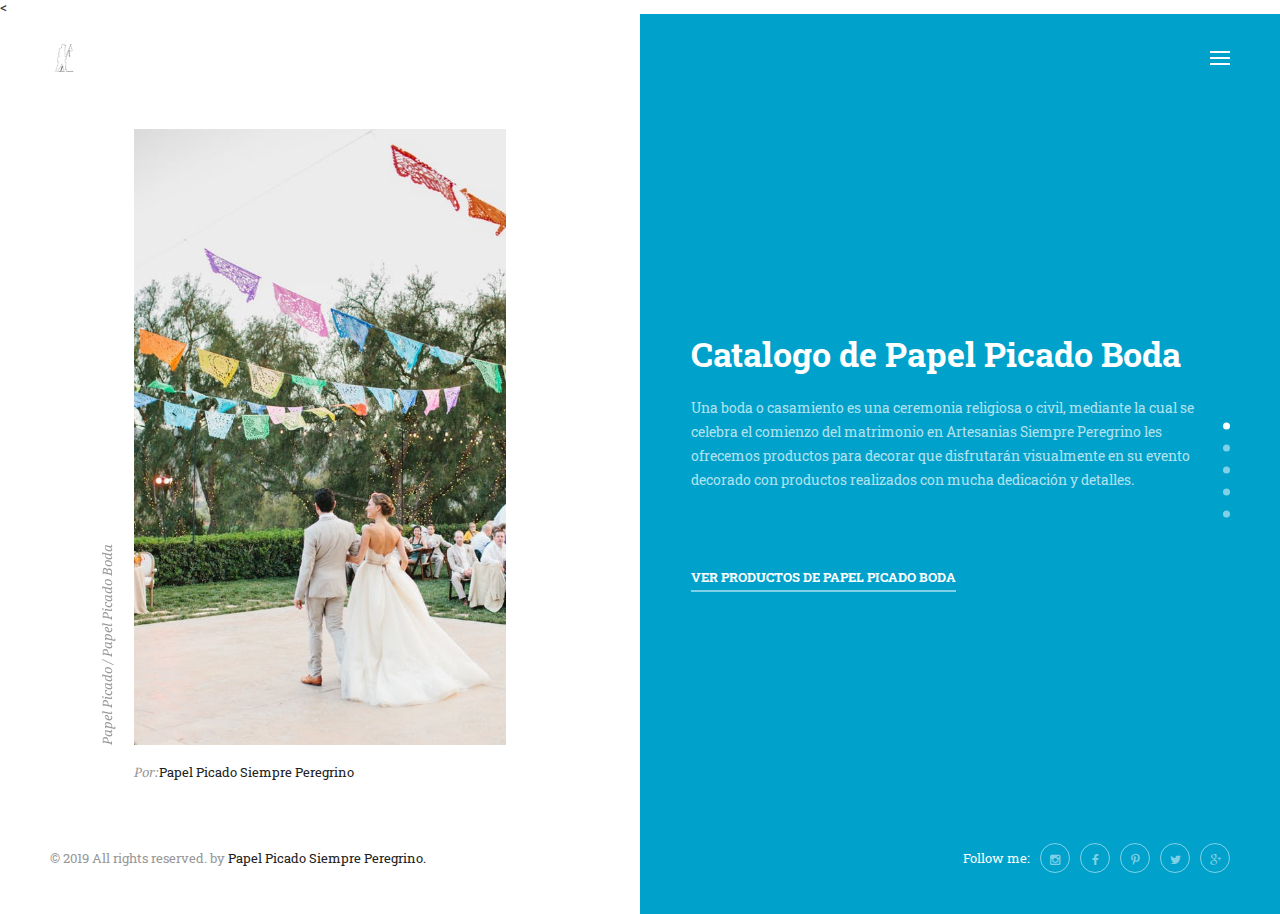
<file: PapelpicadoFiesta/index.html>
<!DOCTYPE HTML>
<html lang="en">
    <head>
        <meta charset="UTF-8">
        <title>Papel Picado Fiesta | Catalogos de Papel Picado Artesanal</title>
        <meta name="viewport" content="width=device-width">
        <meta name="title" content="Papel Picado Fiesta | Catalogos de Papel Picado Artesanal"/>
        <meta name="author" content="Papel Picado Artesanal"/>
        <meta name="subject" content="Ecommerce"/>
        <meta charset="utf-8">
        <title>Papel Picado Fiesta | Catalogos de Papel Picado Artesanal </title>
        <meta name="description" content="Conoce los catalogos de Papel picado para cada tipo de fiesta o evento social que tenemos para ti Papel Picado Fiesta Catalogos de Papel Picado Artesanal">
        <meta itemprop="name" content="Papel Picado Fiesta | Catalogos de Papel Picado Artesanal">
        <meta itemprop="description" content="Conoce los catalogos de Papel picado para cada tipo de fiesta o evento social que tenemos para ti Papel Picado Fiesta Catalogos de Papel Picado Artesanal Empresa mexicana dedicada a la elaboracion de papel picado artesanal, realizamos para todo tipo de eventos sociales y particulares Tenemos varios productos como banderitas, gusanos de papel, cadenas, colgantes, mantelitos, caminos de mesa, guirnaldas, esferas de papel china, flores de papel picado, abanicos para temporadas como semana santa, primavera, san valentin, bautizos, cumpleaños, charrerías, fiesta mexicana, XV años, Fiestas patrias, día de muertos, navidad, virgen de Guadalupe, religiosos, baby showers y coco. El papel picado que tenemos tiene colorido, hecho de papel china y picado o calado por artesanos de Huixcolotla, cuna del papel y todo Hecho en México.">
        <!-- Open Graph general (Facebook, Pinterest & Google+) -->
        <meta name="og:title" content="Papel Picado Fiesta | Catalogos de Papel Picado Artesanal ">
        <meta name="og:description" content="Conoce los catalogos de Papel picado para cada tipo de fiesta o evento social que tenemos para ti Papel Picado Fiesta Catalogos de Papel Picado Artesanal">
        <
        <meta name="og:url" content="http://papelpicadoartesanal.com/">
        <meta name="og:site_name" content="Papel Picado Artesanal | Papel Picado Siempre Peregrino">
        <meta name="og:locale" content="es_Mx">
        <meta name="og:type" content="website">
        <meta name="format-detection" content="telephone=no">
        <meta name="keywords" content="fiestas mexicanas docoracion, invitacion boda papel picado, invitaciones en papel picado, invitation papel picado, mexican decoration paper, papel cincelado en mexico, papel picado fiesta mexicana, papel picado halloween, papel picado, papel picado wedding, mexican wedding, fiesta mexicana banner, colors papel picado, fiesta bunting, colorful fiesta papel picado, papel picado banner for party, boda mexicana, boda mexicana papel picado, guirnalda de papel fino, picado banners, fiesta nupcial mexciana, papel picado tradicional, party banner papel picado, papel picado muertos, papel picado mexicano" />
        <meta name="google-site-verification" content="DCUzKtBn7Og61Q1CdPxtg1NFsvp9LEz78yPKUbtrnwQ" />
        <meta name="geo.region" content="MX-PUE"/>
        <meta name="geo.placename" content="San Salvador Huixcolotla" />
        <meta name="geo.position" content="18.921744;-97.766929" />
        <meta name="ICBM" content="18.921744, -97.766929" />
        <meta name="viewport" content="width=device-width, initial-scale=1">
        <meta name="title" content="Estamos especializados en el papel picado, para hacer que la decoracion de todo tipo de eventos (bodas, logos empresariales, XV años, etc) sean lo mas tradicional estilo y original posible"/>
        <meta name="Generator" content="Artesanias de Papel Picado, adornos de mexico, Papel picado en puebla mexico, fiestas mexicanas docoracion, articulos decorativos mexicanos, mexican decoration paper, papel picado a la mexicana, papel picado en mexico, papel picado en mexico, papel picado monarca, papel picado a la mexicana, papel picado artemex, papel picado cir, papel picado nuevo amanecer, papel picado para fiestas patrias, fiestas mexicanas adornos, papel huixcolotla mexican papercraft, papel cincelado en mexico"/>
        <meta name="robots" content="All"/>
        <meta name="location" content="Mexico">
        <meta name="language" content="es"/>
        <meta name="revisit" content="1 day"/>
        <meta name="language" content="Spanish"/>

        <link rel="icon"  type="image/png" href="../images/logo.png">
        
    <link href='https://fonts.googleapis.com/css?family=Roboto+Slab:400,700' rel='stylesheet' type='text/css'>
    <link href='https://fonts.googleapis.com/css?family=Droid+Serif:400italic,700italic' rel='stylesheet' type='text/css'>

    <link href="css/bootstrap.min.css" rel="stylesheet" type="text/css" />
    <link href="css/bootstrap.extension.css" rel="stylesheet" type="text/css" />
    <link href="css/font-awesome.min.css" rel="stylesheet" type="text/css" />
    <link href="css/style.css" rel="stylesheet" type="text/css" />
    <link href="css/swiper.css" rel="stylesheet" type="text/css" />
    <!--[if lt IE 9]>
        <link rel="stylesheet" type="text/css" href="css/ie8-and-down.css" />
    <![endif]-->
    <!--[if IE 9]>
        <link href="css/ie9.css" rel="stylesheet" type="text/css" />
    <![endif]-->
    
<body class="fonts-2">

    <!-- LOADER -->
    <div id="loader-wrapper"></div>

    <div class="overlay" data-rel="1">
        <div class="animation-wrapper full-size"></div>
        <div class="content-wrapper full-size">
            <div class="cell-view page-height">
                <div class="container">
                    <div class="row">
                        <div class="col-md-2 col-xs-b30 col-sm-0">
                        
                            <nav class="text-left clearfix">
                                <ul>
                                    <li class="active">
                                        <a href="#">Inicio</a>
                                       
                                    </li>
                                    <li>
                                        <a href="#">Trabajos</a>
                                       
                                    </li>
                                    <li>
                                        <a href="about1.html">Papel Picado Fiesta</a>
                                        <span class="toggle-icon"></span>
                                        <ul>
                                            <li>
                                                <a href="about1.html">Papel Picado Boda</a>
                                            </li>
                                            <li>
                                                <a href="about2.html">Papel Picado Bautizo</a>
                                            </li>
                                            <li>
                                                <a href="about3.html">Papel Picado Primera Comunion</a>
                                            </li>
                                            <li>
                                                <a href="about4.html">Papel Picado Xv Años</a>
                                            </li>
                                            <li>
                                                <a href="about4.html">Papel Picado Tematico</a>
                                            </li>
                                        </ul>
                                    </li>
                                    <li>
                                        <a href="portfolio1.html">Papel Picado Temporada</a>
                                        <span class="toggle-icon"></span>
                                        <ul>
                                            <li>
                                                <a href="portfolio1.html">Papel Picado Dia de Muertos</a>
                                               
                                                    <li><a href="portfolio5.html">Papel Picado Fiestas Patrias</a></li>
                                                    <li><a href="portfolio7.html">Papel Picado Semana Santa</a></li>
                                                    <li><a href="portfolio2.html">Papel Picado 14 de Febrero</a></li>
                                                    <li><a href="portfolio3.html">Papel Picado Navidad</a></li>
                                                    
                                            </li>
                                            
                                        </ul>
                                        <li>
                                                <a href="detail1.html">Contacto </a>
                                                
                                            </li>
                                    </li>

                                    
                            </nav>

                        </div>
                        <div class="col-sm-6 col-md-4 col-md-offset-1 col-xs-b30 col-sm-0">
                            <div class="simple-article light transparent col-xs-b30 col-sm-b50">
                                <div class="h4 small">INFORMACION</div>
                                <div class="empty-space col-xs-b10"></div>
                                <p>Siempre Peregrino es una empresa de decoración de eventos sociales a través de papel picado. Cuentan con una gran variedad de productos hechos con esa materia prima tan tradicional de la cultura mexicana. Sin duda será una alternativa que ayudará a que tengan un evento social único e inolvidable, pues será de un estilo diferente.</p>
                            </div>
                            <div class="simple-article light transparent col-xs-b30 col-sm-b50">
                                <div class="h4 small">CONTACTO INFO</div>
                                <div class="empty-space col-xs-b10"></div>
                                <p>Email: <a class="mouseover-simple" href="mailto:huixcospartan@gmail.com" style="color: #fff;"><b>huixcospartan@gmail.com</b></a></p>
                                <p>Phone: <a class="mouseover-simple" href="tel:+52 1 249 138 3844" style="color: #fff;"><b>+52 1 249 138 3844</b></a></p>
                            </div>
                            <div class="h4 small light">FOLLOW ME</div>
                            <div class="empty-space col-xs-b15"></div>
                            <div class="follow">
                                <a href="https://www.instagram.com/papelpicadosiempreperegrino/" class="entry"><i class="fa fa-instagram"></i></a>
                                <a href="https://www.facebook.com/Papelpicado.siempreperegrino.huixcolotla/" class="entry"><i class="fa fa-facebook"></i></a>
                                <a href="https://www.youtube.com/channel/UCNFgTBP2Hkd5soisSdG9dJg" class="entry"><i class="fa fa-pinterest-p"></i></a>
                                <a href="https://twitter.com/papelpicadohuix" class="entry"><i class="fa fa-twitter"></i></a>
                                <a href="https://www.youtube.com/channel/UCNFgTBP2Hkd5soisSdG9dJg" class="entry"><i class="fa fa-google-plus"></i></a>
                            </div>
                        </div>
                        <div class="col-sm-6 col-md-4 col-md-offset-1">
                            <div class="twitter-entry col-xs-b15 col-sm-b30">
                                <div class="row col-xs-b15">
                                    <div class="col-xs-6">
                                        <div class="date"><i>20 min ago</i></div>  
                                    </div>
                                    <div class="col-xs-6 text-right">
                                        <i class="fa fa-twitter"></i>
                                    </div>
                                </div>
                                <div class="simple-article light col-xs-b10">Es una opción perfecta si están buscando darle a su celebración de boda un toque especial y muy mexicano, puesto que todos sus productos son el resultado de las ideas e imaginación de artesanos mexicanos. </div>
                                <a href="https://www.instagram.com/papelpicadosiempreperegrino/" class="author">@papelpicadosiempreperegrino</a>
                                <div class="col-xs-b10"></div>
                                <a href="https://www.instagram.com/papelpicadosiempreperegrino/" class="link"><i>papelpicadosiempreperegrino</i></a>
                            </div>
                            
                        </div>
                    </div>
                </div>
            </div>
            <a class="button-close"></a>
        </div>
    </div>

    <div id="content-block">
        <!-- HEADER -->
        <header class="type-4 fixed">
            <div class="wide-container-fluid">
                <div class="row">
                    <div class="col-xs-6 col-sm-2">
                        <a class="logo"><img src="../images/logo.png" alt="" /></a>  
                    </div>
                    <div class="col-xs-6 col-sm-10 text-right hidden-xs hidden-sm">
                        <div class="hamburger-icon light open-overlay" data-rel="1">
                            <span></span>
                            <span></span>
                            <span></span>
                        </div>
                    </div>
                    <div class="col-xs-6 col-sm-10 text-right hidden-md hidden-lg">
                        <div class="hamburger-icon open-overlay" data-rel="1">
                            <span></span>
                            <span></span>
                            <span></span>
                        </div>
                    </div>
                </div>
            </div>
            <div class="close-layer toggle-visibility"><div class="button-close"></div></div>
        </header>

        <div class="page-height responsive-initial tablets-initial">

            <div class="empty-space col-xs-b65 col-sm-b100 col-md-b0"></div>
            <div class="empty-space col-sm-b15 col-md-b0"></div>

            <div class="homepage-3-container">

                <div class="slice-slider-container">
                    <div class="slice-slider-right-column">
                        <div class="slice-slider-wrapper">
                            <div class="slice-slider-slide">
                                <div class="slice-slider-slide-left">
                                    <div class="slice-align-animation scale">
                                        <div class="slice-slider-align-2">
                                            <a class="project-thumbnail mouseover" style="background-image: url(img/33.jpg);" href="#">
                                                <span class="mouseover-helper-frame"></span>
                                                <span class="mouseover-helper-icon"></span>
                                            </a>

                                            <div class="rotate-wrapper">
                                                <div class="rotate"><i>Papel Picado / Papel Picado Boda</i></div>
                                            </div>
                                            <div class="label-wrapper"><i>Por:</i>Papel Picado Siempre Peregrino</div>
                                        </div>
                                    </div>
                                </div>
                                <div class="slice-slider-slide-right" style="background-color: #00a2cc;">
                                    <div class="slice-align-animation parallax">
                                        <div class="slice-slider-align-1">
                                            <div class="simple-article light transparent">
                                                <h3><b>Catalogo de Papel Picado Boda</b></h3>
                                                <div class="empty-space col-xs-b25"></div>
                                                <p>Una boda o casamiento es una ceremonia religiosa o civil, mediante la cual se celebra el comienzo del matrimonio en Artesanias Siempre Peregrino les ofrecemos productos para decorar que disfrutarán visualmente en su evento decorado con productos realizados con mucha dedicación y detalles.

</p>
                                            </div>
                                            <div class="empty-space col-xs-b35"></div>
                                            <div class="simple-article small light transparent">
                                                
                                            </div>
                                            <div class="empty-space col-xs-b35"></div>
                                            <a href="#" class="button type-1 light"><span><b>Ver Productos de Papel Picado Boda</b></span></a>
                                        </div>
                                    </div>
                                </div>
                            </div>
                            <div class="slice-slider-slide">
                                <div class="slice-slider-slide-left">
                                    <div class="slice-align-animation scale">
                                        <div class="slice-slider-align-2">
                                            <a class="project-thumbnail mouseover" style="background-image: url(img/22.jpg);" href="#">
                                                <span class="mouseover-helper-frame"></span>
                                                <span class="mouseover-helper-icon"></span>
                                            </a>
                                            <div class="rotate-wrapper">
                                                <div class="rotate"><i>Papel Picado / Bautizo</i></div>
                                            </div>
                                            <div class="label-wrapper"><i>Por:</i> Papel Picado Siempre Peregrino</div>
                                        </div>
                                    </div>
                                </div>
                                <div class="slice-slider-slide-right" style="background-color: #f0c632;">
                                    <div class="slice-align-animation parallax">
                                        <div class="slice-slider-align-1">
                                            <div class="simple-article light transparent">
                                                <h3><b>Papel Picado Bautizo</b></h3>
                                                <div class="empty-space col-xs-b25"></div>
                                                <p>Enramada De Papel Picado Personalizado Para Bautizo les ofrecemos Tiras de papel picado con diseños de bautizo, la tira mide 5 metros y trae 10 cuadros les provee de hermosos adornos y artesanías realizadas en papel china, papel metálico, nylon o plástico. Podrán dar un toque muy especial y elegante en estas fechas.</p>
                                            </div>
                                            <div class="empty-space col-xs-b35"></div>
                                            <div class="simple-article small light transparent">
                                               
                                            </div>
                                            <div class="empty-space col-xs-b35"></div>
                                            <a href="#" class="button type-1 light"><span><b>Ver Productos de Papel Picado Bautizo</b></span></a>
                                        </div>
                                    </div>
                                </div>
                            </div>
                            <div class="slice-slider-slide">
                                <div class="slice-slider-slide-left">
                                    <div class="slice-align-animation scale">
                                        <div class="slice-slider-align-2">
                                            <a class="project-thumbnail mouseover" style="background-image: url(img/77.jpg);" href="#">
                                                <span class="mouseover-helper-frame"></span>
                                                <span class="mouseover-helper-icon"></span>
                                            </a>
                                            <div class="rotate-wrapper">
                                                <div class="rotate"><i>Papel Picado / XV Años</i></div>
                                            </div>
                                            <div class="label-wrapper"><i>Por:</i> Papel Picado Siempre Peregrino</div>
                                        </div>
                                    </div>
                                </div>
                                <div class="slice-slider-slide-right" style="background-color: #b5669d;">
                                    <div class="slice-align-animation parallax">
                                        <div class="slice-slider-align-1">
                                            <div class="simple-article light transparent">
                                                <h3><b>Papel Picado Xv Años</b></h3>
                                                <div class="empty-space col-xs-b25"></div>
                                                <p>Las tiras para XV Años, lucen perfectas y le dan el toque Mexicano a la fiesta; dandole mucha tonalidad y alegría en todo el espacio.Las fabricamos para que se puedan colocar, fácil y rápido en cualquier momento; dejamos un sobrante de hilo para que puedan ser amarradas en cualquier superficie o bien, para unirla con otra tira y hacer de mayor longitud tus tiras, facilitando el trabajo y haciéndolo más cómodo. </p>
                                            </div>
                                            <div class="empty-space col-xs-b35"></div>
                                            <div class="simple-article small light transparent">
                                                
                                            </div>
                                            <div class="empty-space col-xs-b35"></div>
                                            <a href="#" class="button type-1 light"><span><b>Ver Productos de Papel Picado Xv Años</b></span></a>
                                        </div>
                                    </div>
                                </div>
                            </div>
                            <div class="slice-slider-slide">
                                <div class="slice-slider-slide-left">
                                    <div class="slice-align-animation scale">
                                        <div class="slice-slider-align-2">
                                            <a class="project-thumbnail mouseover" style="background-image: url(img/55.jpg);" href="#">
                                                <span class="mouseover-helper-frame"></span>
                                                <span class="mouseover-helper-icon"></span>
                                            </a>
                                            <div class="rotate-wrapper">
                                                <div class="rotate"><i>Papel Picado / Primera Comunion</i></div>
                                            </div>
                                            <div class="label-wrapper"><i>Por:</i> Papel Picado Siempre Peregrino</div>
                                        </div>
                                    </div>
                                </div>
                                <div class="slice-slider-slide-right" style="background-color: #6C3483;">
                                    <div class="slice-align-animation parallax">
                                        <div class="slice-slider-align-1">
                                            <div class="simple-article light transparent">
                                                <h3><b>Papel Picado Primera Comunion</b></h3>
                                                <div class="empty-space col-xs-b25"></div>
                                                <p>
                                                   Una primera comunión es un ritual sacramental de la Iglesia católica, por medio del cual una persona, generalmente menor de edad, participa por primera vez del sacramento de la Eucaristía recibiendo la comunión (recibir el cuerpo y la sangre de Jesucristo)les provee de hermosos adornos y artesanías realizadas en papel china, papel metálico, nylon o plástico. Podrán dar un toque muy especial y elegante en estas fechas.</p>
                                            </div>
                                            <div class="empty-space col-xs-b35"></div>
                                            <div class="simple-article small light transparent">
                                               
                                            </div>
                                            <div class="empty-space col-xs-b35"></div>
                                            <a href="#" class="button type-1 light"><span><b>Ver Productos de Papel Picado Primera Comunion</b></span></a>
                                        </div>
                                    </div>
                                </div>
                            </div>
                             <div class="slice-slider-slide">
                                <div class="slice-slider-slide-left">
                                    <div class="slice-align-animation scale">
                                        <div class="slice-slider-align-2">
                                            <a class="project-thumbnail mouseover" style="background-image: url(img/66.jpg);" href="#">
                                                <span class="mouseover-helper-frame"></span>
                                                <span class="mouseover-helper-icon"></span>
                                            </a>
                                            <div class="rotate-wrapper">
                                                <div class="rotate"><i>Papel Picado / Tematico</i></div>
                                            </div>
                                            <div class="label-wrapper"><i>Por:</i> Papel Picado Siempre Peregrino</div>
                                        </div>
                                    </div>
                                </div>
                                <div class="slice-slider-slide-right" style="background-color: #A93226;">
                                    <div class="slice-align-animation parallax">
                                        <div class="slice-slider-align-1">
                                            <div class="simple-article light transparent">
                                                <h3><b>Papel Picado Tematico</b></h3>
                                                <div class="empty-space col-xs-b25"></div>
                                                <p>
                                                   Contamos con más de 350 diseños diferentes de productos para cualquier temporada, papel picado personalizado, papel picado para bodas, XV años, Baby showers, religioso, San Valentín,Semana Santa, Bautizo, empresarial, Día de muertos, navidad, toda ocasión, sacramentos y más.</p>
                                            </div>
                                            <div class="empty-space col-xs-b35"></div>
                                            <div class="simple-article small light transparent">
                                               
                                            </div>
                                            <div class="empty-space col-xs-b35"></div>
                                            <a href="#" class="button type-1 light"><span><b>Ver Productos de Papel Picado Tematico</b></span></a>
                                        </div>
                                    </div>
                                </div>
                            </div>
                        </div>
                    </div>
                </div>
                
            </div>
        </div>
        <!-- FOOTER -->
        <footer class="type-2 light transparent">
            <div class="wide-container-fluid">
                <div class="row">
                    <div class="col-md-6 col-xs-text-center col-md-text-left col-sm-b10 col-md-b0">
                        <div class="copyright">
                            <div class="simple-article small grey">
                                &copy; 2019 All rights reserved. 
                                <div class="developed-by">by <a href="https://www.facebook.com/PapelPicadoHuixcolotla" target="blank">Papel Picado Siempre Peregrino.</a></div>
                            </div>
                        </div>
                        <div class="empty-space col-xs-b20 col-md-b0"></div>
                    </div>
                    <div class="col-md-6 col-xs-text-center col-md-text-right">
                        <div class="follow style-3">
                            <span class="title">Follow me:</span>
                            <a class="entry" href="https://www.instagram.com/papelpicadosiempreperegrino/" target="_blank"><i class="fa fa-instagram"></i></a>
                            <a class="entry" href="https://www.facebook.com/Papelpicado.siempreperegrino.huixcolotla/" target="_blank"><i class="fa fa-facebook"></i></a>
                            <a class="entry" href="https://www.youtube.com/channel/UCNFgTBP2Hkd5soisSdG9dJg" target="_blank"><i class="fa fa-pinterest-p"></i></a>
                            <a class="entry" href="https://twitter.com/papelpicadohuix" target="_blank"><i class="fa fa-twitter"></i></a>
                            <a class="entry" href="https://www.youtube.com/channel/UCNFgTBP2Hkd5soisSdG9dJg" target="_blank"><i class="fa fa-google-plus"></i></a>
                        </div>
                    </div>
                </div>
            </div>
        </footer>
    </div>

    <script src="js/jquery-2.1.4.min.js"></script>
    <script src="js/swiper.jquery.min.js"></script>
    <script src="js/jquery.mousewheel.min.js"></script>
    <script src="js/global.js"></script>

    <script src="js/sliceslider.jquery.js"></script>
    <script>
        $(function(){
            $('.slice-slider-container').sliceSlider({
                speed: 1000
            });
        });
    </script>

</body>
</html>
</file>
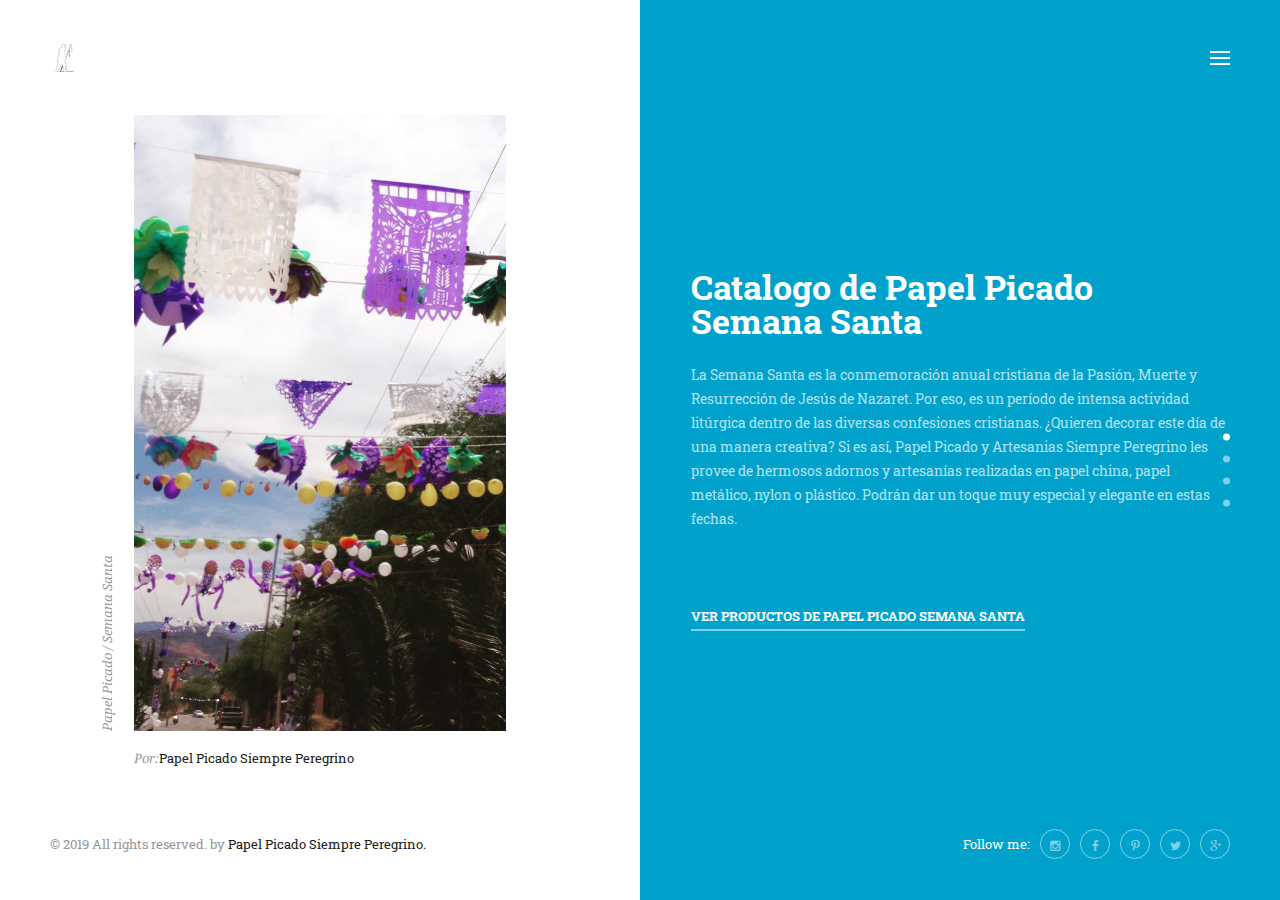
<file: PapelpicadoTemporada/index.html>
<!DOCTYPE HTML>
<html lang="en">
    <head>
        <meta charset="UTF-8">
        <title>Papel Picado Temporada | Catalogos de Papel Picado Artesanal</title>
        <meta name="viewport" content="width=device-width">
        <meta name="title" content="Papel Picado Temporada | Catalogos de Papel Picado Artesanal"/>
        <meta name="author" content="Papel Picado Artesanal"/>
        <meta name="subject" content="Ecommerce"/>
        <meta charset="utf-8">
        <title>Papel Picado Temporada | Catalogos de Papel Picado Artesanal </title>
        <meta name="description" content="Conoce los catalogos de Papel picado para cada tipo de fiesta o evento social que tenemos para ti Papel Picado Temporada Catalogos de Papel Picado Artesanal">
        <meta itemprop="name" content="Papel Picado Temporada | Catalogos de Papel Picado Artesanal">
        <meta itemprop="description" content="Conoce los catalogos de Papel picado para cada tipo de fiesta o evento social que tenemos para ti Papel Picado Fiesta Catalogos de Papel Picado Artesanal Empresa mexicana dedicada a la elaboracion de papel picado artesanal, realizamos para todo tipo de eventos sociales y particulares Tenemos varios productos como banderitas, gusanos de papel, cadenas, colgantes, mantelitos, caminos de mesa, guirnaldas, esferas de papel china, flores de papel picado, abanicos para temporadas como semana santa, primavera, san valentin, bautizos, cumpleaños, charrerías, fiesta mexicana, XV años, Fiestas patrias, día de muertos, navidad, virgen de Guadalupe, religiosos, baby showers y coco. El papel picado que tenemos tiene colorido, hecho de papel china y picado o calado por artesanos de Huixcolotla, cuna del papel y todo Hecho en México.">
        
        <!-- Open Graph general (Facebook, Pinterest & Google+) -->
        <meta name="og:title" content="Papel Picado Temporada | Catalogos de Papel Picado Artesanal ">
        <meta name="og:description" content="Conoce los catalogos de Papel picado para cada tipo de fiesta o evento social que tenemos para ti Papel Picado Fiesta Catalogos de Papel Picado Artesanal">
        
        <meta name="og:url" content="http://papelpicadoartesanal.com/">
        <meta name="og:site_name" content="Papel Picado Artesanal | Papel Picado Siempre Peregrino">
        <meta name="og:locale" content="es_Mx">
        <meta name="og:type" content="website">
        <meta name="format-detection" content="telephone=no">
        <meta name="keywords" content="fiestas mexicanas docoracion, invitacion boda papel picado, invitaciones en papel picado, invitation papel picado, mexican decoration paper, papel cincelado en mexico, papel picado fiesta mexicana, papel picado halloween, papel picado, papel picado wedding, mexican wedding, fiesta mexicana banner, colors papel picado, fiesta bunting, colorful fiesta papel picado, papel picado banner for party, boda mexicana, boda mexicana papel picado, guirnalda de papel fino, picado banners, fiesta nupcial mexciana, papel picado tradicional, party banner papel picado, papel picado muertos, papel picado mexicano" />
        <meta name="google-site-verification" content="DCUzKtBn7Og61Q1CdPxtg1NFsvp9LEz78yPKUbtrnwQ" />
        <meta name="geo.region" content="MX-PUE"/>
        <meta name="geo.placename" content="San Salvador Huixcolotla" />
        <meta name="geo.position" content="18.921744;-97.766929" />
        <meta name="ICBM" content="18.921744, -97.766929" />
        <meta name="viewport" content="width=device-width, initial-scale=1">
        <meta name="title" content="Estamos especializados en el papel picado, para hacer que la decoracion de todo tipo de eventos (bodas, logos empresariales, XV años, etc) sean lo mas tradicional estilo y original posible"/>
        <meta name="Generator" content="Artesanias de Papel Picado, adornos de mexico, Papel picado en puebla mexico, fiestas mexicanas docoracion, articulos decorativos mexicanos, mexican decoration paper, papel picado a la mexicana, papel picado en mexico, papel picado en mexico, papel picado monarca, papel picado a la mexicana, papel picado artemex, papel picado cir, papel picado nuevo amanecer, papel picado para fiestas patrias, fiestas mexicanas adornos, papel huixcolotla mexican papercraft, papel cincelado en mexico"/>
        <meta name="robots" content="All"/>
        <meta name="location" content="Mexico">
        <meta name="language" content="es"/>
        <meta name="revisit" content="1 day"/>
        <meta name="language" content="Spanish"/>

        <link rel="icon"  type="image/png" href="../images/logo.png">
        
    <link href='https://fonts.googleapis.com/css?family=Roboto+Slab:400,700' rel='stylesheet' type='text/css'>
    <link href='https://fonts.googleapis.com/css?family=Droid+Serif:400italic,700italic' rel='stylesheet' type='text/css'>

    <link href="css/bootstrap.min.css" rel="stylesheet" type="text/css" />
    <link href="css/bootstrap.extension.css" rel="stylesheet" type="text/css" />
    <link href="css/font-awesome.min.css" rel="stylesheet" type="text/css" />
    <link href="css/style.css" rel="stylesheet" type="text/css" />
    <link href="css/swiper.css" rel="stylesheet" type="text/css" />
    <!--[if lt IE 9]>
        <link rel="stylesheet" type="text/css" href="css/ie8-and-down.css" />
    <![endif]-->
    <!--[if IE 9]>
        <link href="css/ie9.css" rel="stylesheet" type="text/css" />
    <![endif]-->
    
<body class="fonts-2">

    <!-- LOADER -->
    <div id="loader-wrapper"></div>

    <div class="overlay" data-rel="1">
        <div class="animation-wrapper full-size"></div>
        <div class="content-wrapper full-size">
            <div class="cell-view page-height">
                <div class="container">
                    <div class="row">
                        <div class="col-md-2 col-xs-b30 col-sm-0">
                        
                            <nav class="text-left clearfix">
                                <ul>
                                    <li class="active">
                                        <a href="#">Inicio</a>
                                       
                                    </li>
                                    <li>
                                        <a href="#">Trabajos</a>
                                       
                                    </li>
                                    <li>
                                        <a href="about1.html">Papel Picado Fiesta</a>
                                        <span class="toggle-icon"></span>
                                        <ul>
                                            <li>
                                                <a href="about1.html">Papel Picado Boda</a>
                                            </li>
                                            <li>
                                                <a href="about2.html">Papel Picado Bautizo</a>
                                            </li>
                                            <li>
                                                <a href="about3.html">Papel Picado Primera Comunion</a>
                                            </li>
                                            <li>
                                                <a href="about4.html">Papel Picado Xv Años</a>
                                            </li>
                                            <li>
                                                <a href="about4.html">Papel Picado Tematico</a>
                                            </li>
                                        </ul>
                                    </li>
                                    <li>
                                        <a href="portfolio1.html">Papel Picado Temporada</a>
                                        <span class="toggle-icon"></span>
                                        <ul>
                                            <li>
                                                <a href="portfolio1.html">Papel Picado Dia de Muertos</a>
                                               
                                                    <li><a href="portfolio5.html">Papel Picado Fiestas Patrias</a></li>
                                                    <li><a href="portfolio7.html">Papel Picado Semana Santa</a></li>
                                                    <li><a href="portfolio2.html">Papel Picado 14 de Febrero</a></li>
                                                    <li><a href="portfolio3.html">Papel Picado Navidad</a></li>
                                                    
                                            </li>
                                            
                                        </ul>
                                        <li>
                                                <a href="detail1.html">Contacto </a>
                                                
                                            </li>
                                    </li>

                                    
                            </nav>

                        </div>
                        <div class="col-sm-6 col-md-4 col-md-offset-1 col-xs-b30 col-sm-0">
                            <div class="simple-article light transparent col-xs-b30 col-sm-b50">
                                <div class="h4 small">INFORMACION</div>
                                <div class="empty-space col-xs-b10"></div>
                                <p>Siempre Peregrino es una empresa de decoración de eventos sociales a través de papel picado. Cuentan con una gran variedad de productos hechos con esa materia prima tan tradicional de la cultura mexicana. Sin duda será una alternativa que ayudará a que tengan un evento social único e inolvidable, pues será de un estilo diferente.</p>
                            </div>
                            <div class="simple-article light transparent col-xs-b30 col-sm-b50">
                                <div class="h4 small">CONTACTO INFO</div>
                                <div class="empty-space col-xs-b10"></div>
                                <p>Email: <a class="mouseover-simple" href="mailto:huixcospartan@gmail.com" style="color: #fff;"><b>huixcospartan@gmail.com</b></a></p>
                                <p>Phone: <a class="mouseover-simple" href="tel:+52 1 249 138 3844" style="color: #fff;"><b>+52 1 249 138 3844</b></a></p>
                            </div>
                            <div class="h4 small light">FOLLOW ME</div>
                            <div class="empty-space col-xs-b15"></div>
                            <div class="follow">
                                <a href="https://www.instagram.com/papelpicadosiempreperegrino/" class="entry"><i class="fa fa-instagram"></i></a>
                                <a href="https://www.facebook.com/Papelpicado.siempreperegrino.huixcolotla/" class="entry"><i class="fa fa-facebook"></i></a>
                                <a href="https://www.youtube.com/channel/UCNFgTBP2Hkd5soisSdG9dJg" class="entry"><i class="fa fa-pinterest-p"></i></a>
                                <a href="https://twitter.com/papelpicadohuix" class="entry"><i class="fa fa-twitter"></i></a>
                                <a href="https://www.youtube.com/channel/UCNFgTBP2Hkd5soisSdG9dJg" class="entry"><i class="fa fa-google-plus"></i></a>
                            </div>
                        </div>
                        <div class="col-sm-6 col-md-4 col-md-offset-1">
                            <div class="twitter-entry col-xs-b15 col-sm-b30">
                                <div class="row col-xs-b15">
                                    <div class="col-xs-6">
                                        <div class="date"><i>20 min ago</i></div>  
                                    </div>
                                    <div class="col-xs-6 text-right">
                                        <i class="fa fa-twitter"></i>
                                    </div>
                                </div>
                                <div class="simple-article light col-xs-b10">Es una opción perfecta si están buscando darle a su celebración de boda un toque especial y muy mexicano, puesto que todos sus productos son el resultado de las ideas e imaginación de artesanos mexicanos. </div>
                                <a href="https://www.instagram.com/papelpicadosiempreperegrino/" class="author">@papelpicadosiempreperegrino</a>
                                <div class="col-xs-b10"></div>
                                <a href="https://www.instagram.com/papelpicadosiempreperegrino/" class="link"><i>papelpicadosiempreperegrino</i></a>
                            </div>
                            
                        </div>
                    </div>
                </div>
            </div>
            <a class="button-close"></a>
        </div>
    </div>

    <div id="content-block">
        <!-- HEADER -->
        <header class="type-4 fixed">
            <div class="wide-container-fluid">
                <div class="row">
                    <div class="col-xs-6 col-sm-2">
                        <a class="logo"><img src="../images/logo.png" alt="" /></a>  
                    </div>
                    <div class="col-xs-6 col-sm-10 text-right hidden-xs hidden-sm">
                        <div class="hamburger-icon light open-overlay" data-rel="1">
                            <span></span>
                            <span></span>
                            <span></span>
                        </div>
                    </div>
                    <div class="col-xs-6 col-sm-10 text-right hidden-md hidden-lg">
                        <div class="hamburger-icon open-overlay" data-rel="1">
                            <span></span>
                            <span></span>
                            <span></span>
                        </div>
                    </div>
                </div>
            </div>
            <div class="close-layer toggle-visibility"><div class="button-close"></div></div>
        </header>

        <div class="page-height responsive-initial tablets-initial">

            <div class="empty-space col-xs-b65 col-sm-b100 col-md-b0"></div>
            <div class="empty-space col-sm-b15 col-md-b0"></div>

            <div class="homepage-3-container">

                <div class="slice-slider-container">
                    <div class="slice-slider-right-column">
                        <div class="slice-slider-wrapper">
                            <div class="slice-slider-slide">
                                <div class="slice-slider-slide-left">
                                    <div class="slice-align-animation scale">
                                        <div class="slice-slider-align-2">
                                            <a class="project-thumbnail mouseover" style="background-image: url(img/444.jpg);" href="#">
                                                <span class="mouseover-helper-frame"></span>
                                                <span class="mouseover-helper-icon"></span>
                                            </a>

                                            <div class="rotate-wrapper">
                                                <div class="rotate"><i>Papel Picado / Semana Santa</i></div>
                                            </div>
                                            <div class="label-wrapper"><i>Por:</i>Papel Picado Siempre Peregrino</div>
                                        </div>
                                    </div>
                                </div>
                                <div class="slice-slider-slide-right" style="background-color: #00a2cc;">
                                    <div class="slice-align-animation parallax">
                                        <div class="slice-slider-align-1">
                                            <div class="simple-article light transparent">
                                                <h3><b>Catalogo de Papel Picado Semana Santa</b></h3>
                                                <div class="empty-space col-xs-b25"></div>
                                                <p>La Semana Santa es la conmemoración anual cristiana de la Pasión, Muerte y Resurrección de Jesús de Nazaret. Por eso, es un período de intensa actividad litúrgica dentro de las diversas confesiones cristianas. ¿Quieren decorar este día de una manera creativa? Si es así, Papel Picado y Artesanias Siempre Peregrino les provee de hermosos adornos y artesanías realizadas en papel china, papel metálico, nylon o plástico. Podrán dar un toque muy especial y elegante en estas fechas.



</p>
                                            </div>
                                            <div class="empty-space col-xs-b35"></div>
                                            <div class="simple-article small light transparent">
                                                
                                            </div>
                                            <div class="empty-space col-xs-b35"></div>
                                            <a href="#" class="button type-1 light"><span><b>Ver Productos de Papel Picado Semana Santa</b></span></a>
                                        </div>
                                    </div>
                                </div>
                            </div>
                            <div class="slice-slider-slide">
                                <div class="slice-slider-slide-left">
                                    <div class="slice-align-animation scale">
                                        <div class="slice-slider-align-2">
                                            <a class="project-thumbnail mouseover" style="background-image: url(img/111.jpg);" href="#">
                                                <span class="mouseover-helper-frame"></span>
                                                <span class="mouseover-helper-icon"></span>
                                            </a>
                                            <div class="rotate-wrapper">
                                                <div class="rotate"><i>Papel Picado / Dia de Muertos</i></div>
                                            </div>
                                            <div class="label-wrapper"><i>Por:</i> Papel Picado Siempre Peregrino</div>
                                        </div>
                                    </div>
                                </div>
                                <div class="slice-slider-slide-right" style="background-color: #f0c632;">
                                    <div class="slice-align-animation parallax">
                                        <div class="slice-slider-align-1">
                                            <div class="simple-article light transparent">
                                                <h3><b>Papel Picado Dia de Muertos</b></h3>
                                                <div class="empty-space col-xs-b25"></div>
                                                <p>El Día de Muertos es una celebración tradicional mexicana que honra a los ancestros.​ Se celebra principalmente los días 1 y 2 de noviembre, coincidiendo con las celebraciones católicas de Día de los Fieles Difuntos y Todos los Santos. Es una festividad que se celebra en México y y que es decorada a través de tiras enramadas, de forma personalizada y en materiales especiales, Artesanias Siempre Peregrino esta especialidada en la elaboracion de estos especiales artículos.</p>
                                            </div>
                                            <div class="empty-space col-xs-b35"></div>
                                            <div class="simple-article small light transparent">
                                               
                                            </div>
                                            <div class="empty-space col-xs-b35"></div>
                                            <a href="#" class="button type-1 light"><span><b>Ver Productos de Papel Picado Dia de Muertos</b></span></a>
                                        </div>
                                    </div>
                                </div>
                            </div>
                            <div class="slice-slider-slide">
                                <div class="slice-slider-slide-left">
                                    <div class="slice-align-animation scale">
                                        <div class="slice-slider-align-2">
                                            <a class="project-thumbnail mouseover" style="background-image: url(img/333.jpg);" href="#">
                                                <span class="mouseover-helper-frame"></span>
                                                <span class="mouseover-helper-icon"></span>
                                            </a>
                                            <div class="rotate-wrapper">
                                                <div class="rotate"><i>Papel Picado / Fiestas Patrias</i></div>
                                            </div>
                                            <div class="label-wrapper"><i>Por:</i> Papel Picado Siempre Peregrino</div>
                                        </div>
                                    </div>
                                </div>
                                <div class="slice-slider-slide-right" style="background-color: #b5669d;">
                                    <div class="slice-align-animation parallax">
                                        <div class="slice-slider-align-1">
                                            <div class="simple-article light transparent">
                                                <h3><b>Papel Picado Fiestas Patrias</b></h3>
                                                <div class="empty-space col-xs-b25"></div>
                                                <p>La cultura mexicana y sus múltiples manifestaciones se expresan en tradiciones que son ejemplo de la riqueza histórica de una nación nacida. Artesanias y Papel Picado Siempre Peregrino es una empresa 100% mexicana especialista en la elaboración de papel picado en papel china, papel metálico y plástico. Cuentan con quince años de experiencia en la elaboracion de estos productos que acompañan las Fiestas Patrias.</p>
                                            </div>
                                            <div class="empty-space col-xs-b35"></div>
                                            <div class="simple-article small light transparent">
                                                
                                            </div>
                                            <div class="empty-space col-xs-b35"></div>
                                            <a href="#" class="button type-1 light"><span><b>Ver Productos de Papel Picado Fiestas Patrias</b></span></a>
                                        </div>
                                    </div>
                                </div>
                            </div>
                            <div class="slice-slider-slide">
                                <div class="slice-slider-slide-left">
                                    <div class="slice-align-animation scale">
                                        <div class="slice-slider-align-2">
                                            <a class="project-thumbnail mouseover" style="background-image: url(img/555.jpg);" href="#">
                                                <span class="mouseover-helper-frame"></span>
                                                <span class="mouseover-helper-icon"></span>
                                            </a>
                                            <div class="rotate-wrapper">
                                                <div class="rotate"><i>Papel Picado / 14 de Febrero</i></div>
                                            </div>
                                            <div class="label-wrapper"><i>Por:</i> Papel Picado Siempre Peregrino</div>
                                        </div>
                                    </div>
                                </div>
                                <div class="slice-slider-slide-right" style="background-color: #6C3483;">
                                    <div class="slice-align-animation parallax">
                                        <div class="slice-slider-align-1">
                                            <div class="simple-article light transparent">
                                                <h3><b>Papel Picado 14 de Febrero</b></h3>
                                                <div class="empty-space col-xs-b25"></div>
                                                <p>
                                                   Papel Picado Artesanal Pintado de Color Rojo. Conmemorativo al día de San Valentín.</p>
                                            </div>
                                            <div class="empty-space col-xs-b35"></div>
                                            <div class="simple-article small light transparent">
                                               
                                            </div>
                                            <div class="empty-space col-xs-b35"></div>
                                            <a href="#" class="button type-1 light"><span><b>Ver Productos de Papel Picado 14 de Febrero</b></span></a>
                                        </div>
                                    </div>
                                </div>
                            </div>

                             
                        </div>
                    </div>
                </div>
                
            </div>
        </div>
        <!-- FOOTER -->
        <footer class="type-2 light transparent">
            <div class="wide-container-fluid">
                <div class="row">
                    <div class="col-md-6 col-xs-text-center col-md-text-left col-sm-b10 col-md-b0">
                        <div class="copyright">
                            <div class="simple-article small grey">
                                &copy; 2019 All rights reserved. 
                                <div class="developed-by">by <a href="https://www.facebook.com/PapelPicadoHuixcolotla" target="blank">Papel Picado Siempre Peregrino.</a></div>
                            </div>
                        </div>
                        <div class="empty-space col-xs-b20 col-md-b0"></div>
                    </div>
                    <div class="col-md-6 col-xs-text-center col-md-text-right">
                        <div class="follow style-3">
                            <span class="title">Follow me:</span>
                            <a class="entry" href="https://www.instagram.com/papelpicadosiempreperegrino/" target="_blank"><i class="fa fa-instagram"></i></a>
                            <a class="entry" href="https://www.facebook.com/Papelpicado.siempreperegrino.huixcolotla/" target="_blank"><i class="fa fa-facebook"></i></a>
                            <a class="entry" href="https://www.youtube.com/channel/UCNFgTBP2Hkd5soisSdG9dJg" target="_blank"><i class="fa fa-pinterest-p"></i></a>
                            <a class="entry" href="https://twitter.com/papelpicadohuix" target="_blank"><i class="fa fa-twitter"></i></a>
                            <a class="entry" href="https://www.youtube.com/channel/UCNFgTBP2Hkd5soisSdG9dJg" target="_blank"><i class="fa fa-google-plus"></i></a>
                        </div>
                    </div>
                </div>
            </div>
        </footer>
    </div>

    <script src="js/jquery-2.1.4.min.js"></script>
    <script src="js/swiper.jquery.min.js"></script>
    <script src="js/jquery.mousewheel.min.js"></script>
    <script src="js/global.js"></script>

    <script src="js/sliceslider.jquery.js"></script>
    <script>
        $(function(){
            $('.slice-slider-container').sliceSlider({
                speed: 1000
            });
        });
    </script>

</body>
</html>
</file>
<file: PapelpicadoFiesta/css/style.css>
/*-------------------------------------------------------------------------------------------------------------------------------*/
/*This is main CSS file that contains custom style rules used in this template*/
/*-------------------------------------------------------------------------------------------------------------------------------*/
/* Template Name: "Modesto"*/
/* Version: 1.0 Initial Release*/
/* Build Date: 06-02-2016*/
/* Author: LionStyle*/
/* Website: http://moonart.net.ua/modesto/ 
/* Copyright: (C) 2016 */
/*-------------------------------------------------------------------------------------------------------------------------------*/

/*--------------------------------------------------------*/
/* TABLE OF CONTENTS: */
/*--------------------------------------------------------*/
/* 01 - RESET STYLES */
/* 02 - GLOBAL SETTINGS */
/* 03 - HEADER */
/* 04 - OVERLAY MENUS */
/* 05 - FOOTER */
/* 06 - HOMEPAGE 1 */
/* 07 - HOMEPAGE 2 */
/* 08 - HOMEPAGE 3 */
/* 09 - HOMEPAGE 8 */
/* 10 - HOMEPAGE 4 */
/* 11 - HOMEPAGE 5 */
/* 12 - HOMEPAGE 6 */
/* 13 - HOMEPAGE 7 */
/* 14 - HOMEPAGE 9 */
/* 15 - HOMEPAGE 10 */
/* 16 - HOMEPAGE 12 */
/* 17 - HOMEPAGE 13 */
/* 18 - HOMEPAGE 14 */
/* 19 - HOMEPAGE 2.1 */
/* 21 - HOMEPAGE 2.3 */
/* 22 - HOMEPAGE 2.4 */
/* 23 - HOMEPAGE 2.5 */
/* 24 - HOMEPAGE 2.6 */
/* 25 - HOMEPAGE VIDEO */
/* 26 - ABOUT 1 */
/* 27 - ABOUT 2 */
/* 28 - ABOUT 3 */
/* 29 - SERVICES 1 */
/* 30 - SERVICES 2 */
/* 31 - SERVICES 3 */
/* 32 - SERVICES 4 */
/* 33 - CONTACTS 1 */
/* 34 - CONTACTS 2 */
/* 35 - PORTFOLIO 1 */
/* 36 - PORTFOLIO 2 */
/* 37 - PORTFOLIO 3 */
/* 38 - PORTFOLIO 4 */
/* 39 - PORTFOLIO 5 */
/* 40 - PORTFOLIO 6 */
/* 41 - PORTFOLIO 7 */
/* 42 - PORTFOLIO DETAIL 1 */
/* 43 - PORTFOLIO DETAIL 2 */
/* 44 - PORTFOLIO DETAIL 3 */
/* 45 - BLOG 1 */
/* 46 - BLOG 2 */
/* 47 - BLOG 3 */
/* 48 - BLOG 4 */
/* 49 - BLOG DETAIL 1 */
/* 50 - BLOG DETAIL 2 */
/* 51 - BLOG DETAIL 3 */
/* 52 - TEASER 1 */
/* 53 - TEASER 2 */
/* 54 - MEDIA QUERIES */
/* 55 - CSS ANIMATIONS */


/*-------------------------------------------------------------------------------------------------------------------------------*/
/* 01 - RESET STYLES */
/*-------------------------------------------------------------------------------------------------------------------------------*/
html{overflow-y: scroll;}
html, body, div, span, applet, object, iframe, h1, h2, h3, h4, h5, h6, p, blockquote, pre, a, abbr, acronym, address, big, cite, code, del, dfn, em, img, ins, kbd, q, s, samp, small, strike, strong, sub, sup, tt, var, b, u, i, center, dl, dt, dd, ol, ul, li, fieldset, form, label, legend, table, caption, tbody, tfoot, thead, tr, th, td, article, aside, canvas, details, embed, figure, figcaption, footer, header, hgroup, menu, nav, output, ruby, section, summary, time, mark, audio, video {margin: 0; padding: 0; border: 0; font-size: 100%; font: inherit; vertical-align: baseline;}
h1, h2, h3, h4, h5, h6{font-weight: 400;}
/* HTML5 display-role reset for older browsers */
article, aside, details, figcaption, figure, footer, header, hgroup, menu, nav, section {display: block;}
blockquote, q {quotes: none;}
blockquote:before, blockquote:after, q:before, q:after {content: ''; content: none;}
body *{-webkit-text-size-adjust:none;}
.clear{clear:both; overflow:hidden; height:0px; font-size:0px; display: block;}
input:focus, select:focus, textarea:focus, button:focus {outline: none;}
input, textarea, select{font-weight: 400; -webkit-appearance: none; appearance: none; border-radius: 0; background: none; border: none; margin: 0; width: 100%;}
textarea{display: block; resize: none; overflow: auto;}
select::-ms-expand{display: none;}
input[type="submit"], input[type="file"]{position: absolute; left: 0; top: 0; width:100%; height:100%; opacity:0; border:none; cursor:pointer; z-index: 1;}
a, a:link, a:visited, a:active, a:hover{cursor: pointer; text-decoration: none; outline: none;}
body{font-weight: 400; font-size: 14px; line-height: 1;}
b, strong{font-weight: 700;}
i{font-family: 'Droid Serif', serif; font-style: italic;}
ul, ol{list-style: none;}
a{color: inherit;}
blockquote .small:before, blockquote footer:before, blockquote small:before{content: "";}
blockquote .small, blockquote footer, blockquote small{color: #222;}


/*-------------------------------------------------------------------------------------------------------------------------------*/
/* 02 - GLOBAL SETTINGS */
/*-------------------------------------------------------------------------------------------------------------------------------*/
/*main*/
#content-block{position: relative; overflow: hidden; left: 0;}
#content-block *:last-child:not(.empty-space){margin-bottom: 0;}
.container{max-width: 100%;}
@media (min-width: 992px) {
	body.min-height .page-height{height: 600px!important;}
}
.wide-container{margin: 0 auto; padding: 0 150px; height: 100%; position: relative;}
.wide-container-fluid{position: relative; padding: 0 50px;}
.wide-container-fluid.wide-paddings{padding: 0 115px;}
.toggle-visibility{opacity: 0; visibility: hidden;}
.toggle-visibility.active, body.mobile .toggle-visibility{opacity: 1; visibility: visible;}
body.mobile .toggle-visibility{display: none;}
body.mobile .toggle-visibility.active{display: block;}
.slide-title, .slide-description, .empty-space{display: block;}
.empty-space:after{content: ""; display: block; clear: both;}
.overflow-hidden{overflow: hidden;}
html.overflow-hidden body{overflow: hidden;}
/*table*/
.table-view{height: 100%; width: 100%; display: table;}
.row-view{display: table-row;}
.cell-view{display: table-cell; vertical-align: middle; width: 10000px;}
/*body selection*/
body ::selection {color: white; background: black;}
body ::-moz-selection {color: white; background: black;}
/*helper classes*/
.nopadding, .nopadding>*[class*="col"]{padding-left: 0; padding-right: 0; margin-left: 0; margin-right: 0;}
.line-through{display: inline-block; position: relative;}
.line-through:after{position: absolute; width: 100%; height: 1px; left: 0; top: 50%; background: currentColor; content: "";}
.clearfix:after{content: ""; display: block; clear: both;}
.valign-middle {
	display: -ms-flexbox;
	display: -webkit-flex;
	display: flex;

	-ms-flex-align: center;
	-webkit-align-items: center;
	-webkit-box-align: center;

	align-items: center;
}
.page-height{position: relative;}
.full-size{position: absolute; left: 0; top: 0; width: 100%; height: 100%;}
.text-left{text-align: left;}
.text-center{text-align: center;}
.text-right{text-align: right;}
.hidden{display: none!important;}
.visible{display: block!important;}
.inline-indent{width: 10px; height: 1px; background: currentColor; display: inline-block; vertical-align: middle; margin-right: 10px; position: relative; top: -1px;}
.fixed-background{background-size: cover; background-position: center top; background-attachment: fixed;}
body.mobile .fixed-background{background-attachment: scroll;}
.label{white-space: normal;}
/*loader*/
#loader-wrapper{position: fixed; left: -100px; top: -100px; right: -100px; bottom: -100px; background: #fff; z-index: 12;}
/*arrow pagination*/
.slider-click{font-size: 12px; line-height: 30px; color: #989898; position: absolute; left: 0; top: 50%; margin-top: -16px; height: 30px; cursor: pointer;}
.slider-click.right{left: auto; right: 0;}
.slider-click .arrow{width: 10px; height: 10px; position: absolute; left: 3px; top: 50%; margin-top: -5px; border-left: 1px currentColor solid; border-bottom: 1px currentColor solid; transform: rotate(45deg); -webkit-transform: rotate(45deg);}
.slider-click.right .arrow{left: auto; right: 3px; transform: rotate(-135deg); -webkit-transform: rotate(-135deg);}
.slider-click .number{position: absolute; left: 10px; width: 53px;}
.slider-click.right .number{left: auto; right: 10px;}
.slider-click .left{text-align: right; float: left; width: 23px; height: 30px; position: relative; top: -8px;}
.slider-click .right{float: right; width: 23px; height: 30px; position: relative; top: 8px;}
.slider-click .middle{position: absolute; left: 50%; top: 50%; width: 1px; height: 20px; margin-top: -10px; background: currentColor; transform: rotate(22deg); -webkit-transform: rotate(22deg);}
.slider-click:hover{color: #000;}
.slider-click:hover .middle{height: 40px; margin-top: -20px;}
.slider-click:hover .left{top: -4px;}
.slider-click:hover .right{top: 4px;}
.slider-click.disabled{opacity: 0; cursor: default;}
.slider-click.light{color: rgba(255,255,255,.7);}
.slider-click.light:hover{color: rgba(255,255,255,1);}
.slider-click .preview-entry{position: absolute; left: 63px; top: 50%; margin-top: -60px; z-index: 2; background-size: cover; background-position: center center; opacity: 0; transform: perspective(500px) rotateY(90deg); -webkit-transform: perspective(500px) rotateY(90deg); transform-origin: 0 50%; -webkit-transform-origin: 0 50%; width: 160px; height: 120px;}
.slider-click.right .preview-entry{transform: perspective(500px) rotateY(-90deg); -webkit-transform: perspective(500px) rotateY(-90deg); transform-origin: 100% 50%; -webkit-transform-origin: 100% 50%; left: auto; right: 63px;}
.slider-click:hover .preview-entry.active{transform: perspective(1000px) rotateY(0deg); -webkit-transform: perspective(1000px) rotateY(0deg); opacity: 1;}
/*mouseover*/
.mouseover{overflow: hidden; background-size: cover; background-position: center top;}
.mouseover:after{position: absolute; left: 0; top: 0; width: 100%; height: 100%; background: rgba(0,0,0,0); content: "";}
.mouseover:hover:after{background: rgba(0,0,0,.4);}
.mouseover:hover:before{transform: rotate(0deg); -webkit-transform: rotate(0deg); opacity: 1;}
.mouseover-helper-frame{z-index: 1; position: absolute; left: 40px; top: 40px; right: 40px; bottom: 40px; opacity: 0;}
.mouseover:hover .mouseover-helper-frame{opacity: 1;}
.mouseover-helper-frame:before, .mouseover-helper-frame:after{border: 1px rgba(255,255,255,.4) solid; content: ""; position: absolute; width: 0%; height: 0%;}
.mouseover:hover .mouseover-helper-frame:before, .mouseover:hover .mouseover-helper-frame:after{width: 100%; height: 100%;}
.mouseover-helper-frame:before{border-top-color: transparent; border-right-color: transparent; left: 0; bottom: 0;}
.mouseover-helper-frame:after{border-bottom-color: transparent; border-left-color: transparent; right: 0; top: 0;}
.mouseover-helper-icon{width: 69px; height: 69px; position: absolute; left: 50%; top: 50%; margin: -34.5px 0 0 -34.5px; z-index: 1; transform: rotate(45deg); -webkit-transform: rotate(45deg); opacity: 0;}
.mouseover-helper-icon:before{width: 100%; height: 1px; left: 50%; margin-left: -34.5px; top: 34px; content: ""; background: #fff; position: absolute;}
.mouseover-helper-icon:after{height: 100%; width: 1px; top: 50%; margin-top: -34.5px; left: 34px; content: ""; background: #fff; position: absolute;}
.mouseover:hover .mouseover-helper-icon{transform: rotate(0deg); -webkit-transform: rotate(0deg); opacity: 1;}
body.mobile .mouseover .mouseover-helper-frame, body.mobile .mouseover .mouseover-helper-icon, body.mobile .mouseover:after{display: none;}
.mouseover-simple{position: relative; display: inline-block; white-space: nowrap;}
.mouseover-simple:after, .mouseover-simple:before{content: ""; position: absolute; height: 1px; right: 50%; left: 50%; background: currentColor; top: 50%;}
.mouseover-simple.size-1:after, .mouseover-simple.size-1:before{height: 2px; margin-top: -2px;}
.mouseover-simple:before{left: 50%; right: 50%;}
.mouseover-simple:hover:after, .mouseover-simple.active:after{left: -5px;}
.mouseover-simple:hover:before, .mouseover-simple.active:before{right: -5px;}
.blog-mouseover-1{background: url(../img/blog-mouseover-pixel-1.png) repeat-y; background-size: 100000px 34px; background-position: -100000px 5px; -webkit-transition:all 0.3s ease-out; transition:all 0.3s ease-out;}
.blog-mouseover-1:hover{background-position: 0 5px; -webkit-transition:all 60s ease-out; transition:all 60s ease-out;}

.blog-mouseover-2{background: url(../img/blog-mouseover-pixel-2.png) repeat-y; background-size: 100000px 24px; background-position: -100000px -1px; -webkit-transition:all 0.3s ease-out; transition:all 0.3s ease-out;}
.blog-mouseover-2:hover{background-position: 0 -1px; -webkit-transition:all 60s ease-out; transition:all 60s ease-out;}
.h5.blog-mouseover-2{background-position: -100000px -2px;}
.h5.blog-mouseover-2:hover{background-position: 0 -2px;}

.blog-mouseover-3{background: url(../img/blog-mouseover-pixel-3.png) repeat-y; background-size: 100000px 30px; background-position: -100000px 2px; -webkit-transition:all 0.3s ease-out; transition:all 0.3s ease-out;}
.blog-mouseover-3:hover{background-position: 0 2px; -webkit-transition:all 60s ease-out; transition:all 60s ease-out;}
/* Tablets (>=768px)*/
@media (max-width: 991px) {
	.blog-mouseover-1, .blog-mouseover-2{background: none;}
}
/*poster 3d*/
.poster-3d *, .poster-3d *:after, .poster-3d *:before, .poster-3d:after{transition-delay: 0s!important; -webkit-transition-delay: 0s!important;}
.poster-3d.mouseover:hover:after{background: rgba(0,0,0,.15);}
.poster-3d *[class*="layer-"]{z-index: 1;}
.poster-3d:not(.animation-disabled), .poster-3d:not(.animation-disabled) *[class*="layer-"]{-webkit-transition:all 0.15s ease-out; transition:all 0.15s ease-out;}
.poster-3d.shadow:hover{box-shadow: 0 45px 100px rgba(0, 0, 0, 0.4);}
.poster-3d .shine{opacity: 0; z-index: 1;}
.poster-3d:hover .shine{opacity: 1;}
/**/
.simple-article{font-size: 14px; line-height: 24px; color: #222;}
.simple-article.small{font-size: 13px; line-height: 24px;}
.simple-article.large{font-size: 15px; line-height: 24px;}
.simple-article.light{color: #fff;}
.simple-article.grey{color: #989898;}
.simple-article.transparent{color: rgba(34,34,34,.7);}
.simple-article.light.transparent{color: rgba(255,255,255,.7);}
.simple-article.grey.transparent{color: rgba(152,152,152,.7);}
.simple-article img{max-width: 100%; height: auto; display: block;}
.simple-article ol{counter-reset: number;}
.simple-article ol li{padding-left: 0; margin-bottom: 8px;}
.simple-article ol li:before{counter-increment: number; content: "#" counter(number); color: #10ace0; margin-right: 5px;}
.simple-article ul li{margin-bottom: 8px;}
.simple-article ul li:before{content: ""; width: 15px; height: 1px; background: currentColor; display: inline-block; margin: 0 6px 0 15px; vertical-align: middle; position: relative; top: -1px;}
.simple-article ul.no-dash li:before{display: none;}
.simple-article h1, .h1, .simple-article h2, .h2, .simple-article h3, .h3, .simple-article h4, .h4, .simple-article h5, .h5, .simple-article h6, .h6{color: #222; margin: 0; font-weight: 400;}
.simple-article.light h1, .simple-article.light .h1, .h1.light, .simple-article.light h2, .simple-article.light .h2, .h2.light, .simple-article.light h3, .simple-article.light .h3, .h3.light, .simple-article.light h4, .simple-article.light .h4, .h4.light, .simple-article.light h5, .simple-article.light .h5, .h5.light, .simple-article.light h6, .simple-article.light .h6, .h6.light{color: #fff;}
.simple-article h1, .h1{font-size: 90px; line-height: 1em;}
.simple-article h1.small, .h1.small{font-size: 80px; line-height: 1em;}
.simple-article h2, .h2{font-size: 60px; line-height: 1em;}
.simple-article h2.small, .h2.small{font-size: 40px; line-height: 1em;}
.simple-article h3, .h3{font-size: 34px; line-height: 1em;}
.simple-article h3.small, .h3.small{font-size: 28px; line-height: 30px;}
.simple-article h4, .h4{font-size: 24px; line-height: 30px;}
.simple-article h4.small, .h4.small{font-size: 18px; line-height: 24px;}
.simple-article h5, .h5{font-size: 16px; line-height: 24px;}
.simple-article h5.small, .h5.small{font-size: 15px; line-height: 24px; }
.simple-article h6, .h6{font-size: 14px; line-height: 24px;}
.simple-article h6.small, .h6.small{font-size: 12px; line-height: 24px;}
.simple-article a:hover{text-decoration: underline;}
.simple-article a.button:hover, .simple-article a.mouseover-simple:hover{text-decoration: none;}
.simple-article.border-left{padding-left: 30px; border-left: 3px #222 solid;}
.simple-article.light.border-left{border-left-color: #fff;}
.simple-article br{line-height: 30px;}
.title-line{margin-bottom: 30px;}
.title-line span{height: 5px; width: 30px; display: inline-block; vertical-align: bottom; background: currentColor;}
/*Phones (<768px)*/
@media (max-width: 767px) {
	.simple-article h1, .h1{font-size: 34px;}
	.simple-article h1.small, .h1.small{font-size: 34px;}
	.simple-article h2, .h2{font-size: 30px;}
	.simple-article h2.small, .h2.small{font-size: 30px;}
	.simple-article h3, .h3{font-size: 28px;}
}
/**/
.button{display: inline-block; cursor: pointer; position: relative; text-align: center;}
.button input{opacity: 0;}
.button.type-1, .button.type-2{font-size: 13px; line-height: 18px; color: #989898; padding: 6px 0; position: relative; text-transform: uppercase;}
.button.type-2{color: rgba(34,34,34,.7);}
.button.type-1 span, .button.type-2 span{color: #222;}
.button.type-1:hover, .button.type-2:hover{color: #000;}
.button.type-1:after, .button.type-2:after{position: absolute; left: 0; bottom: 0; width: 100%; height: 1px; background: #a1a1a1; content: "";}
.button.type-2:after{background: #000;}
.button.type-1:hover:after, .button.type-2:hover:after{bottom: 100%; background: #000;}
.button.type-1.light, .button.type-2.light{color: rgba(255,255,255,.7);}
.button.type-1.light:hover, .button.type-2.light:hover{color: rgba(255,255,255,1)!important;}
.button.type-1.light span, .button.type-2.light span{color: #fff;}
.button.type-1.light:after, .button.type-2.light:after{background: #fff!important;}
.button.type-2:after{height: 2px;}
.button.type-3{color: #000; font-size: 12px; line-height: 18px; padding: 11px 30px; text-transform: uppercase; position: relative;}
.button.type-3:before{position: absolute; left: 0; top: 0; right: 11px; bottom: 0; border-left: 1px #000 solid; border-bottom: 1px #000 solid; content: "";}
.button.type-3:hover:before{left: 11px;}
.button.type-3:after{position: absolute; left: 11px; top: 0; right: 0; bottom: 0; border-right: 1px #000 solid; border-top: 1px #000 solid; content:"";}
.button.type-3:hover:after{right: 11px;}
.button.type-3.light{color: #fff;}
.button.type-3.light:before, .button.type-3.light:after{border-color: #fff;}
.button.type-3.grey{color: #222;}
.button.type-3.grey:before, .button.type-3.grey:after{border-color: #474645;}
.button-close{width: 46px; height: 46px; background: #151515; display: block; position: absolute; right: 0; top: 0; cursor: pointer;}
.button-close:before, .button-close:after{width: 14px; height: 2px; position: absolute; left: 50%; top: 50%; margin: -1px 0 0 -7px; content: ""; background: #fff; transform: rotate(45deg); -webkit-transform: rotate(45deg);}
.button-close:after{transform: rotate(-45deg); -webkit-transform: rotate(-45deg);}
.button-close:hover{background: #fff;}
.button-close:hover:before, .button-close:hover:after{background: #151515;}
.button-link{font-size: 12px; line-height: 30px; color: rgba(157,157,157,1); text-transform: uppercase; display: inline-block; position: relative; padding: 0 30px;}
.button-link.light{color: #fff;}
.button-link:before, .button-link:after{width: 16px; height: 1px; background: rgba(157,157,157,.5); content: ""; position: absolute; top: 50%; left: 0px;}
.button-link.light:before, .button-link.light:after{background: rgba(255,255,255,.5);}
.button-link:after{left: auto; right: 0px;}
.button-link:hover:before{left: 5px; background: currentColor;}
.button-link:hover:after{right: 5px; background: currentColor;}
.play-button{width: 76px; height: 76px; position: absolute; left: 50%; top: 50%; margin: -38px 0 0 -38px; cursor: pointer;}
.play-button:before{position: absolute; left: 0; top: 0; right: 0; bottom: 0; content: ""; border-radius: 50%; -webkit-border-radius: 50%; border: 2px #fff solid;}
.play-button:hover:before{left: -5px; top: -5px; right: -5px; bottom: -5px;}
.play-button:after{position: absolute; left: 50%; top: 50%; margin: -10px 0 0 -8px; content: ""; width: 0; height: 0; border-style: solid; border-width: 10px 0 10px 20px; border-color: transparent transparent transparent #fff;}
/**/
.input-wrapper{position: relative;}
.input-wrapper label{font-size: 14px; line-height: 12px; color: #989898; position: absolute; left: 0; width: 100%; top: 14px;}
.input-wrapper.light label{color: rgba(255,255,255,.5);}
.input-wrapper.invalid:after{content: ""; position: absolute; left: 0; bottom: 0; width: 100%; height: 1px; background: red;}
.input-wrapper .input{height: 40px; line-height: 40px; font-size: 14px; line-height: 40px; color: #fff; position: relative; z-index: 1; padding: 0 10px;}
.input-wrapper.light .input{color: #222;}
.input-wrapper textarea.input{height: 74px; line-height: 16px; padding: 5px 10px;}
.input-wrapper span{position: absolute; width: 100%; height: 1px; background: #989898; bottom: 0; left: 0; overflow: hidden;}
.input-wrapper.light span{background: rgba(255,255,255,.3);}
.input-wrapper span:after{content: ""; position: absolute; left: 0; bottom: 0; width: 0; height: 100px; background: #222;}
.input-wrapper.light span:after{background: #fff;}
.input-wrapper.focus .input+label{top: 48px; font-size: 11px; color: #222;}
.input-wrapper.light.focus .input+label{color: #fff;}
.input-wrapper.focus .input+label+span{height: 40px;}
.input-wrapper.focus .input+label+span:after{width: 100%;}
.input-wrapper.focus textarea.input+label{top: 82px;}
.input-wrapper.focus textarea.input+label+span{height: 74px;}

.input-wrapper label, .input-wrapper span, .input-wrapper span:after, .input-wrapper .icon{-webkit-transition:all 0.15s ease-out; transition:all 0.15s ease-out;}

.input-wrapper.focus span, .input-wrapper.focus label, .input-wrapper span:after, .input-wrapper.focus .icon{transition-delay: 0.3s; -webkit-transition-delay: 0.3s;}
.input-wrapper.focus span:after{transition-delay: 0s; -webkit-transition-delay: 0s;}
.input-wrapper.icon .input{padding-right: 40px;}
.input-wrapper.icon .icon{position: absolute; width: 40px; height: 40px; right: 0; top: 0; line-height: 40px; text-align: center; color: #aeaeae; font-size: 16px;}
.input-wrapper.icon .icon input{position: absolute; left: 0; top: 0; width: 100%; height: 100%;}
.input-wrapper.icon.focus .icon{color: #fff;}
.input-wrapper.light.icon .icon{color: #fff;}
.input-wrapper.light.icon.focus .icon{color: #aeaeae;}
/**/
.simple-slider{height: 750px; height: 80vh;}
.simple-slider .swiper-slide{background-size: cover; background-position: center top;}
.simple-slider.style-1{height: 600px;}
.simple-slider.style-1 .swiper-slide:before{content: ""; position: absolute; left: 0; top: 0; width: 100%; height: 100%; background: rgba(0,0,0,.3);}
/**/
.video-popup .iframe-wrapper{position: absolute; left: 0; top: 46px; bottom: 46px; right: 0;}

@media (max-width: 1360px) {
	.wide-container{padding: 0 50px;}
}
/* Tablets (>=768px)*/
@media (max-width: 991px) {
	.page-height.tablets-initial, body.min-height .page-height.tablets-initial{height: auto!important;}
	.simple-slider{height: 600px;}
}
/*Phones (<768px)*/
@media (max-width: 767px) {
	.page-height.responsive-initial, body.min-height .page-height.responsive-initial{height: auto!important;}
	.wide-container-fluid, .wide-container-fluid.wide-paddings, .wide-container{padding: 0 15px;}
	.simple-slider, .simple-slider.style-1{height: 300px;}
}


/*-------------------------------------------------------------------------------------------------------------------------------*/
/* 03 - HEADER */
/*-------------------------------------------------------------------------------------------------------------------------------*/
header{z-index: 10; position: relative; vertical-align: middle;}
header.fixed{position: fixed; left: 0; top: 0; width: 100%; -webkit-backface-visibility: hidden;}
header.absolute{position: absolute; left: 0; top: 0; width: 100%;}
header.fixed.scrolled{background: #fff; box-shadow: 0 0 10px rgba(0,0,0,.3);}
header.fixed.light.scrolled{background: #222;}
header.white{background: #fff;}
header.border-bottom{border-bottom: 1px #e3e3e3 solid;}
.logo{display: inline-block; height: 50px; line-height: 50px; margin-top: -20px; position: relative; top: 10px; vertical-align: bottom;}
.logo img{display: inline-block; vertical-align: middle; max-height: 30px; width: auto; top: -2px; position: relative;}
.logo.responsive{display: none; position: absolute; left: 15px; top: 10px;}
.navigation-wrapper{display: inline-block; margin-right: 65px;}
.navigation-wrapper:last-child{margin-right: 0;}
nav{display: block; position: relative; z-index: 1; top: 3px;}
@media (min-width: 992px) {
	nav li{float: left; position: relative;}
	nav>ul>li:not(:last-child){margin-right: 65px;}
	nav>ul>li>a{font-size: 12px; line-height: 30px; color: #989898; text-transform: uppercase; position: relative; display: inline-block;}
	nav>ul>li:hover>a, nav>ul>li.active>a{color: #444;}
	nav>ul ul{position: absolute; width: 200px; left: 50%; margin-left: -100px; top: 100%; padding: 15px 0; background: #222; opacity: 0; visibility: hidden; transform: translateX(10%); -webkit-transform: translateX(10%); display: block!important;}
	nav li:hover>ul{opacity: 1; visibility: visible; transform: translateX(0%); -webkit-transform: translateX(0%);}
	nav>ul ul li{float: none; padding: 0 30px;}
	nav>ul ul li a, .megamenu a{display: block; font-size: 12px; line-height: 18px; padding: 10px 0; color: rgba(255,255,255,.7); text-transform: uppercase; position:relative;}
	nav>ul>li>ul>li>a{padding-right: 15px;}
	nav>ul>li>ul>li>a+.toggle-icon{position: absolute; width: 0; height: 0; border-style: solid; border-width: 3px 0 3px 4px; border-color: transparent transparent transparent rgba(255,255,255,.7); right: 30px; top: 14px; content: "";}
	nav>ul>li>ul>li.active>a+.toggle-icon{border-color: transparent transparent transparent #fff;}
	nav>ul ul li:hover>a, nav>ul ul li.active>a, .megamenu a:hover, .megamenu a.active{color: #fff;}
	nav>ul ul ul{left: 100%; margin-left: 2px; top: -15px;}
	.megamenu-wrapper{position: static;}
	.megamenu{position: absolute; width: 100%; min-width: 830px; right: 0; top: 100%; padding: 15px 0; background: #222; padding: 15px 30px; opacity: 0; visibility: hidden; transform: translateX(10%); -webkit-transform: translateX(10%); display: block!important;}
	nav li:hover>.megamenu{opacity: 1; visibility: visible; transform: translateX(0%); -webkit-transform: translateX(0%);}
	.megamenu .title{font-size: 15px; line-height: 21px; color: #fff; padding: 8px 0; text-transform: uppercase; display: block;}
	header.light nav>ul>li>a{color: rgba(255,255,255,.7);}
	header.light nav>ul>li:hover>a, header.light nav>ul>li.active>a{color: #fff;}
}
.header-content{padding: 15px 0;}
.header-content .grey-line.vertical{position: relative; height: 60px; margin-top: -30px; top: 15px; display: inline-block; vertical-align: top;}
.header-block{line-height: 30px; color: #222;}
header.light .header-block{color: #fff;}
.header-block.grey{color: #989898;}
.header-block>a{margin: 0 45px;}
.header-block>a:first-child{margin-left: 0;}
.header-block>a:last-child{margin-right: 0;}
.hamburger-icon{width: 20px; height: 30px; position: relative; display: inline-block; cursor: pointer; margin-right: 45px; vertical-align: bottom;}
.hamburger-icon:last-child{margin-right: 0;}
.hamburger-icon span{width: 20px; height: 2px; background: #444; position: absolute; left: 0;}
.hamburger-icon.light span{background: #fff;}
header.light .hamburger-icon span{background: #fff;}
.hamburger-icon span:nth-child(1){top: 8px;}
.hamburger-icon:hover span:nth-child(1){top: 6px;}
.hamburger-icon span:nth-child(2){top: 14px;}
.hamburger-icon span:nth-child(3){top: 20px;}
.hamburger-icon:hover span:nth-child(3){top: 22px;}
.hamburger-icon.open-navigation{margin-right: 15px;}
.hamburger-icon.open-navigation:last-child{margin-right: 0;}
.hamburger-icon.open-navigation span{background: #444; width: 3px; height: 3px; border-radius: 50%; -webkit-border-radius: 50%; left: 13px;}
.open-navigation{display: none;}
header .follow{display: none; position: absolute; left: 0; bottom: 5px; width: 100%; text-align: left; padding: 0 15px; white-space: nowrap;}
header .follow .title, header .follow .entry{margin: 0;}

/*Desktops (>=992px)*/
@media (max-width: 1199px) {
	nav>ul>li:not(:last-child){margin-right: 35px;}
}

/* Tablets (>=768px)*/
@media (max-width: 991px) {
	.navigation-wrapper{-webkit-transition:all 0.3s ease-out; transition:all 0.3s ease-out;}
	.open-navigation{display: inline-block;}
	.navigation-wrapper{position: fixed; top: 0; width: 274px; left: -274px; height: 100%; background: white; z-index: 1;}
	.navigation-wrapper:before{content: ""; position: absolute; left: 0; top: 100%; margin-top: -1px; width: 100%; height: 300px; background: inherit;}
	.navigation-overflow{position: absolute; left: 0; top: 50px; bottom: 40px; right: 0; overflow-y: auto; -webkit-overflow-scrolling: touch;}
	body.open-menu .navigation-wrapper{transform: translateX(100%); -webkit-transform: translateX(100%);}
	header .close-layer{position: fixed; left: -150px; top: -150px; right: -150px; bottom: -150px; background: rgba(0,0,0,.5);}
	header .close-layer .button-close{top: 150px; right: 150px;}
	header .follow{display: block;}
	.logo.responsive{display: block;}

	nav{padding: 0 15px;}
	nav li{margin: 0!important; position: relative;}
	nav a{display: block; position: relative;}
	nav ul ul, .megamenu, .megamenu .rs-slide{padding-left: 15px;}
	.megamenu .row, .megamenu .row>*[class*="col"]{padding-left: 0; padding-right: 0; margin-left: 0; margin-right: 0;}
	nav ul ul, .rs-slide,.megamenu{display: none; -webkit-transition: none!important; transition: none!important;}
	/**/
	nav>ul>li>a{font-size: 20px; line-height: 22px; padding: 10px 30px 10px 0; text-transform: uppercase; color: #444;}
	nav>ul>li>a:before{content: ""; position: absolute; left: 0; bottom: 0; width: 0; height: 1px; background: #444;}
	nav>ul>li.active>a:before, nav>ul>li:hover>a:before, nav a.selected:before{width: 100%;}
	/**/
	nav>ul>li>ul>li>a, .megamenu .title{font-size: 16px; line-height: 18px; padding: 10px 30px 10px 0; color: #989898;}
	nav>ul>li>ul li.active>a, nav>ul>li>ul li:hover>a, .megamenu .rs-slide a.active, .megamenu .rs-slide a:hover, .megamenu .title.active, .megamenu .title:hover{color: #444;}
	/**/
	nav ul ul ul a, .megamenu .rs-slide a{font-size: 14px; line-height: 18px; text-transform: none; color: #989898; padding: 5px 0 5px 15px;}
	nav ul ul ul a:before, .megamenu .rs-slide a:before{width: 3px; height: 3px; background: currentColor; position: absolute; left: 0px; top: 14px; content: ""; border-radius: 50%; -webkit-border-radius: 50%;}
	/**/
	nav .toggle-icon{width: 41px; height: 41px; position: absolute; right: -12px; top: 0; cursor: pointer; color: #444;}
	nav .toggle-icon:before{position: absolute; width: 17px; height: 1px; background: currentColor; left: 12px; top: 20px; content: "";}
	nav .toggle-icon:after{position: absolute; width: 1px; height: 17px; background: currentColor; left: 20px; top: 12px; content: "";}
	nav .toggle-icon.active:after{height: 0; top: 20px;}
	nav>ul>li>ul>li .toggle-icon, .megamenu .toggle-icon{color: #989898;}

	/**/
	header nav{overflow: hidden;}
	header nav>ul>li{-webkit-transition:all 0.6s cubic-bezier(0.7, 0, 0.3, 1); transition:all 0.6s cubic-bezier(0.7, 0, 0.3, 1); transform: translateX(100%); -webkit-transform: translateX(100%); opacity: 0;}
	body.open-menu header nav>ul>li{transform: translateX(0%); -webkit-transform: translateX(0%); opacity: 1;}

	body.open-menu nav>ul>li:nth-child(1){transition-delay: 60ms; -webkit-transition-delay: 60ms;}
	body.open-menu nav>ul>li:nth-child(2){transition-delay: 120ms; -webkit-transition-delay: 120ms;}
	body.open-menu nav>ul>li:nth-child(3){transition-delay: 180ms; -webkit-transition-delay: 180ms;}
	body.open-menu nav>ul>li:nth-child(4){transition-delay: 240ms; -webkit-transition-delay: 240ms;}
	body.open-menu nav>ul>li:nth-child(5){transition-delay: 300ms; -webkit-transition-delay: 300ms;}
	body.open-menu nav>ul>li:nth-child(6){transition-delay: 360ms; -webkit-transition-delay: 360ms;}
	body.open-menu nav>ul>li:nth-child(7){transition-delay: 420ms; -webkit-transition-delay: 420ms;}
	body.open-menu nav>ul>li:nth-child(8){transition-delay: 480ms; -webkit-transition-delay: 480ms;}
	body.open-menu nav>ul>li:nth-child(9){transition-delay: 540ms; -webkit-transition-delay: 540ms;}
	body.open-menu nav>ul>li:nth-child(10){transition-delay: 600ms; -webkit-transition-delay: 600ms;}
}

/*header type 1*/
header.type-1{padding: 42.5px 35px; height: 115px;}
@media (max-height: 700px) {
	header.type-1{padding: 20px 15px; height: 70px;}
}
/*Phones (<768px)*/
@media (max-width: 767px) {
	header.type-1{padding: 10px 0; height: 50px; margin-bottom: 15px;}
}

/*header type 2*/
header.type-2{padding: 55px 0; height: 140px;}
/*Phones (<768px)*/
@media (max-width: 767px) {
	header.type-2{padding: 10px 0; height: 50px; margin-bottom: 15px;}
}
@media (min-width: 768px) {
	header.fixed.scrolled.type-2{padding: 22px 0; height: 74px;}
}

/*header type 3*/
header.type-3{padding: 31px 0; height: 92px;}
/*Phones (<768px)*/
@media (max-width: 767px) {
	header.type-3{padding: 10px 0; height: 50px; margin-bottom: 15px;}
}

/*header type 4*/
header.type-4{padding: 42.5px 0; height: 115px;}
/*Phones (<768px)*/
@media (max-width: 767px) {
	header.type-4{padding: 10px 0; height: 50px; margin-bottom: 15px;}
}
@media (min-width: 768px) {
	header.fixed.scrolled.type-4{padding: 22px 0; height: 74px;}
}

/*header type 5*/
header.type-5{background: #222;}

.header-empty-space{height: 115px;}
/*Phones (<768px)*/
@media (max-width: 767px) {
	.header-empty-space{height: 65px;}
}


/*-------------------------------------------------------------------------------------------------------------------------------*/
/* 04 - OVERLAY MENUS */
/*-------------------------------------------------------------------------------------------------------------------------------*/
.overlay{position: fixed; left: 0px; top: 0px; width: 100%; bottom: 0px; visibility: hidden; opacity: 0; z-index: 11;}
.overlay.frame{left: 30px; top: 30px; right: 30px; bottom: 30px; width: auto;}
.overlay .animation-wrapper{background: rgba(34,34,34,.95); transform: perspective(1000px) rotateX(66deg) scale(0.3) skewX(32deg) skewY(-40deg) rotateY(12deg); -webkit-transform: perspective(1000px) rotateX(66deg) scale(0.3) skewX(32deg) skewY(-40deg) rotateY(12deg);}
.overlay.active{visibility: visible; opacity: 1;}
body.mobile .overlay{left: -100%;}
body.mobile .overlay.active{left: 0%;}
body.mobile .overlay.frame.active{left: 30px;}
.overlay.active .animation-wrapper{transform: perspective(1000px) rotateX(0deg) scale(1) skewX(0deg) skewY(0deg) rotateY(0deg); -webkit-transform: perspective(1000px) rotateX(0deg) scale(1) skewX(0deg) skewY(0deg) rotateY(0deg);}
.overlay .content-wrapper{overflow: auto; -webkit-overflow-scrolling: touch; overflow-x: hidden; opacity: 0;}
.overlay.active .content-wrapper{opacity: 1;}
.overlay .cell-view.page-height{padding: 50px 0 15px 0;}
.overlay.frame .overlay-cell-align{margin-top: -60px;}
.overlay.frame .cell-view.page-height{padding-top: 110px;}

@media (min-width: 992px) {
	.overlay nav{display: block; margin-top: -8px;}
	.overlay nav > ul > li{padding-bottom: 26px; margin-right: 0;}
	.overlay nav > ul > li > a{font-size: 18px; color: #fff; line-height: 36px;}
	.overlay nav > ul > li > a:before{position: absolute; width: 0%; height: 1px; background: #fff; content: ""; left: 0; bottom: 0;}
	.overlay nav > ul > li:hover > a:before, .overlay nav > ul > li.active > a:before{width: 100%;}
	.overlay nav li{float: none; margin-left: 0!important;}
}
.overlay nav.single-column > ul > li:hover > a:before{width: 0;}
.overlay nav.single-column > ul > li > a:hover:before, .overlay nav.single-column > ul > li.active > a:before{width: 100%;}

.overlay .megamenu-wrapper{position: relative;}
.overlay .megamenu{right: auto; left: 100%; top: 0;}
.overlay nav>ul>li:nth-child(4) .megamenu, .overlay nav>ul>li:nth-child(5) .megamenu, .overlay nav>ul>li:nth-child(6) .megamenu, .overlay nav>ul>li:nth-child(7) .megamenu, .overlay nav>ul>li:nth-child(8) .megamenu{top: auto; bottom: 0;}
.overlay nav>ul>li>ul{left: 100%; margin-left: 0; top: 0;}
.overlay nav>ul>li:nth-child(4)>ul, .overlay nav>ul>li:nth-child(5)>ul, .overlay nav>ul>li:nth-child(6)>ul, .overlay nav>ul>li:nth-child(7)>ul, .overlay nav>ul>li:nth-child(8)>ul{top: auto; bottom: 0;}
.overlay .button-close{position: fixed; z-index: 2;}
.overlay.frame .button-close{top: 30px; right: 30px;}
/**/
.twitter-entry{background: #1cb7eb; padding: 30px;}
.twitter-entry.light{background: #efefef;}
.twitter-entry a:hover{text-decoration: underline;}
.twitter-entry .date, .twitter-entry .link{font-size: 11px; line-height: 20px; color: rgba(255,255,255,.7);}
.twitter-entry.light .date, .twitter-entry.light .link, .twitter-entry.light .author{color: #989898;}
.twitter-entry .author{font-size: 12px; line-height: 20px; color: #fff;}
.twitter-entry .link{font-size: 12px;}
.twitter-entry .fa{font-size: 18px; color: rgba(255,255,255,.7);}
.twitter-entry.light .fa{color: #1cb7eb;}
.overlay-thumbnails-wrapper{max-width: 375px;}
.overlay-thumbnails-wrapper-two-columns{max-width: 360px;}
.overlay-thumbnail{display: block; position: relative; overflow: hidden; background: #000;}
.overlay-thumbnail img{display: block; width: 100%; height: auto;}
.overlay-thumbnail img:first-child{opacity: 0.6;}
.overlay-thumbnail img:last-child{position: absolute; left: 0; top: 0;}
.overlay-thumbnail:hover img:last-child{transform: scale(2); -webkit-transform: scale(2); opacity: 0;}
.icon-description-entry .fa{float: left; line-height: inherit; font-size: 20px;}
.icon-description-entry .fa+p{margin-left: 35px;}

/* Tablets (>=768px)*/
@media (max-width: 991px) {
	.overlay nav{padding: 0;}
	/**/
	.overlay nav>ul>li>a{color: #fff;}
	.overlay nav>ul>li>a:before{background: #fff;}
	/**/
	.overlay nav>ul>li>ul>li>a, .overlay .megamenu .title{color: rgba(255,255,255,.5);}
	.overlay nav>ul>li>ul li.active>a, .overlay nav>ul>li>ul li:hover>a, .overlay .megamenu .rs-slide a.active, .overlay .megamenu .rs-slide a:hover, .overlay .megamenu .title.active, .overlay .megamenu .title:hover{color: #fff;}
	/**/
	.overlay nav .toggle-icon{color: #fff;}
	.overlay nav>ul>li>ul>li .toggle-icon, .overlay .megamenu .toggle-icon{color: rgba(255,255,255,.5);}
	/**/
	.overlay nav.single-column>ul>li>a{padding-right: 0; display: inline-block;}
}

/*Phones (<768px)*/
@media (max-width: 767px) {
	.overlay.frame{left: 15px; top: 15px; right: 15px; bottom: 15px;}
	.overlay.frame .overlay-cell-align{margin-top: -30px;}
	.overlay.frame .cell-view.page-height{padding-top: 80px;}
	.overlay.frame .button-close{top: 15px; right: 15px;}
	body.mobile .overlay.frame.active{left: 15px;}
}


/*-------------------------------------------------------------------------------------------------------------------------------*/
/* 05 - FOOTER */
/*-------------------------------------------------------------------------------------------------------------------------------*/
footer{padding: 42.5px 0; background: #222; line-height: 30px; position: relative; z-index: 1;}
.copyright{padding: 3px 0;}
.copyright .simple-article{font-family: inherit!important; font-weight: 400!important;}
.copyright .simple-article.light.transparent{color: rgba(255,255,255,.5);}
.copyright .fa{color: #fe2b2b;}
.copyright a{color: #fff; text-decoration: none!important;}
footer.light .copyright a{color: #222;}
.copyright a:hover{color: #fe2b2b!important;}
.developed-by{display: inline-block; white-space: nowrap;}
.follow{font-size: 0;}
.follow .title{margin: 0 5px; display: inline-block; color: #fff; font-size: 13px; vertical-align: bottom; line-height: 30px;}
.follow .entry{width: 30px; height: 30px; text-align: center; color: #6f6f6f; border-radius: 50%; -webkit-border-radius: 50%; display: inline-block; margin: 0 5px; position: relative; border: 1px transparent solid; background: #111; font-size: 12px; vertical-align: bottom;}
.follow .entry:last-child{margin-right: 0;}
.follow .entry .fa{position: relative; line-height: 28px;}
.follow .entry:before{position: absolute; border-radius: 50%; -webkit-border-radius: 50%; left: -2px; top: -2px; right: -2px; bottom: -2px; content: ""; background: #fff; transform: scale(0); -webkit-transform: scale(0);}
.follow .entry:hover:before{transform: scale(1); -webkit-transform: scale(1);}
.follow .entry:hover{color: #111;}
.follow.style-1 .entry{color: #989898; background: none;}
.follow.style-1 .entry:hover{color: #fff;}
.follow.style-1 .entry:before{background: #989898;}
.follow.style-1 .title{color: #222;}
.follow.style-2 .entry{color: #9b9ca0; background: none; border-color: #9b9ca0;}
.follow.style-2 .entry:before{background: #222;}
.follow.style-3 .entry{color: rgba(255,255,255,.5); background: none; border-color: rgba(255,255,255,.5);}
.follow.style-3 .entry:hover{color: #222;}
.follow.style-3 .entry:before{background: #fff;}
.follow.style-4 .title{color: #989898;}
.follow.style-4 .entry{color: #cbcbcb; border-color: #cbcbcb; background: none;}
.follow.style-4 .entry:hover{color: #fff;}
.follow.style-4 .entry:before{background: #cbcbcb;}
footer.light{background: none;}
footer.transparent{background: none;}
.grey-line{border-bottom: 1px #e3e3e3 solid;}
.grey-line.vertical{border-left: 1px #e3e3e3 solid;}
.footer-nav{font-size: 0;}
.footer-nav a{display: inline-block; vertical-align: bottom; font-size: 12px; line-height: 30px; text-transform: uppercase; margin: 0 20px; color: rgba(255,255,255,.7);}
.footer-nav a:first-child{margin-left: 0;}
.footer-nav a:last-child{margin-right: 0;}
.footer-nav a:hover, .footer-nav a.active{color: rgba(255,255,255,1);}

/*footer type 2*/
footer.type-2{margin-top: -115px; top: 1px;}
/* Tablets (>=768px)*/
@media (max-width: 991px) {
	footer.transparent{margin-top: 0; background: #222; top: 0;}
	footer.transparent .copyright a{color: #fff;}
}
/*Phones (<768px)*/
@media (max-width: 767px) {
	footer.type-2{margin-top: 0; top: 0;}
	footer{padding: 30px 0;}
	.footer-nav a{display: block; padding: 5px 0; margin: 0;}
}


/*-------------------------------------------------------------------------------------------------------------------------------*/
/* 06 - HOMEPAGE 1 */
/*-------------------------------------------------------------------------------------------------------------------------------*/
.fonts-1{font-family: 'Lato', sans-serif;}
.fonts-1 .button, .fonts-1 .button-link, .fonts-1 .input-wrapper label{font-family: 'Raleway', sans-serif;}
.fonts-1 .simple-article{font-family: 'Raleway', sans-serif; font-weight: 300;}
.fonts-1 .simple-article h1, .fonts-1 .h1, .fonts-1 .simple-article h2, .fonts-1 .h2, .fonts-1 .simple-article h3, .fonts-1 .h3, .fonts-1 .simple-article h4, .fonts-1 .h4, .fonts-1 .simple-article h5, .fonts-1 .h5, .fonts-1 .simple-article h6, .fonts-1 .h6{font-family: 'Lato', sans-serif;}
.fonts-1 .slide-title{font-weight: 300;}

.homepage-1-backgrounds{overflow: hidden;}
.homepage-1-backgrounds .entry{background-size: cover; background-position: center center; transform: scale(1.2); -webkit-transform: scale(1.2); opacity: 0;}
.homepage-1-backgrounds .entry.active{transform: scale(1); -webkit-transform: scale(1); opacity: 1;}
.homepage-1-container{position: absolute; left: 60px; top: 60px; right: 60px; bottom: 60px; background: #fff;}
.homepage-1-slider{position: absolute; width: 120%; left: -10%; top: 115px; bottom: 140px;}
.homepage-1-slider .swiper-container{width: 100%; height: 100%; max-height: 500px;}
.homepage-1-slider .swiper-slide{padding: 0 110px;}
.homepage-1-slider .slide-content{height: 100%; margin: 0 auto; max-width: 770px; transform: scale(.8); -webkit-transform: scale(.8); position: relative; -moz-backface-visibility: hidden;}
.homepage-1-slider .slide-content .background-wrapper{background: #fff; position: relative; z-index: 1;}
.homepage-1-slider .slide-content .background-wrapper .entry{background-size: cover; background-position: center center; opacity: .3;}
.homepage-1-slider .swiper-slide-active .slide-content .background-wrapper .entry, .homepage-1-slider .slide-content .background-wrapper:hover .entry{opacity: 1;}
.homepage-1-slider .swiper-slide-active .slide-content{transform: scale(1); -webkit-transform: scale(1);}
.rotate{position: absolute; left: 50%; top: 50%; backface-visibility: hidden; -webkit-backface-visibility: hidden; transform: translateX(-50%) translateY(-50%) rotate(-90deg); -webkit-transform: translateX(-50%) translateY(-50%) rotate(-90deg);}
.homepage-1-slider .slide-content .text{text-align: center; position: absolute; width: 115px; height: 100%; left: -115px; top: 0; transform: translateX(100%); -webkit-transform: translateX(100%);}
.homepage-1-slider .swiper-slide-active .slide-content .text{transform: translateX(0%); -webkit-transform: translateX(0%);}
.homepage-1-slider .slide-title{color: #444;}
.homepage-1-slider .slide-content .tags{text-align: center; position: absolute; white-space: nowrap; width: 110px; height: 100%; right: -110px; top: 0; transform: translateX(-100%); -webkit-transform: translateX(-100%);}
.homepage-1-slider .swiper-slide-active .slide-content .tags{transform: translateX(0%); -webkit-transform: translateX(0%);}
.tags .title{font-size: 13px; line-height: 24px; color: #989898; font-style: italic;}
.homepage-1-slider .slide-content .tags .title{padding-bottom: 50px;}
.homepage-1-slider .mouseover:after, .homepage-1-slider .mouseover:before, .homepage-1-slider .mouseover-helper-frame{display: none;}
.homepage-1-slider .swiper-slide-active .mouseover:after, .homepage-1-slider .swiper-slide-active .mouseover:before, .homepage-1-slider .swiper-slide-active .mouseover-helper-frame{display: block;}
.homepage-1-slider .link-overlay{background: url(../img/transparent.png);}
.homepage-1-slider .swiper-slide-active .link-overlay{display: none;}

.homepage-1-pagination{height: 140px; top: auto!important; bottom: 0!important;}
.homepage-1-pagination .swiper-slide{margin: 0 auto; width: 50%;}
.homepage-1-pagination .slide-content{transform: scale(1); -webkit-transform: scale(1);}

@media (max-height: 700px) {
	.homepage-1-slider{bottom: 80px; top: 70px;}
	.homepage-1-pagination{height: 80px;}
}

/*Desktops (>=992px)*/
@media (max-width: 1199px) {
	.homepage-1-slider{width: 150%; left: -25%;}
}
/* Tablets (>=768px)*/
@media (max-width: 991px) {
	.homepage-1-slider{width: 200%; left: -50%;}
}
/*Phones (<768px)*/
@media (max-width: 767px) {
	.homepage-1-container{left: 0; top: 15px; right: 0; bottom: 0; position: relative; margin: 0 15px;}
	.homepage-1-slider{top: auto; bottom: auto; position: relative;}
	.homepage-1-slider .swiper-container{height: auto; max-height: initial;}
	.rotate{transform: none; -webkit-transform: none; position: relative; left: auto; top: auto; width: auto!important;}
	.homepage-1-slider .slide-content .text, .homepage-1-slider .slide-content .tags{position: relative; left: auto; right: auto; width: auto; transform: none!important; -webkit-transform: none!important; height: auto; white-space: normal;}
	.homepage-1-slider .slide-content .tags .title{padding-bottom: 0;}
	.homepage-1-slider .slide-content .text{margin-bottom: 15px;}
	.homepage-1-slider .swiper-slide{padding: 0 30px;}
	.homepage-1-slider .slide-content .background-wrapper{height: 300px;}
	.homepage-1-pagination{height: 85px;}
}

/*-------------------------------------------------------------------------------------------------------------------------------*/
/* 07 - HOMEPAGE 2 */
/*-------------------------------------------------------------------------------------------------------------------------------*/
.homepage-2-container{position: absolute; left: 0px; top: 0px; right: 0px; bottom: 0px;}
.homepage-2-slider{position: absolute; width: 100%; left: 0%; top: 140px; bottom: 140px;}
.homepage-2-slider .swiper-container{margin: 0 155px; height: 100%;}
.homepage-2-slider .entry{overflow: hidden; background-size: cover; background-position: center center;}
.homepage-2-slider .entry:before{display: none;}
.homepage-2-slider .entry:after{background: rgba(0,0,0,.4);}
.homepage-2-slider .swiper-container:hover .entry:after{background: rgba(0,0,0,.6);}
body.mobile .homepage-2-slider .swiper-container .entry:after{background: rgba(0,0,0,.6); display: block;}
.homepage-1-backgrounds.dark .entry:after{position: absolute; left: 0; top: 0; width: 100%; height: 100%; content: ""; background: rgba(17,17,17,.6);}
.homepage-2-slider .text{text-align: center; padding: 0 50px; width: 100%; position: relative; z-index: 1; display: block;}
.homepage-2-pagination{position: absolute; left: 0; bottom: 0; width: 100%; height: 140px; vertical-align: middle; text-align: center; padding: 55px 0;}
.homepage-2-pagination .slider-click-label{font-size: 12px; line-height: 30px; text-transform: uppercase; color: #fff; display: inline-block; cursor: pointer; color: rgba(255,255,255,.7); padding: 0 45px; position: relative;}
.homepage-2-pagination .slider-click-label:after{width: 16px; height: 1px; background: rgba(255,255,255,.2); content: ""; position: absolute; top: 14px; right: -8px;}
.homepage-2-pagination .slider-click-label:first-child{padding-left: 0;}
.homepage-2-pagination .slider-click-label:last-child{padding-right: 0;}
.homepage-2-pagination .slider-click-label:last-child:after{display: none;}
.homepage-2-pagination .slider-click-label.active, .homepage-2-pagination .slider-click-label:hover{color: #fff;}
.homepage-2-slider .arrows-align-wrapper{position: relative; top: 50%;}

/* Tablets (>=768px)*/
@media (max-width: 991px) {
	.homepage-2-slider .swiper-container{margin: 0 60px;}
}
/*Phones (<768px)*/
@media (max-width: 767px) {
	.homepage-2-slider .swiper-container{margin: 0;}
	.homepage-2-slider{position: relative; top: auto; bottom: auto; height: 360px; z-index: 1;}
	.homepage-2-container{left: 0; top: 0; right: 0; bottom: 0; position: relative;}
	.homepage-2-pagination{position: relative; height: auto; padding: 15px 60px; min-height: 55px;}
	.homepage-2-pagination .slider-click-label{display: block; padding: 0;}
	.homepage-2-pagination .slider-click-label:after{display: none;}
	.homepage-2-slider .arrows-align-wrapper{top: 108%;}
}


/*-------------------------------------------------------------------------------------------------------------------------------*/
/* 08 - HOMEPAGE 3 */
/*-------------------------------------------------------------------------------------------------------------------------------*/
.fonts-2{font-family: 'Roboto Slab', serif;}

.homepage-3-container, .slice-slider-container{position: absolute; left: 0; top: 0; width: 100%; height: 100%;}
.slice-slider-container .pagination{right: 50px; top: 50%; transform: translateY(-50%); -webkit-transform: translateY(-50%); position: fixed; padding: 10px 0; z-index: 2;}
.slice-slider-container .pagination .point{width: 7px; height: 7px; border-radius: 50%; -webkit-border-radius: 50%; color: rgba(255,255,255,.5); background: currentColor; margin-bottom: 15px; cursor: pointer; position: relative;}
.slice-slider-container .pagination .point.active{color: rgba(255,255,255,1);}
.slice-slider-container .pagination .point:before{position: absolute; content: ""; border: 1px currentColor solid; content: ""; left: 0; top: 0; right: 0; bottom: 0px; border-radius: 50%; -webkit-border-radius: 50%; opacity: 0;}
.slice-slider-container .pagination .point:hover:before{opacity: 1; left: -3px; top: -3px; right: -3px; bottom: -3px;}
.slice-slider-left-column, .slice-slider-right-column{position: absolute; left: 0; top: 0; bottom: 0; width: 50%;}
.slice-slider-right-column{left: auto; right: 0;}
.slice-slider-wrapper{position: relative; height: 100%;}
.slice-slider-slide{position: relative; height: inherit; overflow: hidden;}
.slice-slider-slide-left, .slice-slider-slide-right{position: absolute; left: 0; top: 0; width: 100%; height: 100%; background-size: cover; background-position: center center;}
.slice-slider-left-column .slice-slider-slide-right{display: none;}
.slice-slider-right-column .slice-slider-slide-left{display: none;}

.slice-slider-align-1{position: absolute; width: 58%; left: 21%; top: 50%; transform: translateY(-50%); -webkit-transform: translateY(-50%);}
.slice-slider-align-1.top, .slice-slider-align-1.bottom{transform: none; top: 55px; z-index: 2;}
.slice-slider-align-1.bottom{top: auto; bottom: 55px;}
.slice-slider-align-1 .label-wrapper{font-size: 13px; line-height: 23px; color: #fff;}
.slice-slider-align-1 .label-wrapper i{color: rgba(255,255,255,.7);}
.slice-slider-align-2{position: absolute; width: 58%; left: 21%; top: 115px; bottom: 115px;}
.slice-slider-align-2 .project-thumbnail{position: absolute; left: 0; top: 0; width: 100%; bottom: 54px; background-size: cover; background-position: center top;}
.slice-slider-align-2 .rotate-wrapper{position: absolute; width: 54px; height: 100%; left: -54px; top: 0;}
.slice-slider-align-2 .rotate-wrapper .rotate{padding-left: 54px; font-size: 13px; line-height: 24px; color: #989898;}
.slice-slider-align-2 .label-wrapper{font-size: 13px; line-height: 24px; color: #222; position: absolute; left: 0; width: 100%; padding: 15px 0; bottom: 0;}
.slice-slider-align-2 .label-wrapper i{color: #989898;}

.slice-align-animation{position: absolute; left: 0; top: 0; width: 100%; height: 100%; background-size: cover; background-position: center center;}
.slice-slider-slide.next .slice-align-animation.parallax{transform: translateY(-60%); -webkit-transform: translateY(-60%);}
.slice-slider-slide.prev .slice-align-animation.parallax{transform: translateY(60%); -webkit-transform: translateY(60%);}
.slice-slider-slide.active .slice-align-animation.parallax{transform: translateY(0%); -webkit-transform: translateY(0%);}

.slice-slider-slide.next .slice-align-animation.scale{transform: scale(1.2); -webkit-transform: scale(1.2);}
.slice-slider-slide.prev .slice-align-animation.scale{transform: scale(0.8); -webkit-transform: scale(0.8);}
.slice-slider-slide.active .slice-align-animation.scale{transform: scale(1); -webkit-transform: scale(1);}

.slice-slider-slide.next .slice-align-animation.rotate3d{transform: perspective(1000px) rotateX(-90deg); -webkit-transform: perspective(1000px) rotateX(-90deg); transform-origin: 50% 0; -webkit-transform-origin: 50% 0;}
.slice-slider-slide.prev .slice-align-animation.rotate3d{transform: perspective(1000px) rotateX(90deg); -webkit-transform: perspective(1000px) rotateX(90deg); transform-origin: 50% 100%; -webkit-transform-origin: 50% 100%;}
.slice-slider-slide.active .slice-align-animation.rotate3d{transform: rotateX(0deg) perspective(1000px); -webkit-transform: rotateX(0deg) perspective(1000px);}

@media (max-height: 600px), (max-width: 1300px) {
	.slice-slider-align-1{width: 84%; left: 8%;}
	.slice-slider-align-1.top{top: 30px;}
	.slice-slider-align-1.bottom{bottom: 30px;}
}

/* Tablets (>=768px)*/
@media (max-width: 991px) {
	.slice-slider-left-column{display: none;}
	.slice-slider-right-column .slice-slider-slide-left{display: block;}
	.homepage-3-container, .slice-slider-container, .slice-slider-right-column, .slice-align-animation, .slice-slider-align-1, .slice-slider-slide-left, .slice-slider-slide-right, .slice-slider-align-2{position: relative; height: auto; left: auto; top: auto; bottom: auto; right: auto; width: auto; height: auto; transform: none!important; -webkit-transform: none!important;}
	.slice-slider-wrapper{top: 0!important;}
	.slice-slider-container .pagination{display: none;}
	.slice-slider-align-2{margin: 0 65px; height: 500px;}
	.slice-slider-align-1{padding: 65px;}
	.slice-slider-slide{margin-bottom: 54px;}
	body.home-3 header.light .hamburger-icon span{background: #444;}
	.slice-slider-align-1.top, .slice-slider-align-1.bottom{position: relative; top: auto; bottom: auto;}
}
/*Phones (<768px)*/
@media (max-width: 767px) {
	.slice-slider-align-2 .rotate-wrapper{display: none;}
	.slice-slider-align-2{margin: 0 15px;}
	.slice-slider-align-1{padding: 30px 15px;}
	.slice-slider-slide{margin-bottom: 15px;}
}


/*-------------------------------------------------------------------------------------------------------------------------------*/
/* 09 - HOMEPAGE 8 */
/*-------------------------------------------------------------------------------------------------------------------------------*/
.homepage-8-container{position: absolute; left: 0; top: 0; width: 100%; height: 100%;}
.slice-slider-container.style-1 .slice-slider-slide-right{top: 40px; right: 40px; bottom: 40px; left: 50%; height: auto; width: auto; z-index: 2;}
.slice-slider-container.style-1 .slice-slider-left-column, .slice-slider-container.style-1 .slice-slider-right-column{width: 100%;}
.slice-slider-container.style-1 .slice-slider-align-1{left: auto; right: auto; width: 100%; padding: 0 85px; max-width: 675px;}
.slice-slider-container.style-1 .pagination{z-index: 2; right: 80px;}
.inline-tags:before, .inline-tags:after{width: 15px; height: 1px; background: currentColor; display: inline-block; content: ""; vertical-align: middle; margin-right: 15px; position: relative; top: -1px;}
.inline-tags:after{margin-right: 0; margin-left: 15px; display: none;}

@media (max-height: 600px), (max-width: 1300px) {
	.slice-slider-container.style-1 .slice-slider-align-1{padding: 0 30px;}
	.slice-slider-container.style-1 .pagination{right: 19px;}
}

/* Tablets (>=768px)*/
@media (max-width: 991px) {
	.homepage-8-container{position: relative; left: auto; top: auto; width: auto; height: auto;}
	.slice-slider-container.style-1 .slice-slider-slide-right{top: auto; right: auto; bottom: auto; left: auto;}
	.slice-slider-container.style-1 .slice-slider-slide{margin-bottom: 0;}
	.slice-slider-container.style-1 .slice-slider-slide-left{height: 500px;}
	.slice-slider-container.style-1 .slice-slider-slide-left .slice-align-animation{position: absolute; left: 0; top: 0; right: 0; bottom: 0;}
	.slice-slider-container.style-1 .slice-slider-align-1{max-width: 100%; padding: 0;}
	.slice-slider-container.style-1 .slice-slider-slide-right .slice-align-animation{padding: 30px;}
}

/*Phones (<768px)*/
@media (max-width: 767px) {
	.slice-slider-container.style-1 .slice-slider-slide-left{height: auto; padding-bottom: 80%;}
	.slice-slider-container.style-1 .slice-slider-slide-right .slice-align-animation{padding: 30px 15px;}
}


/*-------------------------------------------------------------------------------------------------------------------------------*/
/* 10 - HOMEPAGE 4 */
/*-------------------------------------------------------------------------------------------------------------------------------*/
.fonts-3{font-family: 'Montserrat', sans-serif;}
.fonts-3 .simple-article{font-family: 'Raleway', sans-serif; font-weight: 300;}
.fonts-3 .simple-article h1, .fonts-3 .h1, .fonts-3 .simple-article h2, .fonts-3 .h2, .fonts-3 .simple-article h3, .fonts-3 .h3, .fonts-3 .simple-article h4, .fonts-3 .h4, .fonts-3 .simple-article h5, .fonts-3 .h5, .fonts-3 .simple-article h6, .fonts-3 .h6{font-family: 'Montserrat', sans-serif;}
.fonts-3 .button, .fonts-3 .button-link, .fonts-3 .input-wrapper label{font-family: 'Raleway', sans-serif;}

.homepage-4-container{position: absolute; left: 0; top: 0; width: 100%; height: 100%;}
.homepage-4-slider{position: absolute; left: 115px; top: 115px; right: 115px; bottom: 115px;}
.homepage-4-slider .swiper-container{height: 100%;}
.homepage-4-slider .entry{overflow: hidden;}
.homepage-4-slider .background-wrapper{background-size: cover; background-position: center center;}
.homepage-4-slider .background-wrapper:before{background: rgba(0,0,0,.5); position: absolute; left: 0; top: 0; width: 100%; height: 100%; content: "";}
body:not(.mobile) .homepage-4-slider .entry:hover .background-wrapper{transform: scale(1.2); -webkit-transform: scale(1.2); transform-origin: 50% 100%; -webkit-transform-origin: 50% 100%;}
body:not(.mobile) .homepage-4-slider .entry:hover .background-wrapper:before{background: rgba(0,0,0,.7);}
.homepage-4-slider .entry .text{position: absolute; left: 50px; right: 50px; bottom: 40px;}
.homepage-4-slider .entry .tags .title{color: rgba(255,255,255,.7); display: inline-block; padding-left: 30px; margin-right: 15px; position: relative; line-height: 15px;}
.homepage-4-slider .entry .tags .title:before{width: 15px; height: 1px; position: absolute; left: 0; top: 50%; background: currentColor; content: "";}
@media (min-width: 992px) {
	.homepage-4-slider .entry:hover .text{bottom: 135px;}
	.homepage-4-slider .entry:hover .slide-title{margin-bottom: 25px;}
	.homepage-4-slider .entry:hover .slide-description{margin-bottom: 25px;}
}
.homepage-4-slider .swiper-button{width: 50px; height: 50px; background-color: #fff; background-size: auto auto;}
.homepage-4-slider .swiper-button-prev{left: -80px;}
.homepage-4-slider .swiper-button-next{right: -80px;}
.homepage-4-slider:hover .swiper-button-prev{left: 30px;}
.homepage-4-slider:hover .swiper-button-next{right: 30px;}
.homepage-4-slider-navigation{width: 115px; position: fixed; left: 0; top: 115px; bottom: 115px; font-size: 14px; line-height: 22px; color: #222; text-transform: uppercase;}
.homepage-4-slider-navigation.right{left: auto; right: 0;}
body.min-height .homepage-4-slider-navigation{height: 100%; position: absolute; left: -115px; top: 0; bottom: 0;}
body.min-height .homepage-4-slider-navigation.right{left: auto; right: -115px;}

/* Tablets (>=768px)*/
@media (max-width: 991px) {
	.homepage-4-slider .swiper-button-prev{left: 30px;}
	.homepage-4-slider .swiper-button-next{right: 30px;}
}
/*Phones (<768px)*/
@media (max-width: 767px) {
	.homepage-4-slider{left: 15px; right: 15px; top: 65px; bottom: 15px;}
	.homepage-4-slider .entry .text{left: 15px; right: 15px; bottom: 60px;}
}


/*-------------------------------------------------------------------------------------------------------------------------------*/
/* 11 - HOMEPAGE 5 */
/*-------------------------------------------------------------------------------------------------------------------------------*/
.homepage-5-container, .homepage-5-slider{position: absolute; left: 0; top: 0; width: 100%; height: 100%; background: #1e1e1e;}
.homepage-5-slider .swiper-container{height: 100%;}
.tilt {overflow: hidden; position: absolute; width: 100%; height: 100%; left: 0; top: 0;}
.tilt__back, .tilt__front {width: 100%; height: 100%; background-position: 50% 50%; background-repeat: no-repeat; background-size: cover; -webkit-backface-visibility: hidden; backface-visibility: hidden; position: absolute; top: 0; left: 0; -webkit-transition:all 0.15s ease-out; transition:all 0.15s ease-out;}
.homepage-5-slider .entry{background: rgba(0,0,0,.45);}
.homepage-5-slider .entry:hover{background: rgba(0,0,0,.6);}
.homepage-5-slider .entry .text-align{position: relative; width: 68%; left: 16%;}
.homepage-5-slider .entry .text{position: relative; padding-bottom: 100%; text-align: center;}
.homepage-5-slider .entry .text:before, .homepage-5-slider .entry .text:after{-webkit-transition:width 0.3s ease-out, height 0.3s ease-out, opacity 0s ease-out .3s; transition:width 0.3s ease-out, height 0.3s ease-out, opacity 0s ease-out .3s; opacity: 0;}
.homepage-5-slider .entry .text:before{position: absolute; right: 0; top: 0; width: 0%; height: 0%; border-top: 1px rgba(255,255,255,.3) solid; border-right: 1px rgba(255,255,255,.3) solid; content: "";}
.homepage-5-slider .entry .text:after{position: absolute; left: 0; bottom: 0; width: 0%; height: 0%; border-left: 1px rgba(255,255,255,.3) solid; border-bottom: 1px rgba(255,255,255,.3) solid; content: "";}
.homepage-5-slider .entry:hover .text:before, .homepage-5-slider .entry:hover .text:after{width: 100%; height: 100%; opacity: 1; -webkit-transition:width 0.3s ease-out, height 0.3s ease-out, opacity 0s ease-out .3s; transition:width 0.3s ease-out, height 0.3s ease-out, opacity 0s ease-out 0s;}
.homepage-5-slider .entry .align{padding: 0 60px; position: absolute; width: 100%; left: 0; top: 50%; transform: translateY(-50%); -webkit-transform: translateY(-50%); z-index: 1;}
.homepage-5-slider .entry .slide-title, .homepage-5-slider .entry .slide-description, .homepage-5-slider .entry .button-link{opacity: 0; transform: translateX(-50px); -webkit-transform: translateX(-50px); backface-visibility: hidden; -webkit-backface-visibility: hidden;}
.homepage-5-slider .entry:hover .align *{opacity: 1; transform: translateX(0px); -webkit-transform: translateX(0px);}
.homepage-5-slider .swiper-button-prev{left: 30px;}
.homepage-5-slider .swiper-button-next{right: 30px;}
/* Tablets (>=768px)*/
@media (max-width: 991px) {
	.homepage-5-slider .entry{background: rgba(24,24,24,.8);}
	.homepage-5-slider .entry .text:before, .homepage-5-slider .entry .text:after{width: 100%; height: 100%; opacity: 1;}
	.homepage-5-slider .entry .align *{opacity: 1; transform: translateX(0px); -webkit-transform: translateX(0px);}
}
/*Phones (<768px)*/
@media (max-width: 767px) {
	.homepage-5-slider .entry .align{padding: 0 15px;}
}


/*-------------------------------------------------------------------------------------------------------------------------------*/
/* 12 - HOMEPAGE 6 */
/*-------------------------------------------------------------------------------------------------------------------------------*/
.fonts-4{font-family: 'Droid Serif', serif;}
.fonts-4 .simple-article{font-family: 'Raleway', sans-serif; font-weight: 300;}
.fonts-4 .simple-article h1, .fonts-4 .h1, .fonts-4 .simple-article h2, .fonts-4 .h2, .fonts-4 .simple-article h3, .fonts-4 .h3, .fonts-4 .simple-article h4, .fonts-4 .h4, .fonts-4 .simple-article h5, .fonts-4 .h5, .fonts-4 .simple-article h6, .fonts-4 .h6{font-family: 'Droid Serif', serif;}
.fonts-4 .button, .fonts-4 .button-link, .fonts-4 .input-wrapper label{font-family: 'Raleway', sans-serif;}

.homepage-6-container, .homepage-6-slider{position: absolute; left: 0; top: 0; width: 100%; height: 100%;}
.homepage-6-slider .swiper-container{height: 100%; background: #1e1e1e;}
.homepage-6-slider .slider-click{z-index: 2;}
.homepage-6-slider .swiper-slide{overflow: hidden;}
.homepage-6-slider .entry{background-size: cover; background-position: center center; position: absolute; left: 0; top: 0; right: 0; bottom: 0;}
.homepage-6-slider .entry .text{text-align: center; left: 120px; right: 120px; top: 50%; position: absolute; transform: translateY(-50%); -webkit-transform: translateY(-50%); display: none;}
.homepage-6-slider .slider-click.left{left: 50px;}
.homepage-6-slider .slider-click.right{right: 50px;}
.homepage-6-slider .entry:before{position: absolute; left: 0; top: 0; width: 100%; height: 100%; content: ""; background: rgba(0,0,0,.8);}
.homepage-6-slider .swiper-slide-active .entry:before{background: rgba(0,0,0,.4);}
/*pagination slider*/
.homepage-6-pagination{position: absolute; z-index: 1; height: 90px; width: 250px; top: 50%; left: 50%; margin-left: -125px; margin-top: -45px; text-align: center;}
.pagination-slider-wrapper{position: relative; margin-top: -80px;}
.homepage-6-pagination .slider-click-label{height: 90px; position: relative; cursor: pointer;}
.homepage-6-pagination .slider-click-label:before, .homepage-6-pagination .slider-click-label:after{width: 1px; height: 20px; background: rgba(255,255,255,.3); position: absolute; left: 50%; top: -10px; content: "";}
.homepage-6-pagination .slider-click-label:after{top: auto; bottom: -10px;}
.homepage-6-pagination .slider-click-label:first-child:before{display: none;}
.homepage-6-pagination .slider-click-label:last-child:after{display: none;}
.homepage-6-pagination .slider-click-label.active{height: 250px;}
.homepage-6-pagination .slider-click-label .animation{position: absolute; left: 0; top: 50%; width: 100%; height: 0;}
.homepage-6-pagination .slider-click-label .align{position: absolute; left: 0; top: 0; width: 100%; top: 50%; transform: translateY(-50%); -webkit-transform: translateY(-50%);}
.homepage-6-pagination .slider-click-label .display{position: absolute; left: 0; top: 50%; transform: scale(1) translateY(-50%); -webkit-transform: scale(1) translateY(-50%); width: 100%; height: 100%;}
.homepage-6-pagination .slider-click-label .animation:first-child .display{height: 255px; width: 800px; left: 50%; margin-left: -400px;}
.homepage-6-pagination .slider-click-label .animation:last-child.display{height: 95px;}
.homepage-6-pagination .slider-click-label .animation:first-child{transform: scale(0); -webkit-transform: scale(0);}
.homepage-6-pagination .slider-click-label.active .animation:first-child{transform: scale(1); -webkit-transform: scale(1);}
.homepage-6-pagination .slider-click-label .animation:last-child{transform: scale(1); -webkit-transform: scale(1);}
.homepage-6-pagination .slider-click-label.active .animation:last-child{transform: scale(0); -webkit-transform: scale(0);}
body.loaded .homepage-6-pagination .slider-click-label, body.loaded .homepage-6-pagination .slider-click-label .animation, body.loaded .homepage-6-pagination .pagination-slider-wrapper{-webkit-transition:all 0.6s cubic-bezier(0.8, 0, 0.2, 1); transition:all 0.6s cubic-bezier(0.8, 0, 0.2, 1);}
/*titles*/
.homepage-6-pagination .slide-title-small{font-size: 16px; line-height: 30px; color: rgba(255,255,255,.7); font-weight: 700;}
.homepage-6-pagination .slider-click-label:hover .slide-title-small{color: rgba(255,255,255,1);}

/* Tablets (>=768px)*/
@media (max-width: 991px) {
	.homepage-6-slider .entry .text{display: block;}
	.homepage-6-pagination{display: none;}
	.homepage-6-slider .entry:before{background: rgba(17,17,17,.3);}
}
/*Phones (<768px)*/
@media (max-width: 767px) {
	.homepage-6-slider .entry .text{left: 15px; right: 15px;}
}

/*-------------------------------------------------------------------------------------------------------------------------------*/
/* 13 - HOMEPAGE 7 */
/*-------------------------------------------------------------------------------------------------------------------------------*/
.homepage-7-container{position: absolute; left: 0; top: 0; width: 100%; height: 100%;}
.homepage-7-slider{position: absolute; left: 50px; top: 115px; right: 50px; bottom: 115px;}
.homepage-7-slider .swiper-container{height: 100%; overflow: visible;}
.homepage-7-slider .entry{position: absolute; left: 260px; right: 260px; top: 0; bottom: 0; background-size: cover; background-position: center center;}
.homepage-7-slider .entry .line{position: absolute; width: 50px; height: 100%; left: 50%; margin-left: -25px; top: 0; background: #fff;}
.homepage-7-slider .swiper-button-prev{left: 0!important;}
.homepage-7-slider .swiper-button-next{right: 0!important;}
.homepage-7-slider .slide-text-label{position: absolute; height: 100%; text-align: center; font-size: 20px; color: #222; text-transform: uppercase;}
.homepage-7-slider .slide-text-label.left{left: 180px; opacity: 0;}
.homepage-7-slider .slide-text-label.right{right: 180px; opacity: 0;}
.homepage-7-slider .swiper-slide-active .slide-text-label.left{left: 80px; opacity: 1;}
.homepage-7-slider .swiper-slide-active .slide-text-label.right{right: 80px; opacity: 1;}
.homepage-7-slider .description{background: rgba(34,34,34,.95); position: absolute; width: 430px; padding: 45px 60px 45px 45px; top: 50%; transform: translateY(-50%); -webkit-transform: translateY(-50%); z-index: 1;}
.homepage-7-slider .description.left{left: -100px;}
.homepage-7-slider .description.right{right: -100px;}
@media (max-width: 1360px) {
	.homepage-7-slider .entry{left: 215px; right: 215px;}
}
/* Tablets (>=768px)*/
@media (max-width: 991px) {
	.homepage-7-slider .entry{left: 60px; right: 60px;}
	.homepage-7-slider .description.left{left: -50px;}
	.homepage-7-slider .description.right{right: -50px;}
}
/*Phones (<768px)*/
@media (max-width: 767px) {
	.homepage-7-slider{left: 15px; right: 15px; top: 65px; bottom: 15px;}
	.homepage-7-slider .entry{left: 0; right: 0;}
	.homepage-7-slider .description.left, .homepage-7-slider .description.right{left: 15px; right: 15px; width: auto; padding: 20px 15px;}
}


/*-------------------------------------------------------------------------------------------------------------------------------*/
/* 14 - HOMEPAGE 9 */
/*-------------------------------------------------------------------------------------------------------------------------------*/
.fonts-5{font-family: 'Inconsolata';}
.fonts-5 .simple-article{font-family: 'Inconsolata';}
.fonts-5 .simple-article h1, .fonts-5 .h1, .fonts-5 .simple-article h2, .fonts-5 .h2, .fonts-5 .simple-article h3, .fonts-5 .h3, .fonts-5 .simple-article h4, .fonts-5 .h4, .fonts-5 .simple-article h5, .fonts-5 .h5, .fonts-5 .simple-article h6, .fonts-5 .h6{font-family: 'Share Tech Mono';}
.fonts-5 nav{font-family: 'Share Tech Mono';}
.fonts-5 .button.type-3{font-size: 15px; letter-spacing: 1px;}
@media (min-width: 992px) {
	.fonts-5 header nav>ul>li>a{font-size: 13px;}
}

.homepage-9-container, .homepage-9-slider{position: absolute; left: 0; top: 0; width: 100%; height: 100%;}
.homepage-9-slider .slide-title{letter-spacing: 3px;}
.homepage-9-slider .slide-description{max-width: 570px; margin-left: auto; margin-right: auto;}
.homepage-9-slider .project-logo{text-align: center;}
.homepage-9-slider .project-logo img{display: inline-block; vertical-align: bottom; width: auto; max-height: 107px;}

.homepage-9-slider .text-animation{opacity: 0; transform: translateY(50px); -webkit-transform: translateY(50px); -webkit-transition:all 0.6s cubic-bezier(0.7, 0, 0.3, 1); transition:all 0.6s cubic-bezier(0.7, 0, 0.3, 1);}
.homepage-9-slider .current .text-animation{opacity: 1; transform: translateY(0px); -webkit-transform: translateY(0px);}
.homepage-9-slider .current .text-animation.delay-1{-webkit-transition-delay: .1s; transition-delay: .1s;}
.homepage-9-slider .current .text-animation.delay-2{-webkit-transition-delay: .2s; transition-delay: .2s;}
.homepage-9-slider .current .text-animation.delay-3{-webkit-transition-delay: .3s; transition-delay: .3s;}
/*Phones (<768px)*/
@media (max-width: 767px) {
	.homepage-9-slider .slide-title{font-size: 30px;}
}


/*-------------------------------------------------------------------------------------------------------------------------------*/
/* 15 - HOMEPAGE 10 */
/*-------------------------------------------------------------------------------------------------------------------------------*/
.nice-slider-container, .nice-slider-wrapper{position: relative; background: #000;}
.nice-slider-slide{position: absolute; left: 0; top: 0; width: 100%; height: 100%;}
.nice-slider-entry{position: absolute; width: 50%; height: 50%; overflow: hidden;}
.nice-slider-entry:nth-child(1){left: 0; top: 0;}
.nice-slider-entry:nth-child(2){right: 0; top: 0;}
.nice-slider-entry:nth-child(3){left: 0; bottom: 0;}
.nice-slider-entry:nth-child(4){right: 0; bottom: 0;}
.nice-slider-item{display: block; height: 100%; position: relative; overflow: hidden;}
.nice-slider-entry:nth-child(1) .nice-slider-item{transform: translateX(100%) translateY(100%); transform: translateX(100%) translateY(100%);}
.nice-slider-entry:nth-child(2) .nice-slider-item{transform: translateX(-100%) translateY(100%); transform: translateX(-100%) translateY(100%);}
.nice-slider-entry:nth-child(3) .nice-slider-item{transform: translateX(100%) translateY(-100%); transform: translateX(100%) translateY(-100%);}
.nice-slider-entry:nth-child(4) .nice-slider-item{transform: translateX(-100%) translateY(-100%); transform: translateX(-100%) translateY(-100%);}

.nice-slider-slide.first{z-index: 1;}
.nice-slider-slide.active .nice-slider-entry:nth-child(1) .nice-slider-item{transform: translateX(0) translateY(0); transform: translateX(0) translateY(0);}
.nice-slider-slide.active .nice-slider-entry:nth-child(2) .nice-slider-item{transform: translateX(0) translateY(0); transform: translateX(0) translateY(0);}
.nice-slider-slide.active .nice-slider-entry:nth-child(3) .nice-slider-item{transform: translateX(0) translateY(0); transform: translateX(0) translateY(0);}
.nice-slider-slide.active .nice-slider-entry:nth-child(4) .nice-slider-item{transform: translateX(0) translateY(0); transform: translateX(0) translateY(0);}

.nice-slider-item .background{background-size: cover; background-position: center top; -webkit-filter: grayscale(1); filter: grayscale(1); transition: all .3s ease-out; -webkit-transition: all .3s ease-out;}
.nice-slider-item:hover .background{-webkit-filter: grayscale(0); filter: grayscale(0);}
.nice-slider-item .background:after{position: absolute; left: 0; top: 0; width: 100%; height: 100%; content: ""; background: rgba(0,0,0,.4);}
.nice-slider-container .swiper-button-prev{transform: rotate(90deg); -webkit-transform: rotate(90deg); left: 50%!important; top: 30px; margin-left: -30px; margin-top: 0;}
.nice-slider-container .swiper-button-next{transform: rotate(90deg); -webkit-transform: rotate(90deg); right: 50%!important; top: auto; bottom: 30px; margin-right: -30px; margin-top: 0;}

.nice-slider-item .text{border: 5px #fff solid; position: absolute; left: 50px; bottom: 50px; width: 260px; height: 260px;}
.nice-slider-slide.first .nice-slider-item .text{opacity: 1;}.nice-slider-item .text .simple-article{position: absolute; left: 20px; right: 20px; bottom: 20px; transition: all .15s ease-out; -webkit-transition: all .15s ease-out;}
.nice-slider-item:hover .text .simple-article{bottom: 80px;}
@media (max-height: 800px) {
	.nice-slider-item .text{height: 180px;}
	.nice-slider-item:hover .text .simple-article{bottom: 50px;}
}
/*Phones (<768px)*/
@media (max-width: 767px) {
	.nice-slider-container{padding-top: 50px;}
	.nice-slider-slide, .nice-slider-entry{position: relative; width: auto; height: auto;}
	.nice-slider-entry{height: 200px;}
	.nice-slider-item{transform: none!important; -webkit-transform: none!important;}
	.nice-slider-wrapper{height: auto!important;}
	.nice-slider-item .text{height: auto; width: auto; left: 15px; bottom: 15px; right: 15px; top: 15px;}
	.nice-slider-item:hover .text .simple-article{bottom: 20px;}
	.nice-slider-item .background{-webkit-filter: grayscale(0); filter: grayscale(0);}
}


/*-------------------------------------------------------------------------------------------------------------------------------*/
/* 16 - HOMEPAGE 12 */
/*-------------------------------------------------------------------------------------------------------------------------------*/
.homepage-7-slider .animated-frame-entry{position: absolute; height: 100%; left: 115px; right: 115px;}
.homepage-7-slider .animated-frame-entry > .align{height: inherit; max-width: 1170px; margin: 0 auto; position: relative;}
.homepage-7-slider .layer-entry{position: absolute; left: 0; right: 0; top: 100px; bottom: 100px; color: #222; background-size: cover; background-position: center center;}
.homepage-7-slider .layer-entry:last-child{overflow: hidden; color: #fff;}
.homepage-7-slider .layer-entry:last-child:before{position: absolute; left: 0; top: 0; width: 100%; height: 100%; content: ""; background: rgba(0,0,0,0);}
.homepage-7-slider .layer-entry > .align{position: absolute; left: 90px; right: 90px; top: -100px; bottom: -100px;}
.homepage-7-slider .animated-frame{border: 2px currentColor solid; border-radius: 2px; text-align: center; height: 100%; width: 100%; margin: 0 auto;}
.homepage-7-slider .animated-frame .title{padding: 40px 15px; position: absolute; left: 0; top: 0; width: 100%; width: 568px; left: 50%; margin-left: -284px;}
@media (min-width: 992px) {
	.homepage-7-slider .animated-frame-entry > .align:hover .layer-entry > .align{top: 100px; bottom: 100px;}
	.homepage-7-slider .animated-frame-entry > .align:hover .animated-frame{width: 568px;}
	.homepage-7-slider .animated-frame-entry > .align:hover .animated-frame .title{top: 50%; transform: translateY(-50%); -webkit-transform: translateY(-50%);}
	.homepage-7-slider .animated-frame-entry > .align:hover .layer-entry:last-child:before{background: rgba(0,0,0,.3);}
	.animated-frame-entry .title, .animated-frame-entry .layer-entry:last-child:before, .animated-frame-entry .align, .animated-frame-entry .animated-frame, .animated-frame-entry .align, .animated-frame-entry .animated-frame{-webkit-transition:all 0.3s ease-out; transition:all 0.3s ease-out;}
}
/* Tablets (>=768px)*/
@media (max-width: 991px) {
	.homepage-7-slider .animated-frame-entry{left: 60px; right: 60px;}
	.homepage-7-slider .layer-entry > .align{left: 30px; right: 30px;}
	.homepage-7-slider .animated-frame .title{position: relative; left: auto; margin: 0; width: auto;}
}
/*Phones (<768px)*/
@media (max-width: 767px) {
	.homepage-7-slider .animated-frame-entry{left: 0; right: 0;}
	.homepage-7-slider .layer-entry > .align{left: 15px; right: 15px;}
	.homepage-7-slider .animated-frame .title{padding: 30px 15px;}
	.homepage-7-slider .layer-entry{top: 60px; bottom: 15px;}
	.homepage-7-slider .layer-entry > .align{top: -60px; bottom: -15px;}
}


/*-------------------------------------------------------------------------------------------------------------------------------*/
/* 17 - HOMEPAGE 13 */
/*-------------------------------------------------------------------------------------------------------------------------------*/
.swiper-grid-entry{height: 100%; margin: 0 60px; position: relative;}
.slider-grid-item{float: left; width: 50%; height: 50%; border: 3px #fff solid; background: #f2f2f2; padding: 25px; position: relative;}
.slider-grid-thumbnail{float: left; width: 50%; height: 100%; position: relative; background-position: center center;}
.slider-grid-description{height: 100%; margin-left: 50%;}
@media (min-width: 1600px) {
	.slider-grid-description .valign-text-wrapper{padding: 0 50px;}
}
@media (min-width: 1200px) {
	.slider-grid-item:nth-child(2n+1) .slider-grid-thumbnail{float: right;}
	.slider-grid-item:nth-child(2n+1) .slider-grid-description{margin-left: 0; margin-right: 50%; text-align: right;}
}
@media (max-width: 1199px){
	.slider-grid-thumbnail{float: none; display: block; width: auto;}
	.slider-grid-description{display: none;}
}
/*Phones (<768px)*/
@media (max-width: 767px) {
	.swiper-grid-entry{margin: 0;}
	.slider-grid-item{padding: 0;}
}


/*-------------------------------------------------------------------------------------------------------------------------------*/
/* 18 - HOMEPAGE 14 */
/*-------------------------------------------------------------------------------------------------------------------------------*/
.fonts-6{font-family: 'Montserrat', sans-serif;}
.fonts-6 .simple-article{font-family: 'Montserrat', sans-serif;}
.fonts-6 .simple-article h1, .fonts-6 .h1, .fonts-6 .simple-article h2, .fonts-6 .h2, .fonts-6 .simple-article h3, .fonts-6 .h3, .fonts-6 .simple-article h4, .fonts-6 .h4, .fonts-6 .simple-article h5, .fonts-6 .h5, .fonts-6 .simple-article h6, .fonts-6 .h6{font-family: 'Abril Fatface', cursive;}
.fonts-6 nav{font-family: 'Abril Fatface', cursive;}

.homepage-14-container{position: absolute; left: 0; top: 0; width: 100%; height: 100%;}
.homepage-14-slider{position: absolute; left: 50px; top: 115px; right: 50px; bottom: 115px;}
.homepage-14-slider .swiper-container{height: 100%;}
.homepage-14-slider .swiper-slide{overflow: hidden; background-size: cover; background-position: center center;}

.banner-text-bottom.align-1{position: absolute; left: 45px; bottom: 35px; width: 30%;}
.banner-text-bottom.align-2{position: absolute; left: 35%; width: 30%; bottom: 35px; text-align: center;}
.banner-text-bottom.align-3{position: absolute; right: 45px; bottom: 35px; width: 30%; text-align: right;}
.banner-text-bottom.align-3 .inside-align{display: inline-block; text-align: left;}

/*Phones (<768px)*/
@media (max-width: 767px) {
	.homepage-14-slider{left: 15px!important; right: 15px!important; bottom: 15px; top: 65px;}
}


/*-------------------------------------------------------------------------------------------------------------------------------*/
/* 19 - HOMEPAGE 2.1 */
/*-------------------------------------------------------------------------------------------------------------------------------*/
.fonts-7{font-family: 'Inconsolata';}
.fonts-7 .simple-article{font-family: 'Inconsolata';}
.fonts-7 .simple-article h1, .fonts-7 .h1, .fonts-7 .simple-article h2, .fonts-7 .h2, .fonts-7 .simple-article h3, .fonts-7 .h3, .fonts-7 .simple-article h4, .fonts-7 .h4, .fonts-7 .simple-article h5, .fonts-7 .h5, .fonts-7 .simple-article h6, .fonts-7 .h6{font-family: 'Lato', sans-serif;}
.fonts-7 .simple-article h1 b, .fonts-7 .h1 b, .fonts-7 .simple-article h2 b, .fonts-7 .h2 b, .fonts-7 .simple-article h3 b, .fonts-7 .h3 b, .fonts-7 .simple-article h4 b, .fonts-7 .h4 b, .fonts-7 .simple-article h5 b, .fonts-7 .h5 b, .fonts-7 .simple-article h6 b, .fonts-7 .h6 b{font-weight: 900;}
.fonts-7 .button{font-family: 'Inconsolata';}
.fonts-7 .button-link, .fonts-7 .input-wrapper label{font-family: 'Lato', sans-serif;}
.fonts-7 .homepage-4-slider-navigation{font-family: 'Lato', sans-serif; font-weight: 900;}
.fonts-7 nav{font-family: 'Lato', sans-serif;}

.homepage-4-slider.style-1 .swiper-slide{background-size: cover; background-position: center center;}
.homepage-4-slider.style-1 .swiper-slide:before{content: ""; position: absolute; left: 0; top: 0; width: 100%; height: 100%; background: rgba(0,0,0,.3);}
.homepage-4-slider.style-1.dark-overlay .swiper-slide:before{background: rgba(0,0,0,.45);}
.left-right-entry{position: relative;}
.left-right-entry .left{width: 50%; float: left;}
.left-right-entry .cell-view{height: 410px; padding: 30px 0;}
.left-right-entry .right{position: absolute; width: 50%; right: 0; top: -12px; bottom: -12px; z-index: 1;}
.left-right-entry .right .entry{background-size: cover; background-position: center top;}

.left-right-entry.new-view .left{float: right;}
.left-right-entry.new-view .right{position: absolute; width: 50%; left: 0; right: auto;}

.instagram-slider .content{padding: 0 15px; max-width: 286px; margin: 0 auto;}
.instagram-slider .entry{display: block; padding-bottom: 100%; position: relative; background-size: cover; background-position: center center;}

/*Phones (<768px)*/
@media (max-width: 767px) {
	.left-right-entry .left, .left-right-entry.new-view .left{float: none; width: auto;}
	.left-right-entry .cell-view{height: auto;}
	.left-right-entry .right, .left-right-entry.new-view .right{position: relative; left: auto; right: auto; top: auto; bottom: auto; height: 400px; width:100%!important;}
}


/*-------------------------------------------------------------------------------------------------------------------------------*/
/* 20 - HOMEPAGE 2.2 */
/*-------------------------------------------------------------------------------------------------------------------------------*/
.homepage-2-2-slider .swiper-container{overflow: visible; padding-top: 50px; background: #fff;}
.homepage-2-2-slider .swiper-container:before, .homepage-2-2-slider .swiper-container:after{width: 100px; height: 100%; position: absolute; left: -100px; top: 0; background: #fff; content: ""; z-index: 2;}
.homepage-2-2-slider .swiper-container:after{left: auto; right: -100px;}
.homepage-2-2-slider .swiper-button-prev{left: -65px!important;}
.homepage-2-2-slider .swiper-button-next{right: -65px!important;}
.homepage-2-2-slider .swiper-slide .background{background-size: cover; background-position: center center; opacity: .2; transition: all .3s ease-out; -webkit-transition: all .3s ease-out; padding-bottom: 50%;}
.homepage-2-2-slider .swiper-slide .background:before{background: rgba(0,0,0,.2); position: absolute; left: 0; top: 0; width: 100%; height: 100%; content: "";}
.homepage-2-2-slider .swiper-slide-active .background{opacity: 1;}
.homepage-2-2-slider .swiper-slide .description{position: absolute; left: 0; width: 100%; top: -50px; opacity: 1;}
body.loaded .homepage-2-2-slider .swiper-slide .description{transition: all .3s ease-out; -webkit-transition: all .3s ease-out; top: 0px; opacity: 0;}
body.loaded .homepage-2-2-slider .swiper-slide-active .description{top: -50px; opacity: 1; transition-delay: .5s; -webkit-transition-delay: .5s;}


/*-------------------------------------------------------------------------------------------------------------------------------*/
/* 21 - HOMEPAGE 2.3 */
/*-------------------------------------------------------------------------------------------------------------------------------*/
.homepage-14-slider.style-1{left: 0; right: 0;}
.homepage-14-slider.style-1 .swiper-slide{background-size: contain; background-position: center center; background-repeat: no-repeat;}
.homepage-14-slider.style-1 .swiper-slide:before{content: ""; position: absolute; left: 0; top: 0; width: 100%; height: 100%; background: rgba(255,255,255,.85);}
.homepage-portfolio-preview{padding-bottom: 51%; display: block; position: relative; overflow: hidden;}
.homepage-portfolio-preview .image{background-size: cover; background-position: center top; -webkit-filter: grayscale(100%); filter: grayscale(100%); -webkit-transition:all .15s ease-out; transition:all .15s ease-out;}
.homepage-portfolio-preview:hover .image{transform: scale(1.5); -webkit-transform: scale(1.5); -webkit-transition:transform 30s ease-out; transition:transform 30s ease-out;}
.homepage-portfolio-preview:not(:hover):after{background: rgba(255,252,249,.7);}
.homepage-portfolio-preview:hover .image-overlay{background: rgba(255,252,249,0);}
.homepage-portfolio-preview:hover .image{-webkit-filter: grayscale(0%); filter: grayscale(0%);}
.homepage-portfolio-preview .text{position: absolute; left: 15px; right: 15px; text-align: center; top: 50%; transform: translateY(-50%); -webkit-transform: translateY(-50%); z-index: 1;}


/*-------------------------------------------------------------------------------------------------------------------------------*/
/* 22 - HOMEPAGE 2.4 */
/*-------------------------------------------------------------------------------------------------------------------------------*/
.simple-image-entry > a{display: block; background-size: cover; background-position: center center; display: block; padding-bottom: 70%;}


/*-------------------------------------------------------------------------------------------------------------------------------*/
/* 23 - HOMEPAGE 2.5 */
/*-------------------------------------------------------------------------------------------------------------------------------*/
.banner-menu-left{position: absolute; left: 0; top: 0; height: 100%; width: 115px; text-align: center;}
.banner-menu-right{position: absolute; right: 0; top: 0; height: 100%; width: 115px; text-align: center;}
.banner-menu-bottom{position: absolute; left: 0; bottom: 0; width: 100%; padding: 50px 0; text-align: center; z-index: 1;}
.banner-menu-a{font-size: 14px; line-height: 15px; display: inline-block; vertical-align: bottom; text-transform: uppercase; color: rgba(255,255,255,.7);}
.banner-menu-a:hover{color: #fff;}
.async-entry{font-weight: 400;}
.async-entry i{color: #989898;}
.async-entry a{position: relative;}
.async-entry .align{position: relative;}
.async-entry .label-wrapper{position: absolute; width: 100%; left: 0;}
.async-entry .rotate-wrapper{position: absolute; height: 100%; top: 0; width: 66px;}
.async-entry .title{position: absolute; text-align: center; background: #fff; z-index: 1;}
.async-entry .title > *{background: #fff; position: relative;}
/**/
.async-entry.style-1 .content-wrapper{padding: 130px 35px 45px 35px;}
.async-entry.style-1 .align > a{padding-bottom: 150%; display: block;}
.async-entry.style-1 .label-wrapper{bottom: -45px;}
.async-entry.style-1 .rotate-wrapper{left: -66px;}
.async-entry.style-1 .title{width: 100%; height: 130px; top: -130px;}
.async-entry.style-1 .title:before, .async-entry.style-2 .title:before{position: absolute; left: 50%; height: 130px; width: 1px; background: #222; top: 0; content: "";}
.async-entry.style-1 .title:after, .async-entry.style-2 .title:after{position: absolute; left: 50%; height: 30px; width: 1px; background: #fff; top: 100%; content: "";}
.async-entry.style-1 .title > *{padding-bottom: 20px;}
/**/
.async-entry.style-2 .content-wrapper{padding: 45px 35px 130px 35px;}
.async-entry.style-2 .align > a{padding-bottom: 150%; display: block;}
.async-entry.style-2 .label-wrapper{top: -45px; text-align: right;}
.async-entry.style-2 .rotate-wrapper{right: -66px; text-align: right;}
.async-entry.style-2 .title{width: 100%; bottom: -130px;}
.async-entry.style-2 .title:before{top: auto; bottom: 0;}
.async-entry.style-2 .title:after{top: auto; bottom: 130px;}
.async-entry.style-2 .title > *{padding-bottom: 0px; padding-top: 20px;}
/**/
.async-entry.style-3 .content-wrapper{padding: 0 300px 45px 35px;}
.async-entry.style-3 .align > a{padding-bottom: 60%; display: block;}
.async-entry.style-3 .label-wrapper{bottom: -45px;}
.async-entry.style-3 .rotate-wrapper{left: -66px;}
.async-entry.style-3 .title{width: 300px; right: -300px; top: 50%; transform: translateY(-50%); -webkit-transform: translateY(-50%);}
.async-entry.style-3 .title:before, .async-entry.style-4 .title:before{position: absolute; top: 50%; width: 300px; height: 1px; background: #222; left: 0; content: "";}
.async-entry.style-3 .title:after, .async-entry.style-4 .title:after{position: absolute; top: 50%; width: 30px; height: 1px; background: #fff; right: 100%; content: "";}
.async-entry.style-3 .title > *{margin-left: 60px;}
/**/
.async-entry.style-4 .content-wrapper{padding: 0 35px 45px 300px;}
.async-entry.style-4 .align > a{padding-bottom: 60%; display: block;}
.async-entry.style-4 .label-wrapper{bottom: -45px; text-align: right;}
.async-entry.style-4 .rotate-wrapper{right: -66px;}
.async-entry.style-4 .title{width: 300px; left: -300px; top: 50%; transform: translateY(-50%); -webkit-transform: translateY(-50%);}
.async-entry.style-4 .title:after{right: auto; left: 100%;}
.async-entry.style-4 .title > *{margin-right: 60px;}
/*Phones (<768px)*/
@media (max-width: 767px) {
	.async-entry{max-width: 400px; margin: 0 auto;}
	.async-entry .label-wrapper{text-align: center!important; padding-top: 15px;}
	.async-entry .rotate-wrapper{display: none;}
	.async-entry .label-wrapper, .async-entry .rotate-wrapper, .async-entry .title{position: relative!important; left: auto!important; right: auto!important; top: auto!important; bottom: auto!important; width: auto!important; height: auto!important; transform: none!important; -webkit-transform: none!important;}
	.async-entry .title:before, .async-entry .title:after{display: none;}
	.async-entry .title{padding: 0 0 20px 0!important;}
	.async-entry .title > *{margin: 0!important; padding: 0!important;}
	.async-entry .content-wrapper{padding: 0!important;}
}


/*-------------------------------------------------------------------------------------------------------------------------------*/
/* 24 - HOMEPAGE 2.6 */
/*-------------------------------------------------------------------------------------------------------------------------------*/
.homepage-2-6-slider{height: 600px;}
.homepage-2-6-slider .swiper-container{height: 100%;}
.homepage-2-6-slider .entry{overflow: hidden;}
.homepage-2-6-slider .background{background-position: center center; background-size: cover;}
.homepage-2-6-slider .text{position: absolute; left: 0; bottom: 0; width: 100%; background: #222; padding: 45px 15px; min-height: 145px; transform: translateY(100%); -webkit-transform: translateY(100%);}
.homepage-2-6-slider .entry:hover .text{transform: translateY(0%); -webkit-transform: translateY(0%);}
.homepage-2-6-slider .entry:hover .background{transform: translateY(-145px); -webkit-transform: translateY(-145px);}
.homepage-2-6-slider .swiper-button-prev{left: 50px;}
.homepage-2-6-slider .swiper-button-next{right: 50px;}
.buttons-align-wrapper{font-size: 0;}
.buttons-align-wrapper .button{margin: 0 15px 15px 15px;}
.homepage-portfolio-preview-1{max-width: 570px; margin: 0 auto; margin-bottom: 30px;}
.homepage-portfolio-preview-1 a{display: block; position: relative; padding-bottom: 100%; overflow: hidden;}
.homepage-portfolio-preview-1 .background{background-size: cover; background-position: center center; width: auto; left: 0; right: -1px;}
.homepage-portfolio-preview-1 .text{position: absolute; left: 0; bottom: 0; right: -1px; background: #222; padding: 35px 40px; min-height: 140px; transform: translateY(100%); -webkit-transform: translateY(100%);}
.homepage-portfolio-preview-1.new-animation .text{bottom: auto; top: 0; transform: translateY(-100%); -webkit-transform: translateY(-100%);}
.homepage-portfolio-preview-1 .label{padding: 35px 40px; position: absolute; left: 0; bottom: 0; width: 100%; text-align: left;}
.homepage-portfolio-preview-1:hover .background{transform: translateY(-139px); -webkit-transform: translateY(-139px);}
.homepage-portfolio-preview-1:hover .text{transform: translateY(0%); -webkit-transform: translateY(0%);}
.homepage-portfolio-preview-1.new-animation:hover .background{transform: translateY(139px); -webkit-transform: translateY(139px);}
.homepage-portfolio-preview-1.new-animation:hover .text{transform: translateY(0%); -webkit-transform: translateY(0%);}

/*Phones (<768px)*/
@media (max-width: 767px) {
	.homepage-2-6-slider{height: 480px;}
}


/*-------------------------------------------------------------------------------------------------------------------------------*/
/* 25 - HOMEPAGE VIDEO */
/*-------------------------------------------------------------------------------------------------------------------------------*/
.video-wrapper{overflow: hidden;}
.video-wrapper.shadow:after{position: absolute; left: 0; top: 0; width: 100%; height: 100%; content: ""; background: rgba(0,0,0,.3);}
video{position: absolute; right: 0; top: 0; min-width: 100%; min-height: 100%; width: auto; height: auto;}


/*-------------------------------------------------------------------------------------------------------------------------------*/
/* 26 - ABOUT 1 */
/*-------------------------------------------------------------------------------------------------------------------------------*/
.fonts-8{font-family: 'Inconsolata';}
.fonts-8 .simple-article{font-family: 'Inconsolata';}
.fonts-8 .simple-article h1, .fonts-8 .h1, .fonts-8 .simple-article h2, .fonts-8 .h2, .fonts-8 .simple-article h3, .fonts-8 .h3, .fonts-8 .simple-article h4, .fonts-8 .h4, .fonts-8 .simple-article h5, .fonts-8 .h5, .fonts-8 .simple-article h6, .fonts-8 .h6{font-family: 'Montserrat', sans-serif;}
.fonts-8 .homepage-4-slider-navigation{font-weight: 700;}
.fonts-8 nav{font-family: 'Montserrat', sans-serif;}
.fonts-8 .awards-slider .award-date{font-family: 'Montserrat', sans-serif;}
.fonts-8 .sorting-menu.style-1, .fonts-8 .sorting-menu.style-2{font-family: 'Montserrat', sans-serif;}
.fonts-8 .footer-nav{font-family: 'Montserrat', sans-serif;}


/*-------------------------------------------------------------------------------------------------------------------------------*/
/* 27 - ABOUT 2 */
/*-------------------------------------------------------------------------------------------------------------------------------*/
.full-size-banner-entry{background-size: cover; background-position: center center;}
.full-size-banner-entry:before{content: ""; position: absolute; left: 0; top: 0; width: 100%; height: 100%; background: rgba(0,0,0,.45);}
.full-size-banner-entry.style-1:before{display: none;}
.full-size-banner-entry.style-2:before{background: rgba(0,0,0,.2);}
.valign-text-wrapper{padding: 0 15px; width: 100%;}
.banner-max-width{max-width: 570px; margin: 0 auto;}
.team-entry{max-width: 370px; margin: 0 auto;}
.team-thumbnail-wrapper{position: relative; overflow: hidden;}
.team-thumbnail-wrapper .follow{position: absolute; left: 0; top: 0; width: 100%;}
.team-thumbnail{display: block; position: relative;}
.team-thumbnail img{display: block; width: 100%; height: auto;}
.team-thumbnail-wrapper:hover .team-thumbnail{transform: translateY(50px); -webkit-transform: translateY(50px);}
.thumbnail-line-entry{float: left; width: 10%;}
.client-entry-wrapper{margin-bottom: 60px;}
.client-entry{position: relative; overflow: hidden; max-width: 171px; margin: 0 auto; display: block;}
.client-entry img{display: block; width: 100%; height: auto;}
.client-entry:hover .client-logo{transform: scale(.8); -webkit-transform: scale(.8);}
.client-entry .client-thumbnail{position: absolute; left: 0; top: 0; width: 100%; transform: translateY(100%); -webkit-transform: translateY(100%);}
.client-entry:hover .client-thumbnail{transform: translateY(0%); -webkit-transform: translateY(0%);}
.client-entry .client-thumbnail:after{content: ""; position: absolute; left: 0; top: 0; width: 100%; height: 100%; background: rgba(0,0,0,.3);}
/*Phones (<768px)*/
@media (max-width: 767px) {
	.thumbnail-line-entry{width: 20%;}
	.client-entry-wrapper{margin-bottom: 15px;}
}


/*-------------------------------------------------------------------------------------------------------------------------------*/
/* 28 - ABOUT 3 */
/*-------------------------------------------------------------------------------------------------------------------------------*/
.team-entry-wide:after, .team-entry-wide .description{transition: all .15s ease-out; -webkit-transition: all .15s ease-out;}
.team-entry-wide{position: relative; margin: 0 auto; overflow: hidden;}
.team-entry-wide:after{position: absolute; left: 0; top: 0; width: 100%; height: 100%; background: rgba(0,0,0,.5); content: ""; opacity: 0;}
.team-entry-wide:hover:after{opacity: 1;}
.team-entry-wide-thumbnail{display: block; width: 100%; height: auto;}
.team-entry-wide .description{position: absolute; left: 0; width: 100%; bottom: 0px; z-index: 1; text-align: center; opacity: 0;}
.team-entry-wide:hover .description{bottom: 50px; opacity: 1; transition-delay: .15s; -webkit-transition-delay: .15s;}
.image-wide-thumbnail, .image-wide-thumbnail img{width: 100%; height: auto; display: block; position: relative;}
.image-wide-thumbnail-description{padding: 20px 30px;}
/*Phones (<768px)*/
@media (max-width: 767px) {
	.team-entry-wide{max-width: 320px;}
	a.image-wide-thumbnail, .image-wide-thumbnail-description{max-width: 479px; margin: 0 auto;}
}


/*-------------------------------------------------------------------------------------------------------------------------------*/
/* 29 - SERVICES 1 */
/*-------------------------------------------------------------------------------------------------------------------------------*/
.left-right-entry.style-1 .right{width: calc(50% - 15px); top: 0; bottom: 0;}
.frame-article-entry{position: absolute; left: 125px; right: 125px; top: 50%; transform: translateY(-50%); -webkit-transform: translateY(-50%);}
.frame-article-entry .frame-wrapper{position: relative; max-width: 570px; margin: 0 auto;}
.frame-article-entry .frame{border: 5px #fff solid;}
.frame-article-entry .frame-wrapper .cell-view{height: 340px; position: relative;}
/*Phones (<768px)*/
@media (max-width: 767px) {
	.frame-article-entry{left: 15px; right: 15px;}
	.frame-article-entry .frame{display: none;}
}


/*-------------------------------------------------------------------------------------------------------------------------------*/
/* 30 - SERVICES 2 */
/*-------------------------------------------------------------------------------------------------------------------------------*/
.awards-slider .content{padding: 0 15px; max-width: 370px; margin: 0 auto;}
.awards-slider .entry{display: block; padding-bottom: 110%; position: relative; position: relative; overflow: hidden;}
.awards-slider .entry .background{background-size: cover; background-position: center center;}
.awards-slider .entry .background:before{content: ""; position: absolute; left: 0; top: 0; width: 100%; height: 100%; background: rgba(34,34,34,.3);}
.awards-slider .entry:hover .background{transform: scale(1.1); -webkit-transform: scale(1.1);}
.awards-slider .award-date{width: 130px; height: 130px; background: url(../img/slider-awards-logo-1.png); position: absolute; left: 50%; top: 50%; margin: -65px 0 0 -65px; font-size: 12px; line-height: 12px; text-transform: uppercase; text-align: center; color: #fff; padding-top: 20px;}
.awards-slider .entry:hover .award-date{top: 60%;}
.awards-slider .award-date span{display: block; font-size: 55px; line-height: 1em;}
.awards-slider .award-logo{position: absolute; bottom: 30px; text-align: center; left: 0; width: 100%;}
.awards-slider .award-logo img{display: inline-block; vertical-align: bottom; max-width: 90%; height: auto;}
.services-banner-icon-wrapper{text-align: center;}
.services-banner-icon-entry{width: 150px; height: 150px; border-radius: 50%; -webkit-border-radius: 50%; border: 2px currentColor solid; position: relative; margin: 0 auto; display: block;}
.services-banner-icon-entry.light{color: rgba(255,255,255,.5);}
.services-banner-icon-wrapper:before, .services-banner-icon-wrapper:after{height: 1px; background: #989898; position: absolute; top: 50%; content: ""; left: 0; right: calc(50% + 85px);}
.services-banner-icon-wrapper:after{right: 0; left: calc(50% + 85px);}
.services-banner-icon-entry:hover{background: currentColor;}
.services-banner-icon-entry.light:hover{background: #222; border-color: #222;}
.services-banner-icon-entry img{display: block; width: 150px; height: 150px; border-radius: 50%; -webkit-border-radius: 50%;}
.services-banner-icon-text{position: absolute; width: 190px; left: 50%; margin-left: -95px; top: 150px;}
.services-banner-icon-text .visible-1, .services-banner-icon-text .visible-2{position: absolute; left: 0; top: 0; width: 100%; padding-top: 25px;}
.services-banner-icon-text .visible-2{opacity: 0; transform: translateY(30px); -webkit-transform: translateY(30px);}
.services-banner-icon-entry:hover .visible-2{opacity: 1; transform: translateY(0px); -webkit-transform: translateY(0px);}
.services-banner-icon-entry:hover .visible-1{opacity: 0;}


/*-------------------------------------------------------------------------------------------------------------------------------*/
/* 31 - SERVICES 3 */
/*-------------------------------------------------------------------------------------------------------------------------------*/
.background-block{background-size: cover; background-position: center top; position: relative;}
.background-block-shadow:before{position: absolute; left: 0; top: 0; width: 100%; height: 100%; background: rgba(0,0,0,.3); content: "";}
.services-square-wrapper .services-square-entry{float: left; width: 20%;}
.services-square-entry{border-right: 1px #e3e3e3 solid; border-bottom: 1px #e3e3e3 solid; border-top: 1px #e3e3e3 solid; margin-top: -1px; text-align: center; overflow: hidden;}
.services-square-entry .content{padding-bottom: 100%; position: relative;}
.services-square-entry img{display: inline-block; vertical-align: bottom; max-width: 100%; height: auto;}
.services-square-entry .layer-2{background: #222; transform: scale(.5) translateY(50%); -webkit-transform: scale(.5) translateY(50%); opacity: 0;}
.services-square-entry:hover .layer-2{transform: scale(1) translateY(0%); -webkit-transform: scale(1) translateY(0%); opacity: 1;}
/*Desktops (>=992px)*/
@media (max-width: 1199px) {
	.services-square-wrapper .services-square-entry{width: 25%;}
}
/* Tablets (>=768px)*/
@media (max-width: 991px) {
	.services-square-wrapper .services-square-entry{width: 33.3333333%;}
}
/*Phones (<768px)*/
@media (max-width: 767px) {
	.services-square-wrapper .services-square-entry{width: auto; max-width: 400px; margin-left: auto; margin-right: auto; float: none; border: 1px #e3e3e3 solid;}
}


/*-------------------------------------------------------------------------------------------------------------------------------*/
/* 32 - SERVICES 4 */
/*-------------------------------------------------------------------------------------------------------------------------------*/
.article-frame{border: 1px #989898 solid; padding: 45px 50px;}
.swiper-text .swiper-pagination{position: relative; padding-top: 15px; bottom: 0!important;}
.tab-entry{display: none; opacity: 0;}
.services-preview-entry{position: relative; background-size: cover; background-position: center center; overflow: hidden;}
.services-preview-entry:before{position: absolute; left: 0; top: 0; width: 100%; height: 100%; content: ""; background: rgba(34,34,34,.4);}
.services-preview-entry:hover:before{background: rgba(34,34,34,.6);}
.services-preview-entry .content{padding-bottom: 100%;}
.services-preview-entry .align-1{position: absolute; left: 30px; bottom: 20px; right: 30px;}
.services-preview-entry .align-2{position: absolute; top: 0; padding-top: 30px; right: 30px; width: 50%;}
.services-preview-entry:hover .align-2{transform: translateY(-150%); -webkit-transform: translateY(-150%);}
.services-preview-entry .animation{max-height: 0; overflow: hidden;}
.services-preview-entry:hover .animation{max-height: 200px;}
/* Tablets (>=768px)*/
@media (max-width: 991px) {
	.services-preview-entry .align-2{right: auto; left: 30px;}
}


/*-------------------------------------------------------------------------------------------------------------------------------*/
/* 33 - CONTACTS 1 */
/*-------------------------------------------------------------------------------------------------------------------------------*/
.contacts-wrapper-1{background: #222;}
.contacts-entry{text-align: center; border-right: 1px rgba(255,255,255,.15) solid; margin: 0 -15px; padding: 0 15px;}
div[class*="col"]:last-child .contacts-entry{border: none;}
.contacts-form-1-align{margin-top: -120px; position: relative; top: 60px; background: #fff; z-index: 2;}
.map-wrapper{height: 500px; overflow: hidden; position: relative; background: #222;}
#map-canvas{position: absolute; left: 0; top: -50px; width: 100%; bottom: -50px;}
/*Phones (<768px)*/
@media (max-width: 767px) {
	.map-wrapper{height: 300px;}
}


/*-------------------------------------------------------------------------------------------------------------------------------*/
/* 34 - CONTACTS 2 */
/*-------------------------------------------------------------------------------------------------------------------------------*/
.contacts-wrapper-2{background-size: cover; background-position: center top; position: relative;}
.contacts-wrapper-2 .cell-view{padding: 100px 0;}
.contacts-wrapper-2:before{position: absolute; left: 0; top: 0; width: 100%; height: 100%; background: rgba(0,0,0,.3); content: "";}
.contacts-wrapper-2-content{background: #fff;}
/*Phones (<768px)*/
@media (max-width: 767px) {
	.contacts-wrapper-2 .cell-view{padding: 65px 0 15px 0;}
}


/*-------------------------------------------------------------------------------------------------------------------------------*/
/* 35 - PORTFOLIO 1 */
/*-------------------------------------------------------------------------------------------------------------------------------*/
.sorting-container{min-height: 66vh;}
.sorting-item, .grid-sizer{position: relative;}
.portfolio-1-wrapper{max-width: 1910px; margin: 0 auto;}
.portfolio-1{margin: 0 25px;}
.portfolio-1 .sorting-item{padding: 25px;}
.portfolio-1 .sorting-item, .portfolio-1 .grid-sizer{width: 33.33333333%;}
.sorting-menu.style-1{font-size: 12px; line-height: 30px; text-transform: uppercase; color: #989898;}
.sorting-menu.style-1 a{display: inline-block; padding: 0 10px; margin: 0 12px; position: relative;}
.sorting-menu.style-1 a:hover, .sorting-menu.style-1 a.active{color: #222;}
.sorting-menu.style-1 a:after{content: ""; position: absolute; left: 0; bottom: 0; width: 100%; height: 1px; background: currentColor;}
.sorting-menu.style-1 a.active:after{bottom: 50%;}
.sorting-menu.style-1 .responsive-filtration-title, .sorting-menu.style-3 .responsive-filtration-title{color: #222; line-height: 40px; font-size: 16px; position: relative; border-bottom: 1px #222 solid; cursor: pointer;}
.sorting-menu.style-1 .responsive-filtration-title .fa, .sorting-menu.style-3 .responsive-filtration-title .fa{width: 40px; height: 40px; line-height: 40px; vertical-align: bottom; text-align: center; position: relative; top: -2px;}
.sorting-menu.style-1 .responsive-filtration-title.active .fa, .sorting-menu.style-3 .responsive-filtration-title.active .fa{transform: rotate(-180deg); -webkit-transform: rotate(-180deg);}
.sorting-menu.style-1 .responsive-filtration-toggle li{display: inline-block;}
@media (max-width: 1199px) {
	.portfolio-1 .sorting-item, .portfolio-1 .grid-sizer{width: 50%;}
}
/* Tablets (>=768px)*/
@media (max-width: 991px) {
	.portfolio-1{margin: 0 15px;}
	.portfolio-1 .sorting-item{padding: 15px;}
}
/*Phones (<768px)*/
@media (max-width: 767px) {
	.portfolio-1 .sorting-item, .portfolio-1 .grid-sizer{width: 100%;}
	.portfolio-1 .sorting-item{padding: 0; margin-bottom: 15px!important;}
	.sorting-menu.style-1{max-width: 300px; margin: 0 auto;}
	.sorting-menu.style-1 .responsive-filtration-toggle{display: none;}
	.sorting-menu.style-1 .responsive-filtration-title.active+.responsive-filtration-toggle{display: block;}
	.sorting-menu.style-1 .responsive-filtration-toggle li{display: block; margin-top: 5px;}
}


/*-------------------------------------------------------------------------------------------------------------------------------*/
/* 36 - PORTFOLIO 2 */
/*-------------------------------------------------------------------------------------------------------------------------------*/
.portfolio-2{margin: 0 -50px;}
.portfolio-2 .sorting-item{padding: 0 50px;}
.portfolio-2 .sorting-item, .portfolio-2 .grid-sizer{width: 50%;}
/* Tablets (>=768px)*/
@media (max-width: 991px) {
	.portfolio-2{margin: 0 -15px;}
	.portfolio-2 .sorting-item{padding: 0 15px;}
}
/*Phones (<768px)*/
@media (max-width: 767px) {
	.portfolio-2{margin: 0;}
	.portfolio-2 .sorting-item, .portfolio-2 .grid-sizer{width: 100%;}
	.portfolio-2 .sorting-item{padding: 0; margin-bottom: 35px!important;}
}


/*-------------------------------------------------------------------------------------------------------------------------------*/
/* 37 - PORTFOLIO 3 */
/*-------------------------------------------------------------------------------------------------------------------------------*/
.portfolio-3{margin: 0 -50px;}
.portfolio-3 .sorting-item{padding: 0 50px;}
.portfolio-3 .sorting-item, .portfolio-3 .grid-sizer{width: 50%;}
.portfolio-landing-entry-2{height: 500px; position: relative; max-width: 860px; margin: 0 auto;}
.portfolio-landing-entry-2 .mouseover{float: left; width: 50%; height: inherit;}
.portfolio-landing-entry-2 .text-content{float: left; width: 50%; position: relative; height: inherit;}
.portfolio-landing-entry-2 .text-content .align{height: inherit; margin: 0 30px; position: relative;}
.portfolio-landing-entry-2 .text-content .top{position: absolute; left: 0; right: 0; top: 20px;}
.portfolio-landing-entry-2 .text-content .middle{height: inherit;}
.portfolio-landing-entry-2 .text-content .middle .valign-text-wrapper{padding: 0;}
.portfolio-landing-entry-2 .text-content .bottom{position: absolute; left: 0; right: 0; bottom: 20px;}
/*Desktops (>=992px)*/
@media (max-width: 1199px) {
	.portfolio-3 .sorting-item, .portfolio-3 .grid-sizer{width: 100%;}
}
/* Tablets (>=768px)*/
@media (max-width: 991px) {
	.portfolio-3{margin: 0 -15px;}
	.portfolio-3 .sorting-item{padding: 0 15px;}
}
/*Phones (<768px)*/
@media (max-width: 767px) {
	.portfolio-3{margin: 0;}
	.portfolio-3 .sorting-item{padding: 0;}
	.portfolio-landing-entry-2{max-width: 430px; height: auto;}
	.portfolio-landing-entry-2 .mouseover, .portfolio-landing-entry-2 .text-content{width: auto; float: none; height: auto; padding-bottom: 116%; display: block;}
	.portfolio-landing-entry-2 .text-content{padding-bottom: 0;}
	.portfolio-landing-entry-2 .text-content .top, .portfolio-landing-entry-2 .text-content .bottom{position: relative; top: auto; bottom: auto; left: auto; right: auto; width: 100%;}
	.portfolio-landing-entry-2 .text-content .align{margin: 0;}
}


/*-------------------------------------------------------------------------------------------------------------------------------*/
/* 38 - PORTFOLIO 4 */
/*-------------------------------------------------------------------------------------------------------------------------------*/
.portfolio-4-wrapper .homepage-portfolio-preview-1{max-width: 100%;}


/*-------------------------------------------------------------------------------------------------------------------------------*/
/* 39 - PORTFOLIO 5 */
/*-------------------------------------------------------------------------------------------------------------------------------*/
.portfolio-5{margin: 0 -15px;}
.portfolio-5 .sorting-item{padding: 0 15px;}
.portfolio-5 .sorting-item, .portfolio-5 .grid-sizer{width: 50%;}
.portfolio-landing-entry-1{max-width: 570px; margin: 0 auto;}
.portfolio-landing-entry-1.style-1{max-width: 520px;}
.portfolio-landing-entry-1.style-2{max-width: 795px;}
.portfolio-landing-entry-1 > a{display: block; padding-bottom: 88%; background-size: cover; background-position: center top; position: relative;}
.portfolio-landing-entry-1.style-1 > a{padding-bottom: 78%;}
.portfolio-landing-entry-1.style-2 > a{padding-bottom: 63%;}
.portfolio-landing-entry-1 .text-content, .simple-image-entry .text-content{min-height: 100px; padding-top: 15px;}
.portfolio-landing-entry-1.style-1 .text-content{min-height: 100px;}
.portfolio-landing-entry-1.style-2 .text-content{min-height: 220px; padding-top: 25px;}
/*Phones (<768px)*/
@media (max-width: 767px) {
	.portfolio-5{margin: 0;}
	.portfolio-5 .sorting-item, .portfolio-5 .grid-sizer{width: 100%;}
	.portfolio-5 .sorting-item{padding: 0; margin-bottom: 35px!important;}
	.portfolio-landing-entry-1 .text-content, .portfolio-landing-entry-1.style-1 .text-content, .portfolio-landing-entry-1.style-2 .text-content, .simple-image-entry .text-content{min-height: 0;}
}


/*-------------------------------------------------------------------------------------------------------------------------------*/
/* 40 - PORTFOLIO 6 */
/*-------------------------------------------------------------------------------------------------------------------------------*/
.portfolio-6{margin: 0 -15px;}
.portfolio-6 .sorting-item{padding: 0 15px;}
.portfolio-6 .sorting-item, .portfolio-6 .grid-sizer{width: 33.33333333%;}
.sorting-menu.style-2{font-size: 12px; line-height: 18px; color: rgba(255,255,255,.7); width: 255px; position: relative; display: inline-block; vertical-align: bottom;}
.sorting-menu.style-2 .responsive-filtration-title{color: #989898; line-height: 30px; text-transform: uppercase; border-bottom: 1px #989898 solid; position: relative; cursor: pointer;}
.sorting-menu.style-2 .responsive-filtration-title:after{content: ""; position: absolute; right: 0; top: 50%; margin-top: -2px; width: 0; height: 0; border-style: solid; border-width: 5px 3.5px 0 3.5px; border-color: #222222 transparent transparent transparent;}
.sorting-menu.style-2 .responsive-filtration-title.active:after{transform: rotate(-180deg); -webkit-transform: rotate(-180deg);}
.sorting-menu.style-2 .responsive-filtration-toggle{background: #222; padding: 20px; position: absolute; left: 0; top: 100%; width: 100%; z-index: 6; opacity: 0; transform-origin: 50% 0; -webkit-transform-origin: 50% 0; transform: perspective(500px) rotateX(-90deg); -webkit-transform: perspective(500px) rotateX(-90deg);}
.sorting-menu.style-2 .responsive-filtration-title.active+.responsive-filtration-toggle{transform: perspective(500px) rotateX(0deg); opacity: 1;}
.sorting-menu.style-2 .responsive-filtration-toggle li{margin-bottom: 10px;}

@media (max-width: 1199px) {
	.portfolio-6 .sorting-item, .portfolio-6 .grid-sizer{width: 50%;}
}
/* Tablets (>=768px)*/
@media (max-width: 991px) {

}
/*Phones (<768px)*/
@media (max-width: 767px) {
	.portfolio-6{margin: 0;}
	.portfolio-6 .sorting-item, .portfolio-6 .grid-sizer{width: 100%;}
	.portfolio-6 .sorting-item{padding: 0; margin-bottom: 35px!important;}
}


/*-------------------------------------------------------------------------------------------------------------------------------*/
/* 41 - PORTFOLIO 7 */
/*-------------------------------------------------------------------------------------------------------------------------------*/
.portfolio-7{margin: 0 -15px;}
.portfolio-7 .sorting-item{padding: 15px;}
.portfolio-7 .sorting-item, .portfolio-7 .grid-sizer{width: 50%;}
/*Phones (<768px)*/
@media (max-width: 767px) {
	.portfolio-7{margin: 0;}
	.portfolio-7 .sorting-item, .portfolio-7 .grid-sizer{width: 100%;}
	.portfolio-7 .sorting-item{padding: 0; margin-bottom: 15px!important;}
}


/*-------------------------------------------------------------------------------------------------------------------------------*/
/* 42 - PORTFOLIO DETAIL 1 */
/*-------------------------------------------------------------------------------------------------------------------------------*/
.portfolio-detail-entry{position: relative;}
.portfolio-detail-entry img{display: block; width: 100%; height: auto;}
.portfolio-detail-related-entry{position: relative; padding-bottom: 78%; display: block; overflow: hidden; background: #1b1b1b;}
.portfolio-detail-related-entry .background{background-size: cover; background-position: center top;}
.portfolio-detail-related-entry:hover .background{transform: scale(1.1); -webkit-transform: scale(1.1);}
.portfolio-detail-related-entry .background:before{position: absolute; content: ""; left: 0; top: 0; width: 100%; height: 100%; background: rgba(34,34,34,.4);}
.portfolio-detail-related-entry:hover .background:before{background: rgba(34,34,34,.6);}
.portfolio-detail-related-entry .text{position: absolute; left: 0; bottom: 35px; width: 100%;}
.portfolio-detail-related-entry:hover .text{bottom: 45px;}
.portfolio-detail-related-entry .align-left{text-align: left; padding-right: 15px; display: block;}
.portfolio-detail-related-entry .align-right{text-align: right; padding-left: 15px; display: block;}
.portfolio-detail-related-entry .tag{font-size: 13px; line-height: 14px; color: rgba(255,255,255,.7); display: block; margin-bottom: 15px;}
.portfolio-detail-related-entry:hover .tag{margin-bottom: 25px;}
.square-hamburger-icon{width: 20px; height: 20px; position: relative;}
.square-hamburger-icon span{width: 6px; height: 6px; background: #fff; border-radius: 1px; -webkit-border-radius: 1px; float: left; margin: 0 1px 1px 0;}
.square-hamburger-icon span:nth-child(3n){margin-right: 0;}
.square-hamburger-icon:hover span:nth-child(1){transform: translateX(-2px) translateY(-2px); -webkit-transform: translateX(-2px) translateY(-2px);}
.square-hamburger-icon:hover span:nth-child(2){transform: translateY(-2px); -webkit-transform: translateY(-2px);}
.square-hamburger-icon:hover span:nth-child(3){transform: translateX(2px) translateY(-2px); -webkit-transform: translateX(2px) translateY(-2px);}
.square-hamburger-icon:hover span:nth-child(4){transform: translateX(-2px); -webkit-transform: translateX(-2px);}
.square-hamburger-icon:hover span:nth-child(6){transform: translateX(2px); -webkit-transform: translateX(2px);}
.square-hamburger-icon:hover span:nth-child(7){transform: translateX(-2px) translateY(2px); -webkit-transform: translateX(-2px) translateY(2px);}
.square-hamburger-icon:hover span:nth-child(8){transform: translateY(2px); -webkit-transform: translateY(2px);}
.square-hamburger-icon:hover span:nth-child(9){transform: translateX(2px) translateY(2px); -webkit-transform: translateX(2px) translateY(2px);}
.portfolio-detail-related-entry .square-hamburger-icon{position: absolute; left: 50%; top: 50%; margin: -10px 0 0 -10px;}


/*-------------------------------------------------------------------------------------------------------------------------------*/
/* 43 - PORTFOLIO DETAIL 2 */
/*-------------------------------------------------------------------------------------------------------------------------------*/
.blockquote-image{border-radius: 50%; -webkit-border-radius: 50%; display: inline-block!important; vertical-align: bottom;}
.banner-detail-portfolio{background: #fff; padding: 0 170px; position: relative;}
.banner-detail-portfolio .cell-view{height: 200px;}
.banner-detail-portfolio .top, .banner-detail-portfolio .bottom{padding: 40px 0;}
.portfolio-arrow{position: absolute; width: 65px; height: 40px; top: 50%; margin-top: -20px; cursor: pointer;}
.portfolio-arrow span{width: 160px; height: 120px; position: absolute; top: 50%; margin-top: -60px;}
.portfolio-arrow.arrow-left{background: url(../img/arrow3-left.png) left 30px center no-repeat; left: 20px;}
.portfolio-arrow.arrow-left.light{background-image: url(../img/arrow3-left-light.png);}
.portfolio-arrow.arrow-left span{right: 100%; transform: perspective(500px) rotateY(-90deg); -webkit-transform: perspective(500px) rotateY(-90deg); transform-origin: 100% 50%; -webkit-transform-origin: 100% 50%; opacity: 0;}
.portfolio-arrow.arrow-left.style-1 span{right: auto; left: 100%; transform: perspective(500px) rotateY(90deg); -webkit-transform: perspective(500px) rotateY(90deg); transform-origin: 0% 50%; -webkit-transform-origin: 0% 50%;}
.portfolio-arrow.arrow-right{background: url(../img/arrow3-right.png) right 30px center no-repeat; right: 20px;}
.portfolio-arrow.arrow-right.light{background-image: url(../img/arrow3-right-light.png);}
.portfolio-arrow.arrow-right span{left: 100%; transform: perspective(500px) rotateY(90deg); -webkit-transform: perspective(500px) rotateY(90deg); transform-origin: 0% 50%; -webkit-transform-origin: 0% 50%; opacity: 0;}
.portfolio-arrow.arrow-right.style-1 span{left: auto; right: 100%; transform: perspective(500px) rotateY(-90deg); -webkit-transform: perspective(500px) rotateY(-90deg); transform-origin: 100% 50%; -webkit-transform-origin: 100% 50%;}
.portfolio-arrow.arrow-left:hover span, .portfolio-arrow.arrow-right:hover span{transform: perspective(500px) rotateY(0deg); -webkit-transform: perspective(500px) rotateY(0deg); opacity: 1;}
.portfolio-arrow.arrow-left:hover{background-position: 25px center;}
.portfolio-arrow.arrow-right:hover{background-position: right 25px center;}
/*Phones (<768px)*/
@media (max-width: 767px) {
	.banner-detail-portfolio{padding: 0 15px;}
	.banner-detail-portfolio .portfolio-arrow.arrow-left, .banner-detail-portfolio .portfolio-arrow.arrow-right{position: relative; top: auto; margin: 0; left: auto; right: auto; float: left;}
	.banner-detail-portfolio .portfolio-arrow.arrow-right{float: right;}
	.banner-detail-portfolio .portfolio-arrow span{display: none;}
}


/*-------------------------------------------------------------------------------------------------------------------------------*/
/* 44 - PORTFOLIO DETAIL 3 */
/*-------------------------------------------------------------------------------------------------------------------------------*/
.set-entry{padding-bottom: 100%; background-size: cover; background-position: center top; display: block; position: relative;}
.set-entry-wrapper.size-1{max-width: 370px; margin: 0 auto;}
.set-entry-wrapper.size-2{max-width: 170px; margin: 0 auto;}
.set-entry-wrapper.size-3{max-width: 270px; margin: 0 auto;}
.twitter-slider-icon{color: #1cb7eb; font-size: 30px;}


/*-------------------------------------------------------------------------------------------------------------------------------*/
/* 45 - BLOG 1 */
/*-------------------------------------------------------------------------------------------------------------------------------*/
.banner-height{height: 750px; height: 65vh; position: relative;}
.blog-1{margin: 0 -15px;}
.blog-1 .sorting-item{padding: 0 15px 30px 15px;}
.blog-1 .grid-sizer{width: 16.667%;}
.blog-1 .sorting-item{width: 33.333333%;}
.blog-1 .sorting-item.size-1{width: 50%;}
.blog-1 .sorting-item.size-2{width: 66.666666%;}
.blog-landing-entry-1{height: 380px; position: relative; -webkit-box-shadow: 1px 1px 2px rgba(13,15,19,.08); box-shadow: 1px 1px 2px rgba(13,15,19,.08);}
.blog-landing-entry-1:hover{-webkit-box-shadow: 1px 1px 19px 1px rgba(13,15,19,.1); box-shadow: 1px 1px 19px 1px rgba(13,15,19,.1);}
.blog-landing-entry-1.style-1{-webkit-box-shadow: none; box-shadow: none;}
.blog-landing-entry-1 .mouseover{position: absolute; left: 0; top: 0; width: 100%; bottom: 130px; z-index: 1;}
.blog-landing-entry-1 .mouseover:not(:hover):after{background: rgba(0,0,0,.3);}
.blog-landing-entry-1 .description{position: absolute; left: 0; bottom: 0; width: 100%; height: 130px; padding: 25px 30px; background: #fff;}
.blog-landing-entry-1 .description .title{height: 48px; overflow: hidden;}
.blog-icons{position: absolute; left: 20px; top: 20px; right: 20px; z-index: 2;}
.blog-category{font-size: 10px; line-height: 24px; color: #222; display: inline-block; padding: 0 20px; background: #fff; text-transform: uppercase; letter-spacing: .5px;}
.filter-1 .blog-category{background: #1e2494; color: #fff;}
.filter-2 .blog-category{background: #a01212; color: #fff;}
.filter-3 .blog-category{background: #501063; color: #fff;}
.filter-4 .blog-category{background: #b36c07; color: #fff;}
.filter-5 .blog-category{background: #226912; color: #fff;}
.sorting-menu.style-3{text-transform: uppercase; font-size: 12px;}
.sorting-menu.style-3 a{color: #222; line-height: 28px; padding: 2px 20px 0 20px; display: inline-block; background: #fff; margin: 0 5px;}
.sorting-menu.style-3 a.mouseover-simple:hover:before, .sorting-menu.style-3 a.mouseover-simple.active:before{right: 10px;}
.sorting-menu.style-3 a.mouseover-simple:hover:after, .sorting-menu.style-3 a.mouseover-simple.active:after{left: 10px;}
.sorting-menu.style-3 a.active{background: #eada27;}
.sorting-menu.style-3 a[data-filter=".filter-1"].active{background: #1e2494; color: #fff;}
.sorting-menu.style-3 a[data-filter=".filter-2"].active{background: #a01212; color: #fff;}
.sorting-menu.style-3 a[data-filter=".filter-3"].active{background: #501063; color: #fff;}
.sorting-menu.style-3 a[data-filter=".filter-4"].active{background: #b36c07; color: #fff;}
.sorting-menu.style-3 a[data-filter=".filter-5"].active{background: #226912; color: #fff;}
.sorting-menu.style-3 .responsive-filtration-toggle li{display: inline-block;}
.blog-landing-entry-1.twitter-entry .swiper-slide .align{height: 275px;}
.blog-landing-entry-1.twitter-entry .swiper-slide .align-content{padding-top: 30px;}
.page-pagination{text-align: center; margin: 0; text-transform: uppercase; text-align: center; display: block; font-size: 0;}
.page-pagination a{font-size: 10px; color: #222; line-height: 40px; display: inline-block; width: 40px; text-align: center; background: #fff; margin:0 5px;}
.page-pagination.grey a{background: #efefef;}
.page-pagination a:first-child, .page-pagination a:last-child{width: auto; padding: 0 20px;}
.page-pagination a:hover, .page-pagination a.active{background: #000; color: #fff;}
.blog-light-color{color: #B5B5B5!important;}
/* Tablets (>=768px)*/
@media (max-width: 991px) {
	.banner-height{height: 600px;}
	.blog-1 .grid-sizer, .blog-1 .sorting-item, .blog-1 .sorting-item.size-1, .blog-1 .sorting-item.size-2{width: 50%;}
}
/*Phones (<768px)*/
@media (max-width: 767px) {
	.banner-height{height: 400px;}
	.blog-1 .grid-sizer, .blog-1 .sorting-item, .blog-1 .sorting-item.size-1, .blog-1 .sorting-item.size-2{width: 100%;}
	.blog-landing-entry-1{max-width: 375px; margin: 0 auto;}
	.sorting-menu.style-3{max-width: 300px; margin: 0 auto;}
	.sorting-menu.style-3 .responsive-filtration-toggle{display: none;}
	.sorting-menu.style-3 .responsive-filtration-title.active+.responsive-filtration-toggle{display: block;}
	.sorting-menu.style-3 .responsive-filtration-toggle li{display: block; margin-top: 10px;}
	.page-pagination a{width: 30px; height: 30px; line-height: 30px; margin: 0 3px;}
	.page-pagination a:first-child, .page-pagination a:last-child{display: none;}
}


/*-------------------------------------------------------------------------------------------------------------------------------*/
/* 46 - BLOG 2 */
/*-------------------------------------------------------------------------------------------------------------------------------*/
.blog-landing-entry-2{position: relative; max-width: 369px; margin: 0 auto;}
.blog-landing-entry-2 .mouseover{height: 270px; display: block; position: relative;}
.blog-landing-entry-2 .mouseover:hover+.blog-icons .blog-category{background: #222; color: #fff;}
.blog-landing-entry-2 .description{border: 1px #e3e3e3 solid; border-top: none; padding: 25px 30px;}
.blog-landing-entry-2 .data{border: 1px #e3e3e3 solid; border-top: none; position: relative;}
.blog-landing-entry-2 .data .left{padding: 0 30px; height: 66px; margin-right: 120px;}
.blog-landing-entry-2 .data .right{height: 66px; text-align: center; width: 120px; position: absolute; right: 0; top: 0; border-left: 1px #e3e3e3 solid;}
.blog-landing-entry-2 .data .simple-article{display: block; width: 100%;}
.blog-entry-clear:nth-child(3n+1){clear: both;}
.blog-landing-entry-2-margin{margin-top: -60px;}
.homepage-2-6-slider .swiper-blog-entry{}
.homepage-2-6-slider .swiper-blog-entry-thumbnail{background-size: cover; background-position: center center;}
.homepage-2-6-slider .swiper-blog-entry-thumbnail:before{position: absolute; left: 0; top: 0; width: 100%; height: 100%; line-height: 100%; content: ""; background: rgba(34,34,34,.3);}
.homepage-2-6-slider .valign-text-wrapper{position: relative; text-align: center; max-width: 570px; margin: 0 auto;}
/* Tablets (>=768px)*/
@media (max-width: 991px) {
	.blog-entry-clear:nth-child(3n+1){clear: none;}
	.blog-entry-clear:nth-child(2n+1){clear: both;}
}
/*Phones (<768px)*/
@media (max-width: 767px) {
	.blog-landing-entry-2-margin{margin-top: -30px;}
}


/*-------------------------------------------------------------------------------------------------------------------------------*/
/* 47 - BLOG 3 */
/*-------------------------------------------------------------------------------------------------------------------------------*/
.blog-landing-entry-3{position: relative;}
.blog-landing-entry-3 .left{position: absolute; width: 50%; height: 100%; left: 0; top: 0;}
.blog-landing-entry-3 .left .mouseover:after{background: rgba(0,0,0,.4);}
.blog-landing-entry-3 .left .mouseover:hover:after{background: rgba(0,0,0,.6);}
.blog-landing-entry-3 .left .valign-text-wrapper{position: relative; z-index: 1;}
.blog-landing-entry-3 .left .valign-text-wrapper .align{max-width: 645px; margin: 0 100px; float: right; text-align: right;}
.blog-landing-entry-3 .right{width: 50%; position: relative; left: 50%;}
.blog-landing-entry-3 .right .text{padding-left: 110px; padding-right: 15px; float: left; position: relative; width: 58%;}
.blog-landing-entry-3 .right .cell-view{height: 595px; padding: 30px 0;}
.blog-landing-entry-3 .right .avatar-wrapper{width: 42%; position: absolute; right: 0; top: 50%; margin-top: -75px; text-align: center;}
.blog-landing-entry-3 .right .avatar-wrapper img{display: inline-block; vertical-align: bottom; border-radius: 50%; -webkit-border-radius: 50%; width: 105px; height: 105px;}
.blog-landing-entry-3 .middle-wrapper{width: 105px; height: 105px; text-align: center; border-radius: 50%; -webkit-border-radius: 50%; background: #222; position: absolute; left: 50%; top: 50%; margin: -53px 0 0 -53px; padding-top: 26px; z-index: 1;}
@media (min-width: 992px) {
	.blog-landing-entry-3.new-view .inline-tags:before{display: none;}
	.blog-landing-entry-3.new-view .inline-tags:after{display: inline-block;}
	.blog-landing-entry-3.new-view .left{left: 50%;}
	.blog-landing-entry-3.new-view .right{left: 0;}
	.blog-landing-entry-3.new-view .left .valign-text-wrapper .align{float: left; text-align: left;}
	.blog-landing-entry-3.new-view .right .text{padding-right: 110px; padding-left: 15px; float: right; text-align: right;}
	.blog-landing-entry-3.new-view .right .avatar-wrapper{right: auto; left: 0;}
}
/* Tablets (>=768px)*/
@media (max-width: 991px) {
	.blog-landing-entry-3 .left{position: relative; width: auto; height: 300px;}
	.blog-landing-entry-3 .right{width: auto; left: auto;}
	.blog-landing-entry-3 .right .avatar-wrapper{position: relative; width: auto; margin: 0; padding-bottom: 30px;}
	.blog-landing-entry-3 .right .text{width: auto; padding-left: 15px; float: none; max-width: 400px; margin: 0 auto; text-align: center;}
	.blog-landing-entry-3 .right .cell-view{height: auto; display: block; width: auto; padding-top: 80px;}
	.blog-landing-entry-3 .middle-wrapper{top: 300px;}
	.blog-landing-entry-3 .left .valign-text-wrapper .align{margin: 0 auto; float: none; text-align: center;}
}


/*-------------------------------------------------------------------------------------------------------------------------------*/
/* 48 - BLOG 4 */
/*-------------------------------------------------------------------------------------------------------------------------------*/
.blog-landing-entry-4{position: relative; padding-bottom: 73%;}
.blog-landing-entry-4 .background{background-size: cover; background-position: center center;}
.blog-landing-entry-4 .background:before{position: absolute; left: 0; top: 0; width: 100%; height: 100%; content: ""; background: rgba(34,34,34,.3);}
.blog-landing-entry-4 .description{position: absolute; left: 40px; right: 40px; bottom: 20px;}
.tags-wrapper{font-size: 0;}
.tag-button{font-size: 10px; color: #989898; text-transform: uppercase; line-height: 25px; border: 1px #c6c6c6 solid; display: inline-block; padding: 0 20px; margin: 0 10px 10px 0; vertical-align: top}
.tag-button:hover{background: #222; border-color: #222; color: #fff;}
.popular-entry{}
.popular-entry .overlay-thumbnail{width: 140px; float: left;}
.popular-entry .description{margin-left: 169px;}
.instagram-widget{max-width: 370px;}
.instagram-widget-row{margin: 0 -5px;}
.instagram-widget-column{float: left; width: 25%; padding: 0 5px;}
/*Phones (<768px)*/
@media (max-width: 767px) {
	.blog-landing-entry-4 .description{left: 20px; right: 20px;}
}


/*-------------------------------------------------------------------------------------------------------------------------------*/
/* 49 - BLOG DETAIL 1 */
/*-------------------------------------------------------------------------------------------------------------------------------*/
.comments-wrapper{margin-left: -100px;}
.comment-entry{margin-left: 100px;}
.comment-entry .icon{width: 69px; height: auto; float: left;}
.comment-entry .description{margin-left: 100px;}
.comment-entry .description .align{float: left; width: 100%;}
.article-options-title{line-height: 30px; display: inline-block; vertical-align: top; margin-right: 20px;}
.article-likes-title{display: inline-block; line-height: 30px!important; vertical-align: bottom; margin-left: 26px; cursor: pointer;}
.article-likes-title .number{display: inline-block; vertical-align: bottom;}
.article-likes-title.active .number{transform: scale(1.2); -webkit-transform: scale(1.2);}
/*Phones (<768px)*/
@media (max-width: 767px) {
	.comments-wrapper{margin-left: 0;}
	.comment-entry{margin-left: 0;}
	.comment-entry .description{margin-left: 85px;}
}


/*-------------------------------------------------------------------------------------------------------------------------------*/
/* 50 - BLOG DETAIL 2 */
/*-------------------------------------------------------------------------------------------------------------------------------*/
.column-indent{margin: 0 -100px;}
/* Tablets (>=768px)*/
@media (max-width: 991px) {
	.column-indent{margin: 0;}
}


/*-------------------------------------------------------------------------------------------------------------------------------*/
/* 51 - BLOG DETAIL 3 */
/*-------------------------------------------------------------------------------------------------------------------------------*/
blockquote{background: #efefef; padding: 50px 15px; text-align: center;}


/*-------------------------------------------------------------------------------------------------------------------------------*/
/* 52 - TEASER 1 */
/*-------------------------------------------------------------------------------------------------------------------------------*/
.teaser-slide{height: auto!important;}
.animated-background:after{background: rgba(17,17,17,.4); position: absolute; left: 0; top: 0; width: 100%; height: 100%; content: "";}
.teaser-content{position: relative; width: 100%; z-index: 1;}
.teaser-number-entry.style-1{padding-left: 30px;}
.teaser-number-entry.style-1 .inline-tags{margin-left: -30px;}
/*Phones (<768px)*/
@media (max-width: 767px) {
	.teaser-number-entry.style-1{padding-left: 0;}
	.teaser-number-entry.style-1 .inline-tags{margin-left: 0;}
	.teaser-number-entry.style-1 .inline-tags:before{display: none;}
}


/*-------------------------------------------------------------------------------------------------------------------------------*/
/* 53 - TEASER 2 */
/*-------------------------------------------------------------------------------------------------------------------------------*/
.white-border-frame{border: 30px #fff solid; position: fixed; left: 0; top: 0; width: 100%; height: 100%; z-index: 1;}
.white-border{border: 30px #fff solid;}
.teaser-number-entry.style-2{display: inline-block; padding: 10px 35px 10px 10px; position: relative;}
.teaser-number-entry.style-2 .inline-tags{position: absolute; width: 100%; left: 100%; bottom: 10px; text-align: left; transform: rotate(-90deg); -webkit-transform: rotate(-90deg); transform-origin: 0% 100%; -webkit-transform-origin: 0% 100%;}
.teaser-number-entry.style-2:before{content: ""; position: absolute; left: 0; bottom: 0; width: 10px; height: 10px; border-left: 1px rgba(255,255,255,.5) solid;  border-bottom: 1px rgba(255,255,255,.5) solid;}
.teaser-number-entry.style-2:after{content: ""; position: absolute; right: 0; top: 0; width: 10px; height: 10px; border-right: 1px rgba(255,255,255,.5) solid;  border-top: 1px rgba(255,255,255,.5) solid;}
.teaser-number-entry.style-2 .inline-tags:before{display: none;}
/* Tablets (>=768px)*/
@media (max-width: 991px) {
	.white-border{border: 5px #fff solid;}
}
/*Phones (<768px)*/
@media (max-width: 767px) {
	.teaser-number-entry.style-2 .inline-tags{transform: none; -webkit-transform: none; left: 0; bottom: auto; top: auto; position: relative;}
	.teaser-number-entry.style-2{padding-left: 5px; padding-right: 5px;}
}


/*-------------------------------------------------------------------------------------------------------------------------------*/
/* 54 - MEDIA QUERIES */
/*-------------------------------------------------------------------------------------------------------------------------------*/
/*Desktops (>=1200px)*/
@media (min-width: 1200px) {

}
/*Desktops (>=992px)*/
@media (max-width: 1199px) {

}
/* Tablets (>=768px)*/
@media (max-width: 991px) {

}
/*Phones (<768px)*/
@media (max-width: 767px) {

}

/*-------------------------------------------------------------------------------------------------------------------------------*/
/* 55 - CSS ANIMATIONS */
/*-------------------------------------------------------------------------------------------------------------------------------*/
.class{-webkit-transition:none; transition:none;}
.hamburger-icon span, .hamburger-icon.open-navigation:before, .slider-click, .slider-click *, .button, .button:after, .button:before, .mouseover:after, .mouseover-helper-icon, .follow .entry, .follow .entry:before, nav>ul ul, .megamenu, .overlay nav > ul > li > a:before, .button-close, .button-close:before, .button-close:after, nav>ul>li>a:before, .toggle-icon:after, .slider-click .preview .entry, .mouseover-simple:after, .mouseover-simple:before, .button-link:before, .button-link:after, .slice-slider-container .pagination .point, .slice-slider-container .pagination .point:before, .slide-title-small, .copyright a, .client-entry .client-logo, .client-entry .client-thumbnail, header, .sorting-menu a, .sorting-menu a:after, .portfolio-detail-related-entry .background:before, .square-hamburger-icon span, .play-button:before, .portfolio-arrow, .responsive-filtration-toggle, .footer-nav a, .page-pagination a, .tag-button, .loaded .homepage-7-slider .slide-text-label, .banner-menu-a{-webkit-transition:all 0.15s ease-out; transition:all 0.15s ease-out;}
.loaded .homepage-1-slider .slide-content, .loaded .homepage-1-slider .slide-content .background-wrapper .entry, .loaded .homepage-1-slider .slide-content .text, .loaded .homepage-1-slider .slide-content .tags, .mouseover-helper-frame:before, .mouseover-helper-frame:after, .overlay-thumbnail img, .toggle-visibility, body.loaded .slider-click-label, .pagination-slider-wrapper, .homepage-4-slider .swiper-button, .homepage-5-slider .entry, .homepage-5-slider .entry .slide-title, .homepage-5-slider .entry .slide-description, .button-link, .homepage-2-6-slider .background, .homepage-2-6-slider .text, .homepage-portfolio-preview-1 .background, .homepage-portfolio-preview-1 .text, .team-thumbnail, .services-banner-icon-text .visible-1, .services-banner-icon-text .visible-2, .portfolio-arrow span, .homepage-4-slider .entry .background-wrapper:before, .awards-slider .award-date, .awards-slider .background, .portfolio-detail-related-entry *, .blog-category, .blog-landing-entry-1, .article-likes-title .number, .services-square-entry .layer-2, .services-preview-entry:before, .services-preview-entry .animation, .services-preview-entry .align-2{-webkit-transition:all 0.3s ease-out; transition:all 0.3s ease-out;}
.loaded .overlay .animation-wrapper, .loaded .overlay .content-wrapper, .homepage-4-slider .entry .text, .homepage-4-slider .entry .slide-title, .homepage-4-slider .entry .slide-description, .homepage-6-slider .entry:before, .homepage-4-slider .entry .background-wrapper{-webkit-transition:all 0.5s ease-out; transition:all 0.5s ease-out;}
.loaded .homepage-1-backgrounds .entry{-webkit-transition:all .8s ease-out; transition:all .8s ease-out;}
/*transition delay*/
.mouseover:hover .mouseover-helper-frame:before, .mouseover:hover .mouseover-helper-frame:after, .mouseover:after, .mouseover-helper-icon, .mouseover-helper-frame{transition-delay:0.3s; -webkit-transition-delay:0.3s;}
.loaded .overlay{transition-delay:1s; -webkit-transition-delay:1s;}
.loaded .overlay.active .content-wrapper, .loaded .overlay .animation-wrapper{transition-delay:0.5s; -webkit-transition-delay:0.5s;}
.loaded .overlay.active, .loaded .overlay.active .animation-wrapper, .mouseover:hover .mouseover-helper-icon, .mouseover:hover:before, .mouseover:hover:after{transition-delay:0s; -webkit-transition-delay:0s;}

.homepage-5-slider .entry .slide-description{transition-delay: 0.15s; -webkit-transition-delay: 0.15s;}
.button-link{transition-delay: 0.3s; -webkit-transition-delay: 0.3s;}

.homepage-2-6-slider .entry:hover .background, .homepage-2-6-slider .entry .text{transition-delay:.1s; -webkit-transition-delay:.1s;}
.homepage-2-6-slider .entry:hover .text{transition-delay:0s; -webkit-transition-delay:0s;}

.homepage-portfolio-preview-1:hover .background, .homepage-portfolio-preview-1 .text{transition-delay:.1s; -webkit-transition-delay:.1s;}
.homepage-portfolio-preview-1:hover .text{transition-delay:0s; -webkit-transition-delay:0s;}

.client-entry:hover .client-thumbnail, .client-entry .client-logo{transition-delay:.3s; -webkit-transition-delay:.15s;}
.client-entry:hover .client-logo{transition-delay:0s; -webkit-transition-delay:0s;}

/*easing*/
.homepage-4-slider .entry .background-wrapper, .homepage-4-slider .entry .text, .homepage-4-slider .entry .slide-title, .homepage-4-slider .entry .slide-description, .homepage-2-6-slider .background, .homepage-2-6-slider .text, .homepage-portfolio-preview-1 .background, .homepage-portfolio-preview-1 .text, .services-square-entry .layer-2{transition-timing-function:cubic-bezier(0.8, 0, 0.2, 1); -webkit-transition-timing-function:cubic-bezier(0.8, 0, 0.2, 1);}
</file>
<file: PapelpicadoTemporada/css/style.css>
/*-------------------------------------------------------------------------------------------------------------------------------*/
/*This is main CSS file that contains custom style rules used in this template*/
/*-------------------------------------------------------------------------------------------------------------------------------*/
/* Template Name: "Modesto"*/
/* Version: 1.0 Initial Release*/
/* Build Date: 06-02-2016*/
/* Author: LionStyle*/
/* Website: http://moonart.net.ua/modesto/ 
/* Copyright: (C) 2016 */
/*-------------------------------------------------------------------------------------------------------------------------------*/

/*--------------------------------------------------------*/
/* TABLE OF CONTENTS: */
/*--------------------------------------------------------*/
/* 01 - RESET STYLES */
/* 02 - GLOBAL SETTINGS */
/* 03 - HEADER */
/* 04 - OVERLAY MENUS */
/* 05 - FOOTER */
/* 06 - HOMEPAGE 1 */
/* 07 - HOMEPAGE 2 */
/* 08 - HOMEPAGE 3 */
/* 09 - HOMEPAGE 8 */
/* 10 - HOMEPAGE 4 */
/* 11 - HOMEPAGE 5 */
/* 12 - HOMEPAGE 6 */
/* 13 - HOMEPAGE 7 */
/* 14 - HOMEPAGE 9 */
/* 15 - HOMEPAGE 10 */
/* 16 - HOMEPAGE 12 */
/* 17 - HOMEPAGE 13 */
/* 18 - HOMEPAGE 14 */
/* 19 - HOMEPAGE 2.1 */
/* 21 - HOMEPAGE 2.3 */
/* 22 - HOMEPAGE 2.4 */
/* 23 - HOMEPAGE 2.5 */
/* 24 - HOMEPAGE 2.6 */
/* 25 - HOMEPAGE VIDEO */
/* 26 - ABOUT 1 */
/* 27 - ABOUT 2 */
/* 28 - ABOUT 3 */
/* 29 - SERVICES 1 */
/* 30 - SERVICES 2 */
/* 31 - SERVICES 3 */
/* 32 - SERVICES 4 */
/* 33 - CONTACTS 1 */
/* 34 - CONTACTS 2 */
/* 35 - PORTFOLIO 1 */
/* 36 - PORTFOLIO 2 */
/* 37 - PORTFOLIO 3 */
/* 38 - PORTFOLIO 4 */
/* 39 - PORTFOLIO 5 */
/* 40 - PORTFOLIO 6 */
/* 41 - PORTFOLIO 7 */
/* 42 - PORTFOLIO DETAIL 1 */
/* 43 - PORTFOLIO DETAIL 2 */
/* 44 - PORTFOLIO DETAIL 3 */
/* 45 - BLOG 1 */
/* 46 - BLOG 2 */
/* 47 - BLOG 3 */
/* 48 - BLOG 4 */
/* 49 - BLOG DETAIL 1 */
/* 50 - BLOG DETAIL 2 */
/* 51 - BLOG DETAIL 3 */
/* 52 - TEASER 1 */
/* 53 - TEASER 2 */
/* 54 - MEDIA QUERIES */
/* 55 - CSS ANIMATIONS */


/*-------------------------------------------------------------------------------------------------------------------------------*/
/* 01 - RESET STYLES */
/*-------------------------------------------------------------------------------------------------------------------------------*/
html{overflow-y: scroll;}
html, body, div, span, applet, object, iframe, h1, h2, h3, h4, h5, h6, p, blockquote, pre, a, abbr, acronym, address, big, cite, code, del, dfn, em, img, ins, kbd, q, s, samp, small, strike, strong, sub, sup, tt, var, b, u, i, center, dl, dt, dd, ol, ul, li, fieldset, form, label, legend, table, caption, tbody, tfoot, thead, tr, th, td, article, aside, canvas, details, embed, figure, figcaption, footer, header, hgroup, menu, nav, output, ruby, section, summary, time, mark, audio, video {margin: 0; padding: 0; border: 0; font-size: 100%; font: inherit; vertical-align: baseline;}
h1, h2, h3, h4, h5, h6{font-weight: 400;}
/* HTML5 display-role reset for older browsers */
article, aside, details, figcaption, figure, footer, header, hgroup, menu, nav, section {display: block;}
blockquote, q {quotes: none;}
blockquote:before, blockquote:after, q:before, q:after {content: ''; content: none;}
body *{-webkit-text-size-adjust:none;}
.clear{clear:both; overflow:hidden; height:0px; font-size:0px; display: block;}
input:focus, select:focus, textarea:focus, button:focus {outline: none;}
input, textarea, select{font-weight: 400; -webkit-appearance: none; appearance: none; border-radius: 0; background: none; border: none; margin: 0; width: 100%;}
textarea{display: block; resize: none; overflow: auto;}
select::-ms-expand{display: none;}
input[type="submit"], input[type="file"]{position: absolute; left: 0; top: 0; width:100%; height:100%; opacity:0; border:none; cursor:pointer; z-index: 1;}
a, a:link, a:visited, a:active, a:hover{cursor: pointer; text-decoration: none; outline: none;}
body{font-weight: 400; font-size: 14px; line-height: 1;}
b, strong{font-weight: 700;}
i{font-family: 'Droid Serif', serif; font-style: italic;}
ul, ol{list-style: none;}
a{color: inherit;}
blockquote .small:before, blockquote footer:before, blockquote small:before{content: "";}
blockquote .small, blockquote footer, blockquote small{color: #222;}


/*-------------------------------------------------------------------------------------------------------------------------------*/
/* 02 - GLOBAL SETTINGS */
/*-------------------------------------------------------------------------------------------------------------------------------*/
/*main*/
#content-block{position: relative; overflow: hidden; left: 0;}
#content-block *:last-child:not(.empty-space){margin-bottom: 0;}
.container{max-width: 100%;}
@media (min-width: 992px) {
	body.min-height .page-height{height: 600px!important;}
}
.wide-container{margin: 0 auto; padding: 0 150px; height: 100%; position: relative;}
.wide-container-fluid{position: relative; padding: 0 50px;}
.wide-container-fluid.wide-paddings{padding: 0 115px;}
.toggle-visibility{opacity: 0; visibility: hidden;}
.toggle-visibility.active, body.mobile .toggle-visibility{opacity: 1; visibility: visible;}
body.mobile .toggle-visibility{display: none;}
body.mobile .toggle-visibility.active{display: block;}
.slide-title, .slide-description, .empty-space{display: block;}
.empty-space:after{content: ""; display: block; clear: both;}
.overflow-hidden{overflow: hidden;}
html.overflow-hidden body{overflow: hidden;}
/*table*/
.table-view{height: 100%; width: 100%; display: table;}
.row-view{display: table-row;}
.cell-view{display: table-cell; vertical-align: middle; width: 10000px;}
/*body selection*/
body ::selection {color: white; background: black;}
body ::-moz-selection {color: white; background: black;}
/*helper classes*/
.nopadding, .nopadding>*[class*="col"]{padding-left: 0; padding-right: 0; margin-left: 0; margin-right: 0;}
.line-through{display: inline-block; position: relative;}
.line-through:after{position: absolute; width: 100%; height: 1px; left: 0; top: 50%; background: currentColor; content: "";}
.clearfix:after{content: ""; display: block; clear: both;}
.valign-middle {
	display: -ms-flexbox;
	display: -webkit-flex;
	display: flex;

	-ms-flex-align: center;
	-webkit-align-items: center;
	-webkit-box-align: center;

	align-items: center;
}
.page-height{position: relative;}
.full-size{position: absolute; left: 0; top: 0; width: 100%; height: 100%;}
.text-left{text-align: left;}
.text-center{text-align: center;}
.text-right{text-align: right;}
.hidden{display: none!important;}
.visible{display: block!important;}
.inline-indent{width: 10px; height: 1px; background: currentColor; display: inline-block; vertical-align: middle; margin-right: 10px; position: relative; top: -1px;}
.fixed-background{background-size: cover; background-position: center top; background-attachment: fixed;}
body.mobile .fixed-background{background-attachment: scroll;}
.label{white-space: normal;}
/*loader*/
#loader-wrapper{position: fixed; left: -100px; top: -100px; right: -100px; bottom: -100px; background: #fff; z-index: 12;}
/*arrow pagination*/
.slider-click{font-size: 12px; line-height: 30px; color: #989898; position: absolute; left: 0; top: 50%; margin-top: -16px; height: 30px; cursor: pointer;}
.slider-click.right{left: auto; right: 0;}
.slider-click .arrow{width: 10px; height: 10px; position: absolute; left: 3px; top: 50%; margin-top: -5px; border-left: 1px currentColor solid; border-bottom: 1px currentColor solid; transform: rotate(45deg); -webkit-transform: rotate(45deg);}
.slider-click.right .arrow{left: auto; right: 3px; transform: rotate(-135deg); -webkit-transform: rotate(-135deg);}
.slider-click .number{position: absolute; left: 10px; width: 53px;}
.slider-click.right .number{left: auto; right: 10px;}
.slider-click .left{text-align: right; float: left; width: 23px; height: 30px; position: relative; top: -8px;}
.slider-click .right{float: right; width: 23px; height: 30px; position: relative; top: 8px;}
.slider-click .middle{position: absolute; left: 50%; top: 50%; width: 1px; height: 20px; margin-top: -10px; background: currentColor; transform: rotate(22deg); -webkit-transform: rotate(22deg);}
.slider-click:hover{color: #000;}
.slider-click:hover .middle{height: 40px; margin-top: -20px;}
.slider-click:hover .left{top: -4px;}
.slider-click:hover .right{top: 4px;}
.slider-click.disabled{opacity: 0; cursor: default;}
.slider-click.light{color: rgba(255,255,255,.7);}
.slider-click.light:hover{color: rgba(255,255,255,1);}
.slider-click .preview-entry{position: absolute; left: 63px; top: 50%; margin-top: -60px; z-index: 2; background-size: cover; background-position: center center; opacity: 0; transform: perspective(500px) rotateY(90deg); -webkit-transform: perspective(500px) rotateY(90deg); transform-origin: 0 50%; -webkit-transform-origin: 0 50%; width: 160px; height: 120px;}
.slider-click.right .preview-entry{transform: perspective(500px) rotateY(-90deg); -webkit-transform: perspective(500px) rotateY(-90deg); transform-origin: 100% 50%; -webkit-transform-origin: 100% 50%; left: auto; right: 63px;}
.slider-click:hover .preview-entry.active{transform: perspective(1000px) rotateY(0deg); -webkit-transform: perspective(1000px) rotateY(0deg); opacity: 1;}
/*mouseover*/
.mouseover{overflow: hidden; background-size: cover; background-position: center top;}
.mouseover:after{position: absolute; left: 0; top: 0; width: 100%; height: 100%; background: rgba(0,0,0,0); content: "";}
.mouseover:hover:after{background: rgba(0,0,0,.4);}
.mouseover:hover:before{transform: rotate(0deg); -webkit-transform: rotate(0deg); opacity: 1;}
.mouseover-helper-frame{z-index: 1; position: absolute; left: 40px; top: 40px; right: 40px; bottom: 40px; opacity: 0;}
.mouseover:hover .mouseover-helper-frame{opacity: 1;}
.mouseover-helper-frame:before, .mouseover-helper-frame:after{border: 1px rgba(255,255,255,.4) solid; content: ""; position: absolute; width: 0%; height: 0%;}
.mouseover:hover .mouseover-helper-frame:before, .mouseover:hover .mouseover-helper-frame:after{width: 100%; height: 100%;}
.mouseover-helper-frame:before{border-top-color: transparent; border-right-color: transparent; left: 0; bottom: 0;}
.mouseover-helper-frame:after{border-bottom-color: transparent; border-left-color: transparent; right: 0; top: 0;}
.mouseover-helper-icon{width: 69px; height: 69px; position: absolute; left: 50%; top: 50%; margin: -34.5px 0 0 -34.5px; z-index: 1; transform: rotate(45deg); -webkit-transform: rotate(45deg); opacity: 0;}
.mouseover-helper-icon:before{width: 100%; height: 1px; left: 50%; margin-left: -34.5px; top: 34px; content: ""; background: #fff; position: absolute;}
.mouseover-helper-icon:after{height: 100%; width: 1px; top: 50%; margin-top: -34.5px; left: 34px; content: ""; background: #fff; position: absolute;}
.mouseover:hover .mouseover-helper-icon{transform: rotate(0deg); -webkit-transform: rotate(0deg); opacity: 1;}
body.mobile .mouseover .mouseover-helper-frame, body.mobile .mouseover .mouseover-helper-icon, body.mobile .mouseover:after{display: none;}
.mouseover-simple{position: relative; display: inline-block; white-space: nowrap;}
.mouseover-simple:after, .mouseover-simple:before{content: ""; position: absolute; height: 1px; right: 50%; left: 50%; background: currentColor; top: 50%;}
.mouseover-simple.size-1:after, .mouseover-simple.size-1:before{height: 2px; margin-top: -2px;}
.mouseover-simple:before{left: 50%; right: 50%;}
.mouseover-simple:hover:after, .mouseover-simple.active:after{left: -5px;}
.mouseover-simple:hover:before, .mouseover-simple.active:before{right: -5px;}
.blog-mouseover-1{background: url(../img/blog-mouseover-pixel-1.png) repeat-y; background-size: 100000px 34px; background-position: -100000px 5px; -webkit-transition:all 0.3s ease-out; transition:all 0.3s ease-out;}
.blog-mouseover-1:hover{background-position: 0 5px; -webkit-transition:all 60s ease-out; transition:all 60s ease-out;}

.blog-mouseover-2{background: url(../img/blog-mouseover-pixel-2.png) repeat-y; background-size: 100000px 24px; background-position: -100000px -1px; -webkit-transition:all 0.3s ease-out; transition:all 0.3s ease-out;}
.blog-mouseover-2:hover{background-position: 0 -1px; -webkit-transition:all 60s ease-out; transition:all 60s ease-out;}
.h5.blog-mouseover-2{background-position: -100000px -2px;}
.h5.blog-mouseover-2:hover{background-position: 0 -2px;}

.blog-mouseover-3{background: url(../img/blog-mouseover-pixel-3.png) repeat-y; background-size: 100000px 30px; background-position: -100000px 2px; -webkit-transition:all 0.3s ease-out; transition:all 0.3s ease-out;}
.blog-mouseover-3:hover{background-position: 0 2px; -webkit-transition:all 60s ease-out; transition:all 60s ease-out;}
/* Tablets (>=768px)*/
@media (max-width: 991px) {
	.blog-mouseover-1, .blog-mouseover-2{background: none;}
}
/*poster 3d*/
.poster-3d *, .poster-3d *:after, .poster-3d *:before, .poster-3d:after{transition-delay: 0s!important; -webkit-transition-delay: 0s!important;}
.poster-3d.mouseover:hover:after{background: rgba(0,0,0,.15);}
.poster-3d *[class*="layer-"]{z-index: 1;}
.poster-3d:not(.animation-disabled), .poster-3d:not(.animation-disabled) *[class*="layer-"]{-webkit-transition:all 0.15s ease-out; transition:all 0.15s ease-out;}
.poster-3d.shadow:hover{box-shadow: 0 45px 100px rgba(0, 0, 0, 0.4);}
.poster-3d .shine{opacity: 0; z-index: 1;}
.poster-3d:hover .shine{opacity: 1;}
/**/
.simple-article{font-size: 14px; line-height: 24px; color: #222;}
.simple-article.small{font-size: 13px; line-height: 24px;}
.simple-article.large{font-size: 15px; line-height: 24px;}
.simple-article.light{color: #fff;}
.simple-article.grey{color: #989898;}
.simple-article.transparent{color: rgba(34,34,34,.7);}
.simple-article.light.transparent{color: rgba(255,255,255,.7);}
.simple-article.grey.transparent{color: rgba(152,152,152,.7);}
.simple-article img{max-width: 100%; height: auto; display: block;}
.simple-article ol{counter-reset: number;}
.simple-article ol li{padding-left: 0; margin-bottom: 8px;}
.simple-article ol li:before{counter-increment: number; content: "#" counter(number); color: #10ace0; margin-right: 5px;}
.simple-article ul li{margin-bottom: 8px;}
.simple-article ul li:before{content: ""; width: 15px; height: 1px; background: currentColor; display: inline-block; margin: 0 6px 0 15px; vertical-align: middle; position: relative; top: -1px;}
.simple-article ul.no-dash li:before{display: none;}
.simple-article h1, .h1, .simple-article h2, .h2, .simple-article h3, .h3, .simple-article h4, .h4, .simple-article h5, .h5, .simple-article h6, .h6{color: #222; margin: 0; font-weight: 400;}
.simple-article.light h1, .simple-article.light .h1, .h1.light, .simple-article.light h2, .simple-article.light .h2, .h2.light, .simple-article.light h3, .simple-article.light .h3, .h3.light, .simple-article.light h4, .simple-article.light .h4, .h4.light, .simple-article.light h5, .simple-article.light .h5, .h5.light, .simple-article.light h6, .simple-article.light .h6, .h6.light{color: #fff;}
.simple-article h1, .h1{font-size: 90px; line-height: 1em;}
.simple-article h1.small, .h1.small{font-size: 80px; line-height: 1em;}
.simple-article h2, .h2{font-size: 60px; line-height: 1em;}
.simple-article h2.small, .h2.small{font-size: 40px; line-height: 1em;}
.simple-article h3, .h3{font-size: 34px; line-height: 1em;}
.simple-article h3.small, .h3.small{font-size: 28px; line-height: 30px;}
.simple-article h4, .h4{font-size: 24px; line-height: 30px;}
.simple-article h4.small, .h4.small{font-size: 18px; line-height: 24px;}
.simple-article h5, .h5{font-size: 16px; line-height: 24px;}
.simple-article h5.small, .h5.small{font-size: 15px; line-height: 24px; }
.simple-article h6, .h6{font-size: 14px; line-height: 24px;}
.simple-article h6.small, .h6.small{font-size: 12px; line-height: 24px;}
.simple-article a:hover{text-decoration: underline;}
.simple-article a.button:hover, .simple-article a.mouseover-simple:hover{text-decoration: none;}
.simple-article.border-left{padding-left: 30px; border-left: 3px #222 solid;}
.simple-article.light.border-left{border-left-color: #fff;}
.simple-article br{line-height: 30px;}
.title-line{margin-bottom: 30px;}
.title-line span{height: 5px; width: 30px; display: inline-block; vertical-align: bottom; background: currentColor;}
/*Phones (<768px)*/
@media (max-width: 767px) {
	.simple-article h1, .h1{font-size: 34px;}
	.simple-article h1.small, .h1.small{font-size: 34px;}
	.simple-article h2, .h2{font-size: 30px;}
	.simple-article h2.small, .h2.small{font-size: 30px;}
	.simple-article h3, .h3{font-size: 28px;}
}
/**/
.button{display: inline-block; cursor: pointer; position: relative; text-align: center;}
.button input{opacity: 0;}
.button.type-1, .button.type-2{font-size: 13px; line-height: 18px; color: #989898; padding: 6px 0; position: relative; text-transform: uppercase;}
.button.type-2{color: rgba(34,34,34,.7);}
.button.type-1 span, .button.type-2 span{color: #222;}
.button.type-1:hover, .button.type-2:hover{color: #000;}
.button.type-1:after, .button.type-2:after{position: absolute; left: 0; bottom: 0; width: 100%; height: 1px; background: #a1a1a1; content: "";}
.button.type-2:after{background: #000;}
.button.type-1:hover:after, .button.type-2:hover:after{bottom: 100%; background: #000;}
.button.type-1.light, .button.type-2.light{color: rgba(255,255,255,.7);}
.button.type-1.light:hover, .button.type-2.light:hover{color: rgba(255,255,255,1)!important;}
.button.type-1.light span, .button.type-2.light span{color: #fff;}
.button.type-1.light:after, .button.type-2.light:after{background: #fff!important;}
.button.type-2:after{height: 2px;}
.button.type-3{color: #000; font-size: 12px; line-height: 18px; padding: 11px 30px; text-transform: uppercase; position: relative;}
.button.type-3:before{position: absolute; left: 0; top: 0; right: 11px; bottom: 0; border-left: 1px #000 solid; border-bottom: 1px #000 solid; content: "";}
.button.type-3:hover:before{left: 11px;}
.button.type-3:after{position: absolute; left: 11px; top: 0; right: 0; bottom: 0; border-right: 1px #000 solid; border-top: 1px #000 solid; content:"";}
.button.type-3:hover:after{right: 11px;}
.button.type-3.light{color: #fff;}
.button.type-3.light:before, .button.type-3.light:after{border-color: #fff;}
.button.type-3.grey{color: #222;}
.button.type-3.grey:before, .button.type-3.grey:after{border-color: #474645;}
.button-close{width: 46px; height: 46px; background: #151515; display: block; position: absolute; right: 0; top: 0; cursor: pointer;}
.button-close:before, .button-close:after{width: 14px; height: 2px; position: absolute; left: 50%; top: 50%; margin: -1px 0 0 -7px; content: ""; background: #fff; transform: rotate(45deg); -webkit-transform: rotate(45deg);}
.button-close:after{transform: rotate(-45deg); -webkit-transform: rotate(-45deg);}
.button-close:hover{background: #fff;}
.button-close:hover:before, .button-close:hover:after{background: #151515;}
.button-link{font-size: 12px; line-height: 30px; color: rgba(157,157,157,1); text-transform: uppercase; display: inline-block; position: relative; padding: 0 30px;}
.button-link.light{color: #fff;}
.button-link:before, .button-link:after{width: 16px; height: 1px; background: rgba(157,157,157,.5); content: ""; position: absolute; top: 50%; left: 0px;}
.button-link.light:before, .button-link.light:after{background: rgba(255,255,255,.5);}
.button-link:after{left: auto; right: 0px;}
.button-link:hover:before{left: 5px; background: currentColor;}
.button-link:hover:after{right: 5px; background: currentColor;}
.play-button{width: 76px; height: 76px; position: absolute; left: 50%; top: 50%; margin: -38px 0 0 -38px; cursor: pointer;}
.play-button:before{position: absolute; left: 0; top: 0; right: 0; bottom: 0; content: ""; border-radius: 50%; -webkit-border-radius: 50%; border: 2px #fff solid;}
.play-button:hover:before{left: -5px; top: -5px; right: -5px; bottom: -5px;}
.play-button:after{position: absolute; left: 50%; top: 50%; margin: -10px 0 0 -8px; content: ""; width: 0; height: 0; border-style: solid; border-width: 10px 0 10px 20px; border-color: transparent transparent transparent #fff;}
/**/
.input-wrapper{position: relative;}
.input-wrapper label{font-size: 14px; line-height: 12px; color: #989898; position: absolute; left: 0; width: 100%; top: 14px;}
.input-wrapper.light label{color: rgba(255,255,255,.5);}
.input-wrapper.invalid:after{content: ""; position: absolute; left: 0; bottom: 0; width: 100%; height: 1px; background: red;}
.input-wrapper .input{height: 40px; line-height: 40px; font-size: 14px; line-height: 40px; color: #fff; position: relative; z-index: 1; padding: 0 10px;}
.input-wrapper.light .input{color: #222;}
.input-wrapper textarea.input{height: 74px; line-height: 16px; padding: 5px 10px;}
.input-wrapper span{position: absolute; width: 100%; height: 1px; background: #989898; bottom: 0; left: 0; overflow: hidden;}
.input-wrapper.light span{background: rgba(255,255,255,.3);}
.input-wrapper span:after{content: ""; position: absolute; left: 0; bottom: 0; width: 0; height: 100px; background: #222;}
.input-wrapper.light span:after{background: #fff;}
.input-wrapper.focus .input+label{top: 48px; font-size: 11px; color: #222;}
.input-wrapper.light.focus .input+label{color: #fff;}
.input-wrapper.focus .input+label+span{height: 40px;}
.input-wrapper.focus .input+label+span:after{width: 100%;}
.input-wrapper.focus textarea.input+label{top: 82px;}
.input-wrapper.focus textarea.input+label+span{height: 74px;}

.input-wrapper label, .input-wrapper span, .input-wrapper span:after, .input-wrapper .icon{-webkit-transition:all 0.15s ease-out; transition:all 0.15s ease-out;}

.input-wrapper.focus span, .input-wrapper.focus label, .input-wrapper span:after, .input-wrapper.focus .icon{transition-delay: 0.3s; -webkit-transition-delay: 0.3s;}
.input-wrapper.focus span:after{transition-delay: 0s; -webkit-transition-delay: 0s;}
.input-wrapper.icon .input{padding-right: 40px;}
.input-wrapper.icon .icon{position: absolute; width: 40px; height: 40px; right: 0; top: 0; line-height: 40px; text-align: center; color: #aeaeae; font-size: 16px;}
.input-wrapper.icon .icon input{position: absolute; left: 0; top: 0; width: 100%; height: 100%;}
.input-wrapper.icon.focus .icon{color: #fff;}
.input-wrapper.light.icon .icon{color: #fff;}
.input-wrapper.light.icon.focus .icon{color: #aeaeae;}
/**/
.simple-slider{height: 750px; height: 80vh;}
.simple-slider .swiper-slide{background-size: cover; background-position: center top;}
.simple-slider.style-1{height: 600px;}
.simple-slider.style-1 .swiper-slide:before{content: ""; position: absolute; left: 0; top: 0; width: 100%; height: 100%; background: rgba(0,0,0,.3);}
/**/
.video-popup .iframe-wrapper{position: absolute; left: 0; top: 46px; bottom: 46px; right: 0;}

@media (max-width: 1360px) {
	.wide-container{padding: 0 50px;}
}
/* Tablets (>=768px)*/
@media (max-width: 991px) {
	.page-height.tablets-initial, body.min-height .page-height.tablets-initial{height: auto!important;}
	.simple-slider{height: 600px;}
}
/*Phones (<768px)*/
@media (max-width: 767px) {
	.page-height.responsive-initial, body.min-height .page-height.responsive-initial{height: auto!important;}
	.wide-container-fluid, .wide-container-fluid.wide-paddings, .wide-container{padding: 0 15px;}
	.simple-slider, .simple-slider.style-1{height: 300px;}
}


/*-------------------------------------------------------------------------------------------------------------------------------*/
/* 03 - HEADER */
/*-------------------------------------------------------------------------------------------------------------------------------*/
header{z-index: 10; position: relative; vertical-align: middle;}
header.fixed{position: fixed; left: 0; top: 0; width: 100%; -webkit-backface-visibility: hidden;}
header.absolute{position: absolute; left: 0; top: 0; width: 100%;}
header.fixed.scrolled{background: #fff; box-shadow: 0 0 10px rgba(0,0,0,.3);}
header.fixed.light.scrolled{background: #222;}
header.white{background: #fff;}
header.border-bottom{border-bottom: 1px #e3e3e3 solid;}
.logo{display: inline-block; height: 50px; line-height: 50px; margin-top: -20px; position: relative; top: 10px; vertical-align: bottom;}
.logo img{display: inline-block; vertical-align: middle; max-height: 30px; width: auto; top: -2px; position: relative;}
.logo.responsive{display: none; position: absolute; left: 15px; top: 10px;}
.navigation-wrapper{display: inline-block; margin-right: 65px;}
.navigation-wrapper:last-child{margin-right: 0;}
nav{display: block; position: relative; z-index: 1; top: 3px;}
@media (min-width: 992px) {
	nav li{float: left; position: relative;}
	nav>ul>li:not(:last-child){margin-right: 65px;}
	nav>ul>li>a{font-size: 12px; line-height: 30px; color: #989898; text-transform: uppercase; position: relative; display: inline-block;}
	nav>ul>li:hover>a, nav>ul>li.active>a{color: #444;}
	nav>ul ul{position: absolute; width: 200px; left: 50%; margin-left: -100px; top: 100%; padding: 15px 0; background: #222; opacity: 0; visibility: hidden; transform: translateX(10%); -webkit-transform: translateX(10%); display: block!important;}
	nav li:hover>ul{opacity: 1; visibility: visible; transform: translateX(0%); -webkit-transform: translateX(0%);}
	nav>ul ul li{float: none; padding: 0 30px;}
	nav>ul ul li a, .megamenu a{display: block; font-size: 12px; line-height: 18px; padding: 10px 0; color: rgba(255,255,255,.7); text-transform: uppercase; position:relative;}
	nav>ul>li>ul>li>a{padding-right: 15px;}
	nav>ul>li>ul>li>a+.toggle-icon{position: absolute; width: 0; height: 0; border-style: solid; border-width: 3px 0 3px 4px; border-color: transparent transparent transparent rgba(255,255,255,.7); right: 30px; top: 14px; content: "";}
	nav>ul>li>ul>li.active>a+.toggle-icon{border-color: transparent transparent transparent #fff;}
	nav>ul ul li:hover>a, nav>ul ul li.active>a, .megamenu a:hover, .megamenu a.active{color: #fff;}
	nav>ul ul ul{left: 100%; margin-left: 2px; top: -15px;}
	.megamenu-wrapper{position: static;}
	.megamenu{position: absolute; width: 100%; min-width: 830px; right: 0; top: 100%; padding: 15px 0; background: #222; padding: 15px 30px; opacity: 0; visibility: hidden; transform: translateX(10%); -webkit-transform: translateX(10%); display: block!important;}
	nav li:hover>.megamenu{opacity: 1; visibility: visible; transform: translateX(0%); -webkit-transform: translateX(0%);}
	.megamenu .title{font-size: 15px; line-height: 21px; color: #fff; padding: 8px 0; text-transform: uppercase; display: block;}
	header.light nav>ul>li>a{color: rgba(255,255,255,.7);}
	header.light nav>ul>li:hover>a, header.light nav>ul>li.active>a{color: #fff;}
}
.header-content{padding: 15px 0;}
.header-content .grey-line.vertical{position: relative; height: 60px; margin-top: -30px; top: 15px; display: inline-block; vertical-align: top;}
.header-block{line-height: 30px; color: #222;}
header.light .header-block{color: #fff;}
.header-block.grey{color: #989898;}
.header-block>a{margin: 0 45px;}
.header-block>a:first-child{margin-left: 0;}
.header-block>a:last-child{margin-right: 0;}
.hamburger-icon{width: 20px; height: 30px; position: relative; display: inline-block; cursor: pointer; margin-right: 45px; vertical-align: bottom;}
.hamburger-icon:last-child{margin-right: 0;}
.hamburger-icon span{width: 20px; height: 2px; background: #444; position: absolute; left: 0;}
.hamburger-icon.light span{background: #fff;}
header.light .hamburger-icon span{background: #fff;}
.hamburger-icon span:nth-child(1){top: 8px;}
.hamburger-icon:hover span:nth-child(1){top: 6px;}
.hamburger-icon span:nth-child(2){top: 14px;}
.hamburger-icon span:nth-child(3){top: 20px;}
.hamburger-icon:hover span:nth-child(3){top: 22px;}
.hamburger-icon.open-navigation{margin-right: 15px;}
.hamburger-icon.open-navigation:last-child{margin-right: 0;}
.hamburger-icon.open-navigation span{background: #444; width: 3px; height: 3px; border-radius: 50%; -webkit-border-radius: 50%; left: 13px;}
.open-navigation{display: none;}
header .follow{display: none; position: absolute; left: 0; bottom: 5px; width: 100%; text-align: left; padding: 0 15px; white-space: nowrap;}
header .follow .title, header .follow .entry{margin: 0;}

/*Desktops (>=992px)*/
@media (max-width: 1199px) {
	nav>ul>li:not(:last-child){margin-right: 35px;}
}

/* Tablets (>=768px)*/
@media (max-width: 991px) {
	.navigation-wrapper{-webkit-transition:all 0.3s ease-out; transition:all 0.3s ease-out;}
	.open-navigation{display: inline-block;}
	.navigation-wrapper{position: fixed; top: 0; width: 274px; left: -274px; height: 100%; background: white; z-index: 1;}
	.navigation-wrapper:before{content: ""; position: absolute; left: 0; top: 100%; margin-top: -1px; width: 100%; height: 300px; background: inherit;}
	.navigation-overflow{position: absolute; left: 0; top: 50px; bottom: 40px; right: 0; overflow-y: auto; -webkit-overflow-scrolling: touch;}
	body.open-menu .navigation-wrapper{transform: translateX(100%); -webkit-transform: translateX(100%);}
	header .close-layer{position: fixed; left: -150px; top: -150px; right: -150px; bottom: -150px; background: rgba(0,0,0,.5);}
	header .close-layer .button-close{top: 150px; right: 150px;}
	header .follow{display: block;}
	.logo.responsive{display: block;}

	nav{padding: 0 15px;}
	nav li{margin: 0!important; position: relative;}
	nav a{display: block; position: relative;}
	nav ul ul, .megamenu, .megamenu .rs-slide{padding-left: 15px;}
	.megamenu .row, .megamenu .row>*[class*="col"]{padding-left: 0; padding-right: 0; margin-left: 0; margin-right: 0;}
	nav ul ul, .rs-slide,.megamenu{display: none; -webkit-transition: none!important; transition: none!important;}
	/**/
	nav>ul>li>a{font-size: 20px; line-height: 22px; padding: 10px 30px 10px 0; text-transform: uppercase; color: #444;}
	nav>ul>li>a:before{content: ""; position: absolute; left: 0; bottom: 0; width: 0; height: 1px; background: #444;}
	nav>ul>li.active>a:before, nav>ul>li:hover>a:before, nav a.selected:before{width: 100%;}
	/**/
	nav>ul>li>ul>li>a, .megamenu .title{font-size: 16px; line-height: 18px; padding: 10px 30px 10px 0; color: #989898;}
	nav>ul>li>ul li.active>a, nav>ul>li>ul li:hover>a, .megamenu .rs-slide a.active, .megamenu .rs-slide a:hover, .megamenu .title.active, .megamenu .title:hover{color: #444;}
	/**/
	nav ul ul ul a, .megamenu .rs-slide a{font-size: 14px; line-height: 18px; text-transform: none; color: #989898; padding: 5px 0 5px 15px;}
	nav ul ul ul a:before, .megamenu .rs-slide a:before{width: 3px; height: 3px; background: currentColor; position: absolute; left: 0px; top: 14px; content: ""; border-radius: 50%; -webkit-border-radius: 50%;}
	/**/
	nav .toggle-icon{width: 41px; height: 41px; position: absolute; right: -12px; top: 0; cursor: pointer; color: #444;}
	nav .toggle-icon:before{position: absolute; width: 17px; height: 1px; background: currentColor; left: 12px; top: 20px; content: "";}
	nav .toggle-icon:after{position: absolute; width: 1px; height: 17px; background: currentColor; left: 20px; top: 12px; content: "";}
	nav .toggle-icon.active:after{height: 0; top: 20px;}
	nav>ul>li>ul>li .toggle-icon, .megamenu .toggle-icon{color: #989898;}

	/**/
	header nav{overflow: hidden;}
	header nav>ul>li{-webkit-transition:all 0.6s cubic-bezier(0.7, 0, 0.3, 1); transition:all 0.6s cubic-bezier(0.7, 0, 0.3, 1); transform: translateX(100%); -webkit-transform: translateX(100%); opacity: 0;}
	body.open-menu header nav>ul>li{transform: translateX(0%); -webkit-transform: translateX(0%); opacity: 1;}

	body.open-menu nav>ul>li:nth-child(1){transition-delay: 60ms; -webkit-transition-delay: 60ms;}
	body.open-menu nav>ul>li:nth-child(2){transition-delay: 120ms; -webkit-transition-delay: 120ms;}
	body.open-menu nav>ul>li:nth-child(3){transition-delay: 180ms; -webkit-transition-delay: 180ms;}
	body.open-menu nav>ul>li:nth-child(4){transition-delay: 240ms; -webkit-transition-delay: 240ms;}
	body.open-menu nav>ul>li:nth-child(5){transition-delay: 300ms; -webkit-transition-delay: 300ms;}
	body.open-menu nav>ul>li:nth-child(6){transition-delay: 360ms; -webkit-transition-delay: 360ms;}
	body.open-menu nav>ul>li:nth-child(7){transition-delay: 420ms; -webkit-transition-delay: 420ms;}
	body.open-menu nav>ul>li:nth-child(8){transition-delay: 480ms; -webkit-transition-delay: 480ms;}
	body.open-menu nav>ul>li:nth-child(9){transition-delay: 540ms; -webkit-transition-delay: 540ms;}
	body.open-menu nav>ul>li:nth-child(10){transition-delay: 600ms; -webkit-transition-delay: 600ms;}
}

/*header type 1*/
header.type-1{padding: 42.5px 35px; height: 115px;}
@media (max-height: 700px) {
	header.type-1{padding: 20px 15px; height: 70px;}
}
/*Phones (<768px)*/
@media (max-width: 767px) {
	header.type-1{padding: 10px 0; height: 50px; margin-bottom: 15px;}
}

/*header type 2*/
header.type-2{padding: 55px 0; height: 140px;}
/*Phones (<768px)*/
@media (max-width: 767px) {
	header.type-2{padding: 10px 0; height: 50px; margin-bottom: 15px;}
}
@media (min-width: 768px) {
	header.fixed.scrolled.type-2{padding: 22px 0; height: 74px;}
}

/*header type 3*/
header.type-3{padding: 31px 0; height: 92px;}
/*Phones (<768px)*/
@media (max-width: 767px) {
	header.type-3{padding: 10px 0; height: 50px; margin-bottom: 15px;}
}

/*header type 4*/
header.type-4{padding: 42.5px 0; height: 115px;}
/*Phones (<768px)*/
@media (max-width: 767px) {
	header.type-4{padding: 10px 0; height: 50px; margin-bottom: 15px;}
}
@media (min-width: 768px) {
	header.fixed.scrolled.type-4{padding: 22px 0; height: 74px;}
}

/*header type 5*/
header.type-5{background: #222;}

.header-empty-space{height: 115px;}
/*Phones (<768px)*/
@media (max-width: 767px) {
	.header-empty-space{height: 65px;}
}


/*-------------------------------------------------------------------------------------------------------------------------------*/
/* 04 - OVERLAY MENUS */
/*-------------------------------------------------------------------------------------------------------------------------------*/
.overlay{position: fixed; left: 0px; top: 0px; width: 100%; bottom: 0px; visibility: hidden; opacity: 0; z-index: 11;}
.overlay.frame{left: 30px; top: 30px; right: 30px; bottom: 30px; width: auto;}
.overlay .animation-wrapper{background: rgba(34,34,34,.95); transform: perspective(1000px) rotateX(66deg) scale(0.3) skewX(32deg) skewY(-40deg) rotateY(12deg); -webkit-transform: perspective(1000px) rotateX(66deg) scale(0.3) skewX(32deg) skewY(-40deg) rotateY(12deg);}
.overlay.active{visibility: visible; opacity: 1;}
body.mobile .overlay{left: -100%;}
body.mobile .overlay.active{left: 0%;}
body.mobile .overlay.frame.active{left: 30px;}
.overlay.active .animation-wrapper{transform: perspective(1000px) rotateX(0deg) scale(1) skewX(0deg) skewY(0deg) rotateY(0deg); -webkit-transform: perspective(1000px) rotateX(0deg) scale(1) skewX(0deg) skewY(0deg) rotateY(0deg);}
.overlay .content-wrapper{overflow: auto; -webkit-overflow-scrolling: touch; overflow-x: hidden; opacity: 0;}
.overlay.active .content-wrapper{opacity: 1;}
.overlay .cell-view.page-height{padding: 50px 0 15px 0;}
.overlay.frame .overlay-cell-align{margin-top: -60px;}
.overlay.frame .cell-view.page-height{padding-top: 110px;}

@media (min-width: 992px) {
	.overlay nav{display: block; margin-top: -8px;}
	.overlay nav > ul > li{padding-bottom: 26px; margin-right: 0;}
	.overlay nav > ul > li > a{font-size: 18px; color: #fff; line-height: 36px;}
	.overlay nav > ul > li > a:before{position: absolute; width: 0%; height: 1px; background: #fff; content: ""; left: 0; bottom: 0;}
	.overlay nav > ul > li:hover > a:before, .overlay nav > ul > li.active > a:before{width: 100%;}
	.overlay nav li{float: none; margin-left: 0!important;}
}
.overlay nav.single-column > ul > li:hover > a:before{width: 0;}
.overlay nav.single-column > ul > li > a:hover:before, .overlay nav.single-column > ul > li.active > a:before{width: 100%;}

.overlay .megamenu-wrapper{position: relative;}
.overlay .megamenu{right: auto; left: 100%; top: 0;}
.overlay nav>ul>li:nth-child(4) .megamenu, .overlay nav>ul>li:nth-child(5) .megamenu, .overlay nav>ul>li:nth-child(6) .megamenu, .overlay nav>ul>li:nth-child(7) .megamenu, .overlay nav>ul>li:nth-child(8) .megamenu{top: auto; bottom: 0;}
.overlay nav>ul>li>ul{left: 100%; margin-left: 0; top: 0;}
.overlay nav>ul>li:nth-child(4)>ul, .overlay nav>ul>li:nth-child(5)>ul, .overlay nav>ul>li:nth-child(6)>ul, .overlay nav>ul>li:nth-child(7)>ul, .overlay nav>ul>li:nth-child(8)>ul{top: auto; bottom: 0;}
.overlay .button-close{position: fixed; z-index: 2;}
.overlay.frame .button-close{top: 30px; right: 30px;}
/**/
.twitter-entry{background: #1cb7eb; padding: 30px;}
.twitter-entry.light{background: #efefef;}
.twitter-entry a:hover{text-decoration: underline;}
.twitter-entry .date, .twitter-entry .link{font-size: 11px; line-height: 20px; color: rgba(255,255,255,.7);}
.twitter-entry.light .date, .twitter-entry.light .link, .twitter-entry.light .author{color: #989898;}
.twitter-entry .author{font-size: 12px; line-height: 20px; color: #fff;}
.twitter-entry .link{font-size: 12px;}
.twitter-entry .fa{font-size: 18px; color: rgba(255,255,255,.7);}
.twitter-entry.light .fa{color: #1cb7eb;}
.overlay-thumbnails-wrapper{max-width: 375px;}
.overlay-thumbnails-wrapper-two-columns{max-width: 360px;}
.overlay-thumbnail{display: block; position: relative; overflow: hidden; background: #000;}
.overlay-thumbnail img{display: block; width: 100%; height: auto;}
.overlay-thumbnail img:first-child{opacity: 0.6;}
.overlay-thumbnail img:last-child{position: absolute; left: 0; top: 0;}
.overlay-thumbnail:hover img:last-child{transform: scale(2); -webkit-transform: scale(2); opacity: 0;}
.icon-description-entry .fa{float: left; line-height: inherit; font-size: 20px;}
.icon-description-entry .fa+p{margin-left: 35px;}

/* Tablets (>=768px)*/
@media (max-width: 991px) {
	.overlay nav{padding: 0;}
	/**/
	.overlay nav>ul>li>a{color: #fff;}
	.overlay nav>ul>li>a:before{background: #fff;}
	/**/
	.overlay nav>ul>li>ul>li>a, .overlay .megamenu .title{color: rgba(255,255,255,.5);}
	.overlay nav>ul>li>ul li.active>a, .overlay nav>ul>li>ul li:hover>a, .overlay .megamenu .rs-slide a.active, .overlay .megamenu .rs-slide a:hover, .overlay .megamenu .title.active, .overlay .megamenu .title:hover{color: #fff;}
	/**/
	.overlay nav .toggle-icon{color: #fff;}
	.overlay nav>ul>li>ul>li .toggle-icon, .overlay .megamenu .toggle-icon{color: rgba(255,255,255,.5);}
	/**/
	.overlay nav.single-column>ul>li>a{padding-right: 0; display: inline-block;}
}

/*Phones (<768px)*/
@media (max-width: 767px) {
	.overlay.frame{left: 15px; top: 15px; right: 15px; bottom: 15px;}
	.overlay.frame .overlay-cell-align{margin-top: -30px;}
	.overlay.frame .cell-view.page-height{padding-top: 80px;}
	.overlay.frame .button-close{top: 15px; right: 15px;}
	body.mobile .overlay.frame.active{left: 15px;}
}


/*-------------------------------------------------------------------------------------------------------------------------------*/
/* 05 - FOOTER */
/*-------------------------------------------------------------------------------------------------------------------------------*/
footer{padding: 42.5px 0; background: #222; line-height: 30px; position: relative; z-index: 1;}
.copyright{padding: 3px 0;}
.copyright .simple-article{font-family: inherit!important; font-weight: 400!important;}
.copyright .simple-article.light.transparent{color: rgba(255,255,255,.5);}
.copyright .fa{color: #fe2b2b;}
.copyright a{color: #fff; text-decoration: none!important;}
footer.light .copyright a{color: #222;}
.copyright a:hover{color: #fe2b2b!important;}
.developed-by{display: inline-block; white-space: nowrap;}
.follow{font-size: 0;}
.follow .title{margin: 0 5px; display: inline-block; color: #fff; font-size: 13px; vertical-align: bottom; line-height: 30px;}
.follow .entry{width: 30px; height: 30px; text-align: center; color: #6f6f6f; border-radius: 50%; -webkit-border-radius: 50%; display: inline-block; margin: 0 5px; position: relative; border: 1px transparent solid; background: #111; font-size: 12px; vertical-align: bottom;}
.follow .entry:last-child{margin-right: 0;}
.follow .entry .fa{position: relative; line-height: 28px;}
.follow .entry:before{position: absolute; border-radius: 50%; -webkit-border-radius: 50%; left: -2px; top: -2px; right: -2px; bottom: -2px; content: ""; background: #fff; transform: scale(0); -webkit-transform: scale(0);}
.follow .entry:hover:before{transform: scale(1); -webkit-transform: scale(1);}
.follow .entry:hover{color: #111;}
.follow.style-1 .entry{color: #989898; background: none;}
.follow.style-1 .entry:hover{color: #fff;}
.follow.style-1 .entry:before{background: #989898;}
.follow.style-1 .title{color: #222;}
.follow.style-2 .entry{color: #9b9ca0; background: none; border-color: #9b9ca0;}
.follow.style-2 .entry:before{background: #222;}
.follow.style-3 .entry{color: rgba(255,255,255,.5); background: none; border-color: rgba(255,255,255,.5);}
.follow.style-3 .entry:hover{color: #222;}
.follow.style-3 .entry:before{background: #fff;}
.follow.style-4 .title{color: #989898;}
.follow.style-4 .entry{color: #cbcbcb; border-color: #cbcbcb; background: none;}
.follow.style-4 .entry:hover{color: #fff;}
.follow.style-4 .entry:before{background: #cbcbcb;}
footer.light{background: none;}
footer.transparent{background: none;}
.grey-line{border-bottom: 1px #e3e3e3 solid;}
.grey-line.vertical{border-left: 1px #e3e3e3 solid;}
.footer-nav{font-size: 0;}
.footer-nav a{display: inline-block; vertical-align: bottom; font-size: 12px; line-height: 30px; text-transform: uppercase; margin: 0 20px; color: rgba(255,255,255,.7);}
.footer-nav a:first-child{margin-left: 0;}
.footer-nav a:last-child{margin-right: 0;}
.footer-nav a:hover, .footer-nav a.active{color: rgba(255,255,255,1);}

/*footer type 2*/
footer.type-2{margin-top: -115px; top: 1px;}
/* Tablets (>=768px)*/
@media (max-width: 991px) {
	footer.transparent{margin-top: 0; background: #222; top: 0;}
	footer.transparent .copyright a{color: #fff;}
}
/*Phones (<768px)*/
@media (max-width: 767px) {
	footer.type-2{margin-top: 0; top: 0;}
	footer{padding: 30px 0;}
	.footer-nav a{display: block; padding: 5px 0; margin: 0;}
}


/*-------------------------------------------------------------------------------------------------------------------------------*/
/* 06 - HOMEPAGE 1 */
/*-------------------------------------------------------------------------------------------------------------------------------*/
.fonts-1{font-family: 'Lato', sans-serif;}
.fonts-1 .button, .fonts-1 .button-link, .fonts-1 .input-wrapper label{font-family: 'Raleway', sans-serif;}
.fonts-1 .simple-article{font-family: 'Raleway', sans-serif; font-weight: 300;}
.fonts-1 .simple-article h1, .fonts-1 .h1, .fonts-1 .simple-article h2, .fonts-1 .h2, .fonts-1 .simple-article h3, .fonts-1 .h3, .fonts-1 .simple-article h4, .fonts-1 .h4, .fonts-1 .simple-article h5, .fonts-1 .h5, .fonts-1 .simple-article h6, .fonts-1 .h6{font-family: 'Lato', sans-serif;}
.fonts-1 .slide-title{font-weight: 300;}

.homepage-1-backgrounds{overflow: hidden;}
.homepage-1-backgrounds .entry{background-size: cover; background-position: center center; transform: scale(1.2); -webkit-transform: scale(1.2); opacity: 0;}
.homepage-1-backgrounds .entry.active{transform: scale(1); -webkit-transform: scale(1); opacity: 1;}
.homepage-1-container{position: absolute; left: 60px; top: 60px; right: 60px; bottom: 60px; background: #fff;}
.homepage-1-slider{position: absolute; width: 120%; left: -10%; top: 115px; bottom: 140px;}
.homepage-1-slider .swiper-container{width: 100%; height: 100%; max-height: 500px;}
.homepage-1-slider .swiper-slide{padding: 0 110px;}
.homepage-1-slider .slide-content{height: 100%; margin: 0 auto; max-width: 770px; transform: scale(.8); -webkit-transform: scale(.8); position: relative; -moz-backface-visibility: hidden;}
.homepage-1-slider .slide-content .background-wrapper{background: #fff; position: relative; z-index: 1;}
.homepage-1-slider .slide-content .background-wrapper .entry{background-size: cover; background-position: center center; opacity: .3;}
.homepage-1-slider .swiper-slide-active .slide-content .background-wrapper .entry, .homepage-1-slider .slide-content .background-wrapper:hover .entry{opacity: 1;}
.homepage-1-slider .swiper-slide-active .slide-content{transform: scale(1); -webkit-transform: scale(1);}
.rotate{position: absolute; left: 50%; top: 50%; backface-visibility: hidden; -webkit-backface-visibility: hidden; transform: translateX(-50%) translateY(-50%) rotate(-90deg); -webkit-transform: translateX(-50%) translateY(-50%) rotate(-90deg);}
.homepage-1-slider .slide-content .text{text-align: center; position: absolute; width: 115px; height: 100%; left: -115px; top: 0; transform: translateX(100%); -webkit-transform: translateX(100%);}
.homepage-1-slider .swiper-slide-active .slide-content .text{transform: translateX(0%); -webkit-transform: translateX(0%);}
.homepage-1-slider .slide-title{color: #444;}
.homepage-1-slider .slide-content .tags{text-align: center; position: absolute; white-space: nowrap; width: 110px; height: 100%; right: -110px; top: 0; transform: translateX(-100%); -webkit-transform: translateX(-100%);}
.homepage-1-slider .swiper-slide-active .slide-content .tags{transform: translateX(0%); -webkit-transform: translateX(0%);}
.tags .title{font-size: 13px; line-height: 24px; color: #989898; font-style: italic;}
.homepage-1-slider .slide-content .tags .title{padding-bottom: 50px;}
.homepage-1-slider .mouseover:after, .homepage-1-slider .mouseover:before, .homepage-1-slider .mouseover-helper-frame{display: none;}
.homepage-1-slider .swiper-slide-active .mouseover:after, .homepage-1-slider .swiper-slide-active .mouseover:before, .homepage-1-slider .swiper-slide-active .mouseover-helper-frame{display: block;}
.homepage-1-slider .link-overlay{background: url(../img/transparent.png);}
.homepage-1-slider .swiper-slide-active .link-overlay{display: none;}

.homepage-1-pagination{height: 140px; top: auto!important; bottom: 0!important;}
.homepage-1-pagination .swiper-slide{margin: 0 auto; width: 50%;}
.homepage-1-pagination .slide-content{transform: scale(1); -webkit-transform: scale(1);}

@media (max-height: 700px) {
	.homepage-1-slider{bottom: 80px; top: 70px;}
	.homepage-1-pagination{height: 80px;}
}

/*Desktops (>=992px)*/
@media (max-width: 1199px) {
	.homepage-1-slider{width: 150%; left: -25%;}
}
/* Tablets (>=768px)*/
@media (max-width: 991px) {
	.homepage-1-slider{width: 200%; left: -50%;}
}
/*Phones (<768px)*/
@media (max-width: 767px) {
	.homepage-1-container{left: 0; top: 15px; right: 0; bottom: 0; position: relative; margin: 0 15px;}
	.homepage-1-slider{top: auto; bottom: auto; position: relative;}
	.homepage-1-slider .swiper-container{height: auto; max-height: initial;}
	.rotate{transform: none; -webkit-transform: none; position: relative; left: auto; top: auto; width: auto!important;}
	.homepage-1-slider .slide-content .text, .homepage-1-slider .slide-content .tags{position: relative; left: auto; right: auto; width: auto; transform: none!important; -webkit-transform: none!important; height: auto; white-space: normal;}
	.homepage-1-slider .slide-content .tags .title{padding-bottom: 0;}
	.homepage-1-slider .slide-content .text{margin-bottom: 15px;}
	.homepage-1-slider .swiper-slide{padding: 0 30px;}
	.homepage-1-slider .slide-content .background-wrapper{height: 300px;}
	.homepage-1-pagination{height: 85px;}
}

/*-------------------------------------------------------------------------------------------------------------------------------*/
/* 07 - HOMEPAGE 2 */
/*-------------------------------------------------------------------------------------------------------------------------------*/
.homepage-2-container{position: absolute; left: 0px; top: 0px; right: 0px; bottom: 0px;}
.homepage-2-slider{position: absolute; width: 100%; left: 0%; top: 140px; bottom: 140px;}
.homepage-2-slider .swiper-container{margin: 0 155px; height: 100%;}
.homepage-2-slider .entry{overflow: hidden; background-size: cover; background-position: center center;}
.homepage-2-slider .entry:before{display: none;}
.homepage-2-slider .entry:after{background: rgba(0,0,0,.4);}
.homepage-2-slider .swiper-container:hover .entry:after{background: rgba(0,0,0,.6);}
body.mobile .homepage-2-slider .swiper-container .entry:after{background: rgba(0,0,0,.6); display: block;}
.homepage-1-backgrounds.dark .entry:after{position: absolute; left: 0; top: 0; width: 100%; height: 100%; content: ""; background: rgba(17,17,17,.6);}
.homepage-2-slider .text{text-align: center; padding: 0 50px; width: 100%; position: relative; z-index: 1; display: block;}
.homepage-2-pagination{position: absolute; left: 0; bottom: 0; width: 100%; height: 140px; vertical-align: middle; text-align: center; padding: 55px 0;}
.homepage-2-pagination .slider-click-label{font-size: 12px; line-height: 30px; text-transform: uppercase; color: #fff; display: inline-block; cursor: pointer; color: rgba(255,255,255,.7); padding: 0 45px; position: relative;}
.homepage-2-pagination .slider-click-label:after{width: 16px; height: 1px; background: rgba(255,255,255,.2); content: ""; position: absolute; top: 14px; right: -8px;}
.homepage-2-pagination .slider-click-label:first-child{padding-left: 0;}
.homepage-2-pagination .slider-click-label:last-child{padding-right: 0;}
.homepage-2-pagination .slider-click-label:last-child:after{display: none;}
.homepage-2-pagination .slider-click-label.active, .homepage-2-pagination .slider-click-label:hover{color: #fff;}
.homepage-2-slider .arrows-align-wrapper{position: relative; top: 50%;}

/* Tablets (>=768px)*/
@media (max-width: 991px) {
	.homepage-2-slider .swiper-container{margin: 0 60px;}
}
/*Phones (<768px)*/
@media (max-width: 767px) {
	.homepage-2-slider .swiper-container{margin: 0;}
	.homepage-2-slider{position: relative; top: auto; bottom: auto; height: 360px; z-index: 1;}
	.homepage-2-container{left: 0; top: 0; right: 0; bottom: 0; position: relative;}
	.homepage-2-pagination{position: relative; height: auto; padding: 15px 60px; min-height: 55px;}
	.homepage-2-pagination .slider-click-label{display: block; padding: 0;}
	.homepage-2-pagination .slider-click-label:after{display: none;}
	.homepage-2-slider .arrows-align-wrapper{top: 108%;}
}


/*-------------------------------------------------------------------------------------------------------------------------------*/
/* 08 - HOMEPAGE 3 */
/*-------------------------------------------------------------------------------------------------------------------------------*/
.fonts-2{font-family: 'Roboto Slab', serif;}

.homepage-3-container, .slice-slider-container{position: absolute; left: 0; top: 0; width: 100%; height: 100%;}
.slice-slider-container .pagination{right: 50px; top: 50%; transform: translateY(-50%); -webkit-transform: translateY(-50%); position: fixed; padding: 10px 0; z-index: 2;}
.slice-slider-container .pagination .point{width: 7px; height: 7px; border-radius: 50%; -webkit-border-radius: 50%; color: rgba(255,255,255,.5); background: currentColor; margin-bottom: 15px; cursor: pointer; position: relative;}
.slice-slider-container .pagination .point.active{color: rgba(255,255,255,1);}
.slice-slider-container .pagination .point:before{position: absolute; content: ""; border: 1px currentColor solid; content: ""; left: 0; top: 0; right: 0; bottom: 0px; border-radius: 50%; -webkit-border-radius: 50%; opacity: 0;}
.slice-slider-container .pagination .point:hover:before{opacity: 1; left: -3px; top: -3px; right: -3px; bottom: -3px;}
.slice-slider-left-column, .slice-slider-right-column{position: absolute; left: 0; top: 0; bottom: 0; width: 50%;}
.slice-slider-right-column{left: auto; right: 0;}
.slice-slider-wrapper{position: relative; height: 100%;}
.slice-slider-slide{position: relative; height: inherit; overflow: hidden;}
.slice-slider-slide-left, .slice-slider-slide-right{position: absolute; left: 0; top: 0; width: 100%; height: 100%; background-size: cover; background-position: center center;}
.slice-slider-left-column .slice-slider-slide-right{display: none;}
.slice-slider-right-column .slice-slider-slide-left{display: none;}

.slice-slider-align-1{position: absolute; width: 58%; left: 21%; top: 50%; transform: translateY(-50%); -webkit-transform: translateY(-50%);}
.slice-slider-align-1.top, .slice-slider-align-1.bottom{transform: none; top: 55px; z-index: 2;}
.slice-slider-align-1.bottom{top: auto; bottom: 55px;}
.slice-slider-align-1 .label-wrapper{font-size: 13px; line-height: 23px; color: #fff;}
.slice-slider-align-1 .label-wrapper i{color: rgba(255,255,255,.7);}
.slice-slider-align-2{position: absolute; width: 58%; left: 21%; top: 115px; bottom: 115px;}
.slice-slider-align-2 .project-thumbnail{position: absolute; left: 0; top: 0; width: 100%; bottom: 54px; background-size: cover; background-position: center top;}
.slice-slider-align-2 .rotate-wrapper{position: absolute; width: 54px; height: 100%; left: -54px; top: 0;}
.slice-slider-align-2 .rotate-wrapper .rotate{padding-left: 54px; font-size: 13px; line-height: 24px; color: #989898;}
.slice-slider-align-2 .label-wrapper{font-size: 13px; line-height: 24px; color: #222; position: absolute; left: 0; width: 100%; padding: 15px 0; bottom: 0;}
.slice-slider-align-2 .label-wrapper i{color: #989898;}

.slice-align-animation{position: absolute; left: 0; top: 0; width: 100%; height: 100%; background-size: cover; background-position: center center;}
.slice-slider-slide.next .slice-align-animation.parallax{transform: translateY(-60%); -webkit-transform: translateY(-60%);}
.slice-slider-slide.prev .slice-align-animation.parallax{transform: translateY(60%); -webkit-transform: translateY(60%);}
.slice-slider-slide.active .slice-align-animation.parallax{transform: translateY(0%); -webkit-transform: translateY(0%);}

.slice-slider-slide.next .slice-align-animation.scale{transform: scale(1.2); -webkit-transform: scale(1.2);}
.slice-slider-slide.prev .slice-align-animation.scale{transform: scale(0.8); -webkit-transform: scale(0.8);}
.slice-slider-slide.active .slice-align-animation.scale{transform: scale(1); -webkit-transform: scale(1);}

.slice-slider-slide.next .slice-align-animation.rotate3d{transform: perspective(1000px) rotateX(-90deg); -webkit-transform: perspective(1000px) rotateX(-90deg); transform-origin: 50% 0; -webkit-transform-origin: 50% 0;}
.slice-slider-slide.prev .slice-align-animation.rotate3d{transform: perspective(1000px) rotateX(90deg); -webkit-transform: perspective(1000px) rotateX(90deg); transform-origin: 50% 100%; -webkit-transform-origin: 50% 100%;}
.slice-slider-slide.active .slice-align-animation.rotate3d{transform: rotateX(0deg) perspective(1000px); -webkit-transform: rotateX(0deg) perspective(1000px);}

@media (max-height: 600px), (max-width: 1300px) {
	.slice-slider-align-1{width: 84%; left: 8%;}
	.slice-slider-align-1.top{top: 30px;}
	.slice-slider-align-1.bottom{bottom: 30px;}
}

/* Tablets (>=768px)*/
@media (max-width: 991px) {
	.slice-slider-left-column{display: none;}
	.slice-slider-right-column .slice-slider-slide-left{display: block;}
	.homepage-3-container, .slice-slider-container, .slice-slider-right-column, .slice-align-animation, .slice-slider-align-1, .slice-slider-slide-left, .slice-slider-slide-right, .slice-slider-align-2{position: relative; height: auto; left: auto; top: auto; bottom: auto; right: auto; width: auto; height: auto; transform: none!important; -webkit-transform: none!important;}
	.slice-slider-wrapper{top: 0!important;}
	.slice-slider-container .pagination{display: none;}
	.slice-slider-align-2{margin: 0 65px; height: 500px;}
	.slice-slider-align-1{padding: 65px;}
	.slice-slider-slide{margin-bottom: 54px;}
	body.home-3 header.light .hamburger-icon span{background: #444;}
	.slice-slider-align-1.top, .slice-slider-align-1.bottom{position: relative; top: auto; bottom: auto;}
}
/*Phones (<768px)*/
@media (max-width: 767px) {
	.slice-slider-align-2 .rotate-wrapper{display: none;}
	.slice-slider-align-2{margin: 0 15px;}
	.slice-slider-align-1{padding: 30px 15px;}
	.slice-slider-slide{margin-bottom: 15px;}
}


/*-------------------------------------------------------------------------------------------------------------------------------*/
/* 09 - HOMEPAGE 8 */
/*-------------------------------------------------------------------------------------------------------------------------------*/
.homepage-8-container{position: absolute; left: 0; top: 0; width: 100%; height: 100%;}
.slice-slider-container.style-1 .slice-slider-slide-right{top: 40px; right: 40px; bottom: 40px; left: 50%; height: auto; width: auto; z-index: 2;}
.slice-slider-container.style-1 .slice-slider-left-column, .slice-slider-container.style-1 .slice-slider-right-column{width: 100%;}
.slice-slider-container.style-1 .slice-slider-align-1{left: auto; right: auto; width: 100%; padding: 0 85px; max-width: 675px;}
.slice-slider-container.style-1 .pagination{z-index: 2; right: 80px;}
.inline-tags:before, .inline-tags:after{width: 15px; height: 1px; background: currentColor; display: inline-block; content: ""; vertical-align: middle; margin-right: 15px; position: relative; top: -1px;}
.inline-tags:after{margin-right: 0; margin-left: 15px; display: none;}

@media (max-height: 600px), (max-width: 1300px) {
	.slice-slider-container.style-1 .slice-slider-align-1{padding: 0 30px;}
	.slice-slider-container.style-1 .pagination{right: 19px;}
}

/* Tablets (>=768px)*/
@media (max-width: 991px) {
	.homepage-8-container{position: relative; left: auto; top: auto; width: auto; height: auto;}
	.slice-slider-container.style-1 .slice-slider-slide-right{top: auto; right: auto; bottom: auto; left: auto;}
	.slice-slider-container.style-1 .slice-slider-slide{margin-bottom: 0;}
	.slice-slider-container.style-1 .slice-slider-slide-left{height: 500px;}
	.slice-slider-container.style-1 .slice-slider-slide-left .slice-align-animation{position: absolute; left: 0; top: 0; right: 0; bottom: 0;}
	.slice-slider-container.style-1 .slice-slider-align-1{max-width: 100%; padding: 0;}
	.slice-slider-container.style-1 .slice-slider-slide-right .slice-align-animation{padding: 30px;}
}

/*Phones (<768px)*/
@media (max-width: 767px) {
	.slice-slider-container.style-1 .slice-slider-slide-left{height: auto; padding-bottom: 80%;}
	.slice-slider-container.style-1 .slice-slider-slide-right .slice-align-animation{padding: 30px 15px;}
}


/*-------------------------------------------------------------------------------------------------------------------------------*/
/* 10 - HOMEPAGE 4 */
/*-------------------------------------------------------------------------------------------------------------------------------*/
.fonts-3{font-family: 'Montserrat', sans-serif;}
.fonts-3 .simple-article{font-family: 'Raleway', sans-serif; font-weight: 300;}
.fonts-3 .simple-article h1, .fonts-3 .h1, .fonts-3 .simple-article h2, .fonts-3 .h2, .fonts-3 .simple-article h3, .fonts-3 .h3, .fonts-3 .simple-article h4, .fonts-3 .h4, .fonts-3 .simple-article h5, .fonts-3 .h5, .fonts-3 .simple-article h6, .fonts-3 .h6{font-family: 'Montserrat', sans-serif;}
.fonts-3 .button, .fonts-3 .button-link, .fonts-3 .input-wrapper label{font-family: 'Raleway', sans-serif;}

.homepage-4-container{position: absolute; left: 0; top: 0; width: 100%; height: 100%;}
.homepage-4-slider{position: absolute; left: 115px; top: 115px; right: 115px; bottom: 115px;}
.homepage-4-slider .swiper-container{height: 100%;}
.homepage-4-slider .entry{overflow: hidden;}
.homepage-4-slider .background-wrapper{background-size: cover; background-position: center center;}
.homepage-4-slider .background-wrapper:before{background: rgba(0,0,0,.5); position: absolute; left: 0; top: 0; width: 100%; height: 100%; content: "";}
body:not(.mobile) .homepage-4-slider .entry:hover .background-wrapper{transform: scale(1.2); -webkit-transform: scale(1.2); transform-origin: 50% 100%; -webkit-transform-origin: 50% 100%;}
body:not(.mobile) .homepage-4-slider .entry:hover .background-wrapper:before{background: rgba(0,0,0,.7);}
.homepage-4-slider .entry .text{position: absolute; left: 50px; right: 50px; bottom: 40px;}
.homepage-4-slider .entry .tags .title{color: rgba(255,255,255,.7); display: inline-block; padding-left: 30px; margin-right: 15px; position: relative; line-height: 15px;}
.homepage-4-slider .entry .tags .title:before{width: 15px; height: 1px; position: absolute; left: 0; top: 50%; background: currentColor; content: "";}
@media (min-width: 992px) {
	.homepage-4-slider .entry:hover .text{bottom: 135px;}
	.homepage-4-slider .entry:hover .slide-title{margin-bottom: 25px;}
	.homepage-4-slider .entry:hover .slide-description{margin-bottom: 25px;}
}
.homepage-4-slider .swiper-button{width: 50px; height: 50px; background-color: #fff; background-size: auto auto;}
.homepage-4-slider .swiper-button-prev{left: -80px;}
.homepage-4-slider .swiper-button-next{right: -80px;}
.homepage-4-slider:hover .swiper-button-prev{left: 30px;}
.homepage-4-slider:hover .swiper-button-next{right: 30px;}
.homepage-4-slider-navigation{width: 115px; position: fixed; left: 0; top: 115px; bottom: 115px; font-size: 14px; line-height: 22px; color: #222; text-transform: uppercase;}
.homepage-4-slider-navigation.right{left: auto; right: 0;}
body.min-height .homepage-4-slider-navigation{height: 100%; position: absolute; left: -115px; top: 0; bottom: 0;}
body.min-height .homepage-4-slider-navigation.right{left: auto; right: -115px;}

/* Tablets (>=768px)*/
@media (max-width: 991px) {
	.homepage-4-slider .swiper-button-prev{left: 30px;}
	.homepage-4-slider .swiper-button-next{right: 30px;}
}
/*Phones (<768px)*/
@media (max-width: 767px) {
	.homepage-4-slider{left: 15px; right: 15px; top: 65px; bottom: 15px;}
	.homepage-4-slider .entry .text{left: 15px; right: 15px; bottom: 60px;}
}


/*-------------------------------------------------------------------------------------------------------------------------------*/
/* 11 - HOMEPAGE 5 */
/*-------------------------------------------------------------------------------------------------------------------------------*/
.homepage-5-container, .homepage-5-slider{position: absolute; left: 0; top: 0; width: 100%; height: 100%; background: #1e1e1e;}
.homepage-5-slider .swiper-container{height: 100%;}
.tilt {overflow: hidden; position: absolute; width: 100%; height: 100%; left: 0; top: 0;}
.tilt__back, .tilt__front {width: 100%; height: 100%; background-position: 50% 50%; background-repeat: no-repeat; background-size: cover; -webkit-backface-visibility: hidden; backface-visibility: hidden; position: absolute; top: 0; left: 0; -webkit-transition:all 0.15s ease-out; transition:all 0.15s ease-out;}
.homepage-5-slider .entry{background: rgba(0,0,0,.45);}
.homepage-5-slider .entry:hover{background: rgba(0,0,0,.6);}
.homepage-5-slider .entry .text-align{position: relative; width: 68%; left: 16%;}
.homepage-5-slider .entry .text{position: relative; padding-bottom: 100%; text-align: center;}
.homepage-5-slider .entry .text:before, .homepage-5-slider .entry .text:after{-webkit-transition:width 0.3s ease-out, height 0.3s ease-out, opacity 0s ease-out .3s; transition:width 0.3s ease-out, height 0.3s ease-out, opacity 0s ease-out .3s; opacity: 0;}
.homepage-5-slider .entry .text:before{position: absolute; right: 0; top: 0; width: 0%; height: 0%; border-top: 1px rgba(255,255,255,.3) solid; border-right: 1px rgba(255,255,255,.3) solid; content: "";}
.homepage-5-slider .entry .text:after{position: absolute; left: 0; bottom: 0; width: 0%; height: 0%; border-left: 1px rgba(255,255,255,.3) solid; border-bottom: 1px rgba(255,255,255,.3) solid; content: "";}
.homepage-5-slider .entry:hover .text:before, .homepage-5-slider .entry:hover .text:after{width: 100%; height: 100%; opacity: 1; -webkit-transition:width 0.3s ease-out, height 0.3s ease-out, opacity 0s ease-out .3s; transition:width 0.3s ease-out, height 0.3s ease-out, opacity 0s ease-out 0s;}
.homepage-5-slider .entry .align{padding: 0 60px; position: absolute; width: 100%; left: 0; top: 50%; transform: translateY(-50%); -webkit-transform: translateY(-50%); z-index: 1;}
.homepage-5-slider .entry .slide-title, .homepage-5-slider .entry .slide-description, .homepage-5-slider .entry .button-link{opacity: 0; transform: translateX(-50px); -webkit-transform: translateX(-50px); backface-visibility: hidden; -webkit-backface-visibility: hidden;}
.homepage-5-slider .entry:hover .align *{opacity: 1; transform: translateX(0px); -webkit-transform: translateX(0px);}
.homepage-5-slider .swiper-button-prev{left: 30px;}
.homepage-5-slider .swiper-button-next{right: 30px;}
/* Tablets (>=768px)*/
@media (max-width: 991px) {
	.homepage-5-slider .entry{background: rgba(24,24,24,.8);}
	.homepage-5-slider .entry .text:before, .homepage-5-slider .entry .text:after{width: 100%; height: 100%; opacity: 1;}
	.homepage-5-slider .entry .align *{opacity: 1; transform: translateX(0px); -webkit-transform: translateX(0px);}
}
/*Phones (<768px)*/
@media (max-width: 767px) {
	.homepage-5-slider .entry .align{padding: 0 15px;}
}


/*-------------------------------------------------------------------------------------------------------------------------------*/
/* 12 - HOMEPAGE 6 */
/*-------------------------------------------------------------------------------------------------------------------------------*/
.fonts-4{font-family: 'Droid Serif', serif;}
.fonts-4 .simple-article{font-family: 'Raleway', sans-serif; font-weight: 300;}
.fonts-4 .simple-article h1, .fonts-4 .h1, .fonts-4 .simple-article h2, .fonts-4 .h2, .fonts-4 .simple-article h3, .fonts-4 .h3, .fonts-4 .simple-article h4, .fonts-4 .h4, .fonts-4 .simple-article h5, .fonts-4 .h5, .fonts-4 .simple-article h6, .fonts-4 .h6{font-family: 'Droid Serif', serif;}
.fonts-4 .button, .fonts-4 .button-link, .fonts-4 .input-wrapper label{font-family: 'Raleway', sans-serif;}

.homepage-6-container, .homepage-6-slider{position: absolute; left: 0; top: 0; width: 100%; height: 100%;}
.homepage-6-slider .swiper-container{height: 100%; background: #1e1e1e;}
.homepage-6-slider .slider-click{z-index: 2;}
.homepage-6-slider .swiper-slide{overflow: hidden;}
.homepage-6-slider .entry{background-size: cover; background-position: center center; position: absolute; left: 0; top: 0; right: 0; bottom: 0;}
.homepage-6-slider .entry .text{text-align: center; left: 120px; right: 120px; top: 50%; position: absolute; transform: translateY(-50%); -webkit-transform: translateY(-50%); display: none;}
.homepage-6-slider .slider-click.left{left: 50px;}
.homepage-6-slider .slider-click.right{right: 50px;}
.homepage-6-slider .entry:before{position: absolute; left: 0; top: 0; width: 100%; height: 100%; content: ""; background: rgba(0,0,0,.8);}
.homepage-6-slider .swiper-slide-active .entry:before{background: rgba(0,0,0,.4);}
/*pagination slider*/
.homepage-6-pagination{position: absolute; z-index: 1; height: 90px; width: 250px; top: 50%; left: 50%; margin-left: -125px; margin-top: -45px; text-align: center;}
.pagination-slider-wrapper{position: relative; margin-top: -80px;}
.homepage-6-pagination .slider-click-label{height: 90px; position: relative; cursor: pointer;}
.homepage-6-pagination .slider-click-label:before, .homepage-6-pagination .slider-click-label:after{width: 1px; height: 20px; background: rgba(255,255,255,.3); position: absolute; left: 50%; top: -10px; content: "";}
.homepage-6-pagination .slider-click-label:after{top: auto; bottom: -10px;}
.homepage-6-pagination .slider-click-label:first-child:before{display: none;}
.homepage-6-pagination .slider-click-label:last-child:after{display: none;}
.homepage-6-pagination .slider-click-label.active{height: 250px;}
.homepage-6-pagination .slider-click-label .animation{position: absolute; left: 0; top: 50%; width: 100%; height: 0;}
.homepage-6-pagination .slider-click-label .align{position: absolute; left: 0; top: 0; width: 100%; top: 50%; transform: translateY(-50%); -webkit-transform: translateY(-50%);}
.homepage-6-pagination .slider-click-label .display{position: absolute; left: 0; top: 50%; transform: scale(1) translateY(-50%); -webkit-transform: scale(1) translateY(-50%); width: 100%; height: 100%;}
.homepage-6-pagination .slider-click-label .animation:first-child .display{height: 255px; width: 800px; left: 50%; margin-left: -400px;}
.homepage-6-pagination .slider-click-label .animation:last-child.display{height: 95px;}
.homepage-6-pagination .slider-click-label .animation:first-child{transform: scale(0); -webkit-transform: scale(0);}
.homepage-6-pagination .slider-click-label.active .animation:first-child{transform: scale(1); -webkit-transform: scale(1);}
.homepage-6-pagination .slider-click-label .animation:last-child{transform: scale(1); -webkit-transform: scale(1);}
.homepage-6-pagination .slider-click-label.active .animation:last-child{transform: scale(0); -webkit-transform: scale(0);}
body.loaded .homepage-6-pagination .slider-click-label, body.loaded .homepage-6-pagination .slider-click-label .animation, body.loaded .homepage-6-pagination .pagination-slider-wrapper{-webkit-transition:all 0.6s cubic-bezier(0.8, 0, 0.2, 1); transition:all 0.6s cubic-bezier(0.8, 0, 0.2, 1);}
/*titles*/
.homepage-6-pagination .slide-title-small{font-size: 16px; line-height: 30px; color: rgba(255,255,255,.7); font-weight: 700;}
.homepage-6-pagination .slider-click-label:hover .slide-title-small{color: rgba(255,255,255,1);}

/* Tablets (>=768px)*/
@media (max-width: 991px) {
	.homepage-6-slider .entry .text{display: block;}
	.homepage-6-pagination{display: none;}
	.homepage-6-slider .entry:before{background: rgba(17,17,17,.3);}
}
/*Phones (<768px)*/
@media (max-width: 767px) {
	.homepage-6-slider .entry .text{left: 15px; right: 15px;}
}

/*-------------------------------------------------------------------------------------------------------------------------------*/
/* 13 - HOMEPAGE 7 */
/*-------------------------------------------------------------------------------------------------------------------------------*/
.homepage-7-container{position: absolute; left: 0; top: 0; width: 100%; height: 100%;}
.homepage-7-slider{position: absolute; left: 50px; top: 115px; right: 50px; bottom: 115px;}
.homepage-7-slider .swiper-container{height: 100%; overflow: visible;}
.homepage-7-slider .entry{position: absolute; left: 260px; right: 260px; top: 0; bottom: 0; background-size: cover; background-position: center center;}
.homepage-7-slider .entry .line{position: absolute; width: 50px; height: 100%; left: 50%; margin-left: -25px; top: 0; background: #fff;}
.homepage-7-slider .swiper-button-prev{left: 0!important;}
.homepage-7-slider .swiper-button-next{right: 0!important;}
.homepage-7-slider .slide-text-label{position: absolute; height: 100%; text-align: center; font-size: 20px; color: #222; text-transform: uppercase;}
.homepage-7-slider .slide-text-label.left{left: 180px; opacity: 0;}
.homepage-7-slider .slide-text-label.right{right: 180px; opacity: 0;}
.homepage-7-slider .swiper-slide-active .slide-text-label.left{left: 80px; opacity: 1;}
.homepage-7-slider .swiper-slide-active .slide-text-label.right{right: 80px; opacity: 1;}
.homepage-7-slider .description{background: rgba(34,34,34,.95); position: absolute; width: 430px; padding: 45px 60px 45px 45px; top: 50%; transform: translateY(-50%); -webkit-transform: translateY(-50%); z-index: 1;}
.homepage-7-slider .description.left{left: -100px;}
.homepage-7-slider .description.right{right: -100px;}
@media (max-width: 1360px) {
	.homepage-7-slider .entry{left: 215px; right: 215px;}
}
/* Tablets (>=768px)*/
@media (max-width: 991px) {
	.homepage-7-slider .entry{left: 60px; right: 60px;}
	.homepage-7-slider .description.left{left: -50px;}
	.homepage-7-slider .description.right{right: -50px;}
}
/*Phones (<768px)*/
@media (max-width: 767px) {
	.homepage-7-slider{left: 15px; right: 15px; top: 65px; bottom: 15px;}
	.homepage-7-slider .entry{left: 0; right: 0;}
	.homepage-7-slider .description.left, .homepage-7-slider .description.right{left: 15px; right: 15px; width: auto; padding: 20px 15px;}
}


/*-------------------------------------------------------------------------------------------------------------------------------*/
/* 14 - HOMEPAGE 9 */
/*-------------------------------------------------------------------------------------------------------------------------------*/
.fonts-5{font-family: 'Inconsolata';}
.fonts-5 .simple-article{font-family: 'Inconsolata';}
.fonts-5 .simple-article h1, .fonts-5 .h1, .fonts-5 .simple-article h2, .fonts-5 .h2, .fonts-5 .simple-article h3, .fonts-5 .h3, .fonts-5 .simple-article h4, .fonts-5 .h4, .fonts-5 .simple-article h5, .fonts-5 .h5, .fonts-5 .simple-article h6, .fonts-5 .h6{font-family: 'Share Tech Mono';}
.fonts-5 nav{font-family: 'Share Tech Mono';}
.fonts-5 .button.type-3{font-size: 15px; letter-spacing: 1px;}
@media (min-width: 992px) {
	.fonts-5 header nav>ul>li>a{font-size: 13px;}
}

.homepage-9-container, .homepage-9-slider{position: absolute; left: 0; top: 0; width: 100%; height: 100%;}
.homepage-9-slider .slide-title{letter-spacing: 3px;}
.homepage-9-slider .slide-description{max-width: 570px; margin-left: auto; margin-right: auto;}
.homepage-9-slider .project-logo{text-align: center;}
.homepage-9-slider .project-logo img{display: inline-block; vertical-align: bottom; width: auto; max-height: 107px;}

.homepage-9-slider .text-animation{opacity: 0; transform: translateY(50px); -webkit-transform: translateY(50px); -webkit-transition:all 0.6s cubic-bezier(0.7, 0, 0.3, 1); transition:all 0.6s cubic-bezier(0.7, 0, 0.3, 1);}
.homepage-9-slider .current .text-animation{opacity: 1; transform: translateY(0px); -webkit-transform: translateY(0px);}
.homepage-9-slider .current .text-animation.delay-1{-webkit-transition-delay: .1s; transition-delay: .1s;}
.homepage-9-slider .current .text-animation.delay-2{-webkit-transition-delay: .2s; transition-delay: .2s;}
.homepage-9-slider .current .text-animation.delay-3{-webkit-transition-delay: .3s; transition-delay: .3s;}
/*Phones (<768px)*/
@media (max-width: 767px) {
	.homepage-9-slider .slide-title{font-size: 30px;}
}


/*-------------------------------------------------------------------------------------------------------------------------------*/
/* 15 - HOMEPAGE 10 */
/*-------------------------------------------------------------------------------------------------------------------------------*/
.nice-slider-container, .nice-slider-wrapper{position: relative; background: #000;}
.nice-slider-slide{position: absolute; left: 0; top: 0; width: 100%; height: 100%;}
.nice-slider-entry{position: absolute; width: 50%; height: 50%; overflow: hidden;}
.nice-slider-entry:nth-child(1){left: 0; top: 0;}
.nice-slider-entry:nth-child(2){right: 0; top: 0;}
.nice-slider-entry:nth-child(3){left: 0; bottom: 0;}
.nice-slider-entry:nth-child(4){right: 0; bottom: 0;}
.nice-slider-item{display: block; height: 100%; position: relative; overflow: hidden;}
.nice-slider-entry:nth-child(1) .nice-slider-item{transform: translateX(100%) translateY(100%); transform: translateX(100%) translateY(100%);}
.nice-slider-entry:nth-child(2) .nice-slider-item{transform: translateX(-100%) translateY(100%); transform: translateX(-100%) translateY(100%);}
.nice-slider-entry:nth-child(3) .nice-slider-item{transform: translateX(100%) translateY(-100%); transform: translateX(100%) translateY(-100%);}
.nice-slider-entry:nth-child(4) .nice-slider-item{transform: translateX(-100%) translateY(-100%); transform: translateX(-100%) translateY(-100%);}

.nice-slider-slide.first{z-index: 1;}
.nice-slider-slide.active .nice-slider-entry:nth-child(1) .nice-slider-item{transform: translateX(0) translateY(0); transform: translateX(0) translateY(0);}
.nice-slider-slide.active .nice-slider-entry:nth-child(2) .nice-slider-item{transform: translateX(0) translateY(0); transform: translateX(0) translateY(0);}
.nice-slider-slide.active .nice-slider-entry:nth-child(3) .nice-slider-item{transform: translateX(0) translateY(0); transform: translateX(0) translateY(0);}
.nice-slider-slide.active .nice-slider-entry:nth-child(4) .nice-slider-item{transform: translateX(0) translateY(0); transform: translateX(0) translateY(0);}

.nice-slider-item .background{background-size: cover; background-position: center top; -webkit-filter: grayscale(1); filter: grayscale(1); transition: all .3s ease-out; -webkit-transition: all .3s ease-out;}
.nice-slider-item:hover .background{-webkit-filter: grayscale(0); filter: grayscale(0);}
.nice-slider-item .background:after{position: absolute; left: 0; top: 0; width: 100%; height: 100%; content: ""; background: rgba(0,0,0,.4);}
.nice-slider-container .swiper-button-prev{transform: rotate(90deg); -webkit-transform: rotate(90deg); left: 50%!important; top: 30px; margin-left: -30px; margin-top: 0;}
.nice-slider-container .swiper-button-next{transform: rotate(90deg); -webkit-transform: rotate(90deg); right: 50%!important; top: auto; bottom: 30px; margin-right: -30px; margin-top: 0;}

.nice-slider-item .text{border: 5px #fff solid; position: absolute; left: 50px; bottom: 50px; width: 260px; height: 260px;}
.nice-slider-slide.first .nice-slider-item .text{opacity: 1;}.nice-slider-item .text .simple-article{position: absolute; left: 20px; right: 20px; bottom: 20px; transition: all .15s ease-out; -webkit-transition: all .15s ease-out;}
.nice-slider-item:hover .text .simple-article{bottom: 80px;}
@media (max-height: 800px) {
	.nice-slider-item .text{height: 180px;}
	.nice-slider-item:hover .text .simple-article{bottom: 50px;}
}
/*Phones (<768px)*/
@media (max-width: 767px) {
	.nice-slider-container{padding-top: 50px;}
	.nice-slider-slide, .nice-slider-entry{position: relative; width: auto; height: auto;}
	.nice-slider-entry{height: 200px;}
	.nice-slider-item{transform: none!important; -webkit-transform: none!important;}
	.nice-slider-wrapper{height: auto!important;}
	.nice-slider-item .text{height: auto; width: auto; left: 15px; bottom: 15px; right: 15px; top: 15px;}
	.nice-slider-item:hover .text .simple-article{bottom: 20px;}
	.nice-slider-item .background{-webkit-filter: grayscale(0); filter: grayscale(0);}
}


/*-------------------------------------------------------------------------------------------------------------------------------*/
/* 16 - HOMEPAGE 12 */
/*-------------------------------------------------------------------------------------------------------------------------------*/
.homepage-7-slider .animated-frame-entry{position: absolute; height: 100%; left: 115px; right: 115px;}
.homepage-7-slider .animated-frame-entry > .align{height: inherit; max-width: 1170px; margin: 0 auto; position: relative;}
.homepage-7-slider .layer-entry{position: absolute; left: 0; right: 0; top: 100px; bottom: 100px; color: #222; background-size: cover; background-position: center center;}
.homepage-7-slider .layer-entry:last-child{overflow: hidden; color: #fff;}
.homepage-7-slider .layer-entry:last-child:before{position: absolute; left: 0; top: 0; width: 100%; height: 100%; content: ""; background: rgba(0,0,0,0);}
.homepage-7-slider .layer-entry > .align{position: absolute; left: 90px; right: 90px; top: -100px; bottom: -100px;}
.homepage-7-slider .animated-frame{border: 2px currentColor solid; border-radius: 2px; text-align: center; height: 100%; width: 100%; margin: 0 auto;}
.homepage-7-slider .animated-frame .title{padding: 40px 15px; position: absolute; left: 0; top: 0; width: 100%; width: 568px; left: 50%; margin-left: -284px;}
@media (min-width: 992px) {
	.homepage-7-slider .animated-frame-entry > .align:hover .layer-entry > .align{top: 100px; bottom: 100px;}
	.homepage-7-slider .animated-frame-entry > .align:hover .animated-frame{width: 568px;}
	.homepage-7-slider .animated-frame-entry > .align:hover .animated-frame .title{top: 50%; transform: translateY(-50%); -webkit-transform: translateY(-50%);}
	.homepage-7-slider .animated-frame-entry > .align:hover .layer-entry:last-child:before{background: rgba(0,0,0,.3);}
	.animated-frame-entry .title, .animated-frame-entry .layer-entry:last-child:before, .animated-frame-entry .align, .animated-frame-entry .animated-frame, .animated-frame-entry .align, .animated-frame-entry .animated-frame{-webkit-transition:all 0.3s ease-out; transition:all 0.3s ease-out;}
}
/* Tablets (>=768px)*/
@media (max-width: 991px) {
	.homepage-7-slider .animated-frame-entry{left: 60px; right: 60px;}
	.homepage-7-slider .layer-entry > .align{left: 30px; right: 30px;}
	.homepage-7-slider .animated-frame .title{position: relative; left: auto; margin: 0; width: auto;}
}
/*Phones (<768px)*/
@media (max-width: 767px) {
	.homepage-7-slider .animated-frame-entry{left: 0; right: 0;}
	.homepage-7-slider .layer-entry > .align{left: 15px; right: 15px;}
	.homepage-7-slider .animated-frame .title{padding: 30px 15px;}
	.homepage-7-slider .layer-entry{top: 60px; bottom: 15px;}
	.homepage-7-slider .layer-entry > .align{top: -60px; bottom: -15px;}
}


/*-------------------------------------------------------------------------------------------------------------------------------*/
/* 17 - HOMEPAGE 13 */
/*-------------------------------------------------------------------------------------------------------------------------------*/
.swiper-grid-entry{height: 100%; margin: 0 60px; position: relative;}
.slider-grid-item{float: left; width: 50%; height: 50%; border: 3px #fff solid; background: #f2f2f2; padding: 25px; position: relative;}
.slider-grid-thumbnail{float: left; width: 50%; height: 100%; position: relative; background-position: center center;}
.slider-grid-description{height: 100%; margin-left: 50%;}
@media (min-width: 1600px) {
	.slider-grid-description .valign-text-wrapper{padding: 0 50px;}
}
@media (min-width: 1200px) {
	.slider-grid-item:nth-child(2n+1) .slider-grid-thumbnail{float: right;}
	.slider-grid-item:nth-child(2n+1) .slider-grid-description{margin-left: 0; margin-right: 50%; text-align: right;}
}
@media (max-width: 1199px){
	.slider-grid-thumbnail{float: none; display: block; width: auto;}
	.slider-grid-description{display: none;}
}
/*Phones (<768px)*/
@media (max-width: 767px) {
	.swiper-grid-entry{margin: 0;}
	.slider-grid-item{padding: 0;}
}


/*-------------------------------------------------------------------------------------------------------------------------------*/
/* 18 - HOMEPAGE 14 */
/*-------------------------------------------------------------------------------------------------------------------------------*/
.fonts-6{font-family: 'Montserrat', sans-serif;}
.fonts-6 .simple-article{font-family: 'Montserrat', sans-serif;}
.fonts-6 .simple-article h1, .fonts-6 .h1, .fonts-6 .simple-article h2, .fonts-6 .h2, .fonts-6 .simple-article h3, .fonts-6 .h3, .fonts-6 .simple-article h4, .fonts-6 .h4, .fonts-6 .simple-article h5, .fonts-6 .h5, .fonts-6 .simple-article h6, .fonts-6 .h6{font-family: 'Abril Fatface', cursive;}
.fonts-6 nav{font-family: 'Abril Fatface', cursive;}

.homepage-14-container{position: absolute; left: 0; top: 0; width: 100%; height: 100%;}
.homepage-14-slider{position: absolute; left: 50px; top: 115px; right: 50px; bottom: 115px;}
.homepage-14-slider .swiper-container{height: 100%;}
.homepage-14-slider .swiper-slide{overflow: hidden; background-size: cover; background-position: center center;}

.banner-text-bottom.align-1{position: absolute; left: 45px; bottom: 35px; width: 30%;}
.banner-text-bottom.align-2{position: absolute; left: 35%; width: 30%; bottom: 35px; text-align: center;}
.banner-text-bottom.align-3{position: absolute; right: 45px; bottom: 35px; width: 30%; text-align: right;}
.banner-text-bottom.align-3 .inside-align{display: inline-block; text-align: left;}

/*Phones (<768px)*/
@media (max-width: 767px) {
	.homepage-14-slider{left: 15px!important; right: 15px!important; bottom: 15px; top: 65px;}
}


/*-------------------------------------------------------------------------------------------------------------------------------*/
/* 19 - HOMEPAGE 2.1 */
/*-------------------------------------------------------------------------------------------------------------------------------*/
.fonts-7{font-family: 'Inconsolata';}
.fonts-7 .simple-article{font-family: 'Inconsolata';}
.fonts-7 .simple-article h1, .fonts-7 .h1, .fonts-7 .simple-article h2, .fonts-7 .h2, .fonts-7 .simple-article h3, .fonts-7 .h3, .fonts-7 .simple-article h4, .fonts-7 .h4, .fonts-7 .simple-article h5, .fonts-7 .h5, .fonts-7 .simple-article h6, .fonts-7 .h6{font-family: 'Lato', sans-serif;}
.fonts-7 .simple-article h1 b, .fonts-7 .h1 b, .fonts-7 .simple-article h2 b, .fonts-7 .h2 b, .fonts-7 .simple-article h3 b, .fonts-7 .h3 b, .fonts-7 .simple-article h4 b, .fonts-7 .h4 b, .fonts-7 .simple-article h5 b, .fonts-7 .h5 b, .fonts-7 .simple-article h6 b, .fonts-7 .h6 b{font-weight: 900;}
.fonts-7 .button{font-family: 'Inconsolata';}
.fonts-7 .button-link, .fonts-7 .input-wrapper label{font-family: 'Lato', sans-serif;}
.fonts-7 .homepage-4-slider-navigation{font-family: 'Lato', sans-serif; font-weight: 900;}
.fonts-7 nav{font-family: 'Lato', sans-serif;}

.homepage-4-slider.style-1 .swiper-slide{background-size: cover; background-position: center center;}
.homepage-4-slider.style-1 .swiper-slide:before{content: ""; position: absolute; left: 0; top: 0; width: 100%; height: 100%; background: rgba(0,0,0,.3);}
.homepage-4-slider.style-1.dark-overlay .swiper-slide:before{background: rgba(0,0,0,.45);}
.left-right-entry{position: relative;}
.left-right-entry .left{width: 50%; float: left;}
.left-right-entry .cell-view{height: 410px; padding: 30px 0;}
.left-right-entry .right{position: absolute; width: 50%; right: 0; top: -12px; bottom: -12px; z-index: 1;}
.left-right-entry .right .entry{background-size: cover; background-position: center top;}

.left-right-entry.new-view .left{float: right;}
.left-right-entry.new-view .right{position: absolute; width: 50%; left: 0; right: auto;}

.instagram-slider .content{padding: 0 15px; max-width: 286px; margin: 0 auto;}
.instagram-slider .entry{display: block; padding-bottom: 100%; position: relative; background-size: cover; background-position: center center;}

/*Phones (<768px)*/
@media (max-width: 767px) {
	.left-right-entry .left, .left-right-entry.new-view .left{float: none; width: auto;}
	.left-right-entry .cell-view{height: auto;}
	.left-right-entry .right, .left-right-entry.new-view .right{position: relative; left: auto; right: auto; top: auto; bottom: auto; height: 400px; width:100%!important;}
}


/*-------------------------------------------------------------------------------------------------------------------------------*/
/* 20 - HOMEPAGE 2.2 */
/*-------------------------------------------------------------------------------------------------------------------------------*/
.homepage-2-2-slider .swiper-container{overflow: visible; padding-top: 50px; background: #fff;}
.homepage-2-2-slider .swiper-container:before, .homepage-2-2-slider .swiper-container:after{width: 100px; height: 100%; position: absolute; left: -100px; top: 0; background: #fff; content: ""; z-index: 2;}
.homepage-2-2-slider .swiper-container:after{left: auto; right: -100px;}
.homepage-2-2-slider .swiper-button-prev{left: -65px!important;}
.homepage-2-2-slider .swiper-button-next{right: -65px!important;}
.homepage-2-2-slider .swiper-slide .background{background-size: cover; background-position: center center; opacity: .2; transition: all .3s ease-out; -webkit-transition: all .3s ease-out; padding-bottom: 50%;}
.homepage-2-2-slider .swiper-slide .background:before{background: rgba(0,0,0,.2); position: absolute; left: 0; top: 0; width: 100%; height: 100%; content: "";}
.homepage-2-2-slider .swiper-slide-active .background{opacity: 1;}
.homepage-2-2-slider .swiper-slide .description{position: absolute; left: 0; width: 100%; top: -50px; opacity: 1;}
body.loaded .homepage-2-2-slider .swiper-slide .description{transition: all .3s ease-out; -webkit-transition: all .3s ease-out; top: 0px; opacity: 0;}
body.loaded .homepage-2-2-slider .swiper-slide-active .description{top: -50px; opacity: 1; transition-delay: .5s; -webkit-transition-delay: .5s;}


/*-------------------------------------------------------------------------------------------------------------------------------*/
/* 21 - HOMEPAGE 2.3 */
/*-------------------------------------------------------------------------------------------------------------------------------*/
.homepage-14-slider.style-1{left: 0; right: 0;}
.homepage-14-slider.style-1 .swiper-slide{background-size: contain; background-position: center center; background-repeat: no-repeat;}
.homepage-14-slider.style-1 .swiper-slide:before{content: ""; position: absolute; left: 0; top: 0; width: 100%; height: 100%; background: rgba(255,255,255,.85);}
.homepage-portfolio-preview{padding-bottom: 51%; display: block; position: relative; overflow: hidden;}
.homepage-portfolio-preview .image{background-size: cover; background-position: center top; -webkit-filter: grayscale(100%); filter: grayscale(100%); -webkit-transition:all .15s ease-out; transition:all .15s ease-out;}
.homepage-portfolio-preview:hover .image{transform: scale(1.5); -webkit-transform: scale(1.5); -webkit-transition:transform 30s ease-out; transition:transform 30s ease-out;}
.homepage-portfolio-preview:not(:hover):after{background: rgba(255,252,249,.7);}
.homepage-portfolio-preview:hover .image-overlay{background: rgba(255,252,249,0);}
.homepage-portfolio-preview:hover .image{-webkit-filter: grayscale(0%); filter: grayscale(0%);}
.homepage-portfolio-preview .text{position: absolute; left: 15px; right: 15px; text-align: center; top: 50%; transform: translateY(-50%); -webkit-transform: translateY(-50%); z-index: 1;}


/*-------------------------------------------------------------------------------------------------------------------------------*/
/* 22 - HOMEPAGE 2.4 */
/*-------------------------------------------------------------------------------------------------------------------------------*/
.simple-image-entry > a{display: block; background-size: cover; background-position: center center; display: block; padding-bottom: 70%;}


/*-------------------------------------------------------------------------------------------------------------------------------*/
/* 23 - HOMEPAGE 2.5 */
/*-------------------------------------------------------------------------------------------------------------------------------*/
.banner-menu-left{position: absolute; left: 0; top: 0; height: 100%; width: 115px; text-align: center;}
.banner-menu-right{position: absolute; right: 0; top: 0; height: 100%; width: 115px; text-align: center;}
.banner-menu-bottom{position: absolute; left: 0; bottom: 0; width: 100%; padding: 50px 0; text-align: center; z-index: 1;}
.banner-menu-a{font-size: 14px; line-height: 15px; display: inline-block; vertical-align: bottom; text-transform: uppercase; color: rgba(255,255,255,.7);}
.banner-menu-a:hover{color: #fff;}
.async-entry{font-weight: 400;}
.async-entry i{color: #989898;}
.async-entry a{position: relative;}
.async-entry .align{position: relative;}
.async-entry .label-wrapper{position: absolute; width: 100%; left: 0;}
.async-entry .rotate-wrapper{position: absolute; height: 100%; top: 0; width: 66px;}
.async-entry .title{position: absolute; text-align: center; background: #fff; z-index: 1;}
.async-entry .title > *{background: #fff; position: relative;}
/**/
.async-entry.style-1 .content-wrapper{padding: 130px 35px 45px 35px;}
.async-entry.style-1 .align > a{padding-bottom: 150%; display: block;}
.async-entry.style-1 .label-wrapper{bottom: -45px;}
.async-entry.style-1 .rotate-wrapper{left: -66px;}
.async-entry.style-1 .title{width: 100%; height: 130px; top: -130px;}
.async-entry.style-1 .title:before, .async-entry.style-2 .title:before{position: absolute; left: 50%; height: 130px; width: 1px; background: #222; top: 0; content: "";}
.async-entry.style-1 .title:after, .async-entry.style-2 .title:after{position: absolute; left: 50%; height: 30px; width: 1px; background: #fff; top: 100%; content: "";}
.async-entry.style-1 .title > *{padding-bottom: 20px;}
/**/
.async-entry.style-2 .content-wrapper{padding: 45px 35px 130px 35px;}
.async-entry.style-2 .align > a{padding-bottom: 150%; display: block;}
.async-entry.style-2 .label-wrapper{top: -45px; text-align: right;}
.async-entry.style-2 .rotate-wrapper{right: -66px; text-align: right;}
.async-entry.style-2 .title{width: 100%; bottom: -130px;}
.async-entry.style-2 .title:before{top: auto; bottom: 0;}
.async-entry.style-2 .title:after{top: auto; bottom: 130px;}
.async-entry.style-2 .title > *{padding-bottom: 0px; padding-top: 20px;}
/**/
.async-entry.style-3 .content-wrapper{padding: 0 300px 45px 35px;}
.async-entry.style-3 .align > a{padding-bottom: 60%; display: block;}
.async-entry.style-3 .label-wrapper{bottom: -45px;}
.async-entry.style-3 .rotate-wrapper{left: -66px;}
.async-entry.style-3 .title{width: 300px; right: -300px; top: 50%; transform: translateY(-50%); -webkit-transform: translateY(-50%);}
.async-entry.style-3 .title:before, .async-entry.style-4 .title:before{position: absolute; top: 50%; width: 300px; height: 1px; background: #222; left: 0; content: "";}
.async-entry.style-3 .title:after, .async-entry.style-4 .title:after{position: absolute; top: 50%; width: 30px; height: 1px; background: #fff; right: 100%; content: "";}
.async-entry.style-3 .title > *{margin-left: 60px;}
/**/
.async-entry.style-4 .content-wrapper{padding: 0 35px 45px 300px;}
.async-entry.style-4 .align > a{padding-bottom: 60%; display: block;}
.async-entry.style-4 .label-wrapper{bottom: -45px; text-align: right;}
.async-entry.style-4 .rotate-wrapper{right: -66px;}
.async-entry.style-4 .title{width: 300px; left: -300px; top: 50%; transform: translateY(-50%); -webkit-transform: translateY(-50%);}
.async-entry.style-4 .title:after{right: auto; left: 100%;}
.async-entry.style-4 .title > *{margin-right: 60px;}
/*Phones (<768px)*/
@media (max-width: 767px) {
	.async-entry{max-width: 400px; margin: 0 auto;}
	.async-entry .label-wrapper{text-align: center!important; padding-top: 15px;}
	.async-entry .rotate-wrapper{display: none;}
	.async-entry .label-wrapper, .async-entry .rotate-wrapper, .async-entry .title{position: relative!important; left: auto!important; right: auto!important; top: auto!important; bottom: auto!important; width: auto!important; height: auto!important; transform: none!important; -webkit-transform: none!important;}
	.async-entry .title:before, .async-entry .title:after{display: none;}
	.async-entry .title{padding: 0 0 20px 0!important;}
	.async-entry .title > *{margin: 0!important; padding: 0!important;}
	.async-entry .content-wrapper{padding: 0!important;}
}


/*-------------------------------------------------------------------------------------------------------------------------------*/
/* 24 - HOMEPAGE 2.6 */
/*-------------------------------------------------------------------------------------------------------------------------------*/
.homepage-2-6-slider{height: 600px;}
.homepage-2-6-slider .swiper-container{height: 100%;}
.homepage-2-6-slider .entry{overflow: hidden;}
.homepage-2-6-slider .background{background-position: center center; background-size: cover;}
.homepage-2-6-slider .text{position: absolute; left: 0; bottom: 0; width: 100%; background: #222; padding: 45px 15px; min-height: 145px; transform: translateY(100%); -webkit-transform: translateY(100%);}
.homepage-2-6-slider .entry:hover .text{transform: translateY(0%); -webkit-transform: translateY(0%);}
.homepage-2-6-slider .entry:hover .background{transform: translateY(-145px); -webkit-transform: translateY(-145px);}
.homepage-2-6-slider .swiper-button-prev{left: 50px;}
.homepage-2-6-slider .swiper-button-next{right: 50px;}
.buttons-align-wrapper{font-size: 0;}
.buttons-align-wrapper .button{margin: 0 15px 15px 15px;}
.homepage-portfolio-preview-1{max-width: 570px; margin: 0 auto; margin-bottom: 30px;}
.homepage-portfolio-preview-1 a{display: block; position: relative; padding-bottom: 100%; overflow: hidden;}
.homepage-portfolio-preview-1 .background{background-size: cover; background-position: center center; width: auto; left: 0; right: -1px;}
.homepage-portfolio-preview-1 .text{position: absolute; left: 0; bottom: 0; right: -1px; background: #222; padding: 35px 40px; min-height: 140px; transform: translateY(100%); -webkit-transform: translateY(100%);}
.homepage-portfolio-preview-1.new-animation .text{bottom: auto; top: 0; transform: translateY(-100%); -webkit-transform: translateY(-100%);}
.homepage-portfolio-preview-1 .label{padding: 35px 40px; position: absolute; left: 0; bottom: 0; width: 100%; text-align: left;}
.homepage-portfolio-preview-1:hover .background{transform: translateY(-139px); -webkit-transform: translateY(-139px);}
.homepage-portfolio-preview-1:hover .text{transform: translateY(0%); -webkit-transform: translateY(0%);}
.homepage-portfolio-preview-1.new-animation:hover .background{transform: translateY(139px); -webkit-transform: translateY(139px);}
.homepage-portfolio-preview-1.new-animation:hover .text{transform: translateY(0%); -webkit-transform: translateY(0%);}

/*Phones (<768px)*/
@media (max-width: 767px) {
	.homepage-2-6-slider{height: 480px;}
}


/*-------------------------------------------------------------------------------------------------------------------------------*/
/* 25 - HOMEPAGE VIDEO */
/*-------------------------------------------------------------------------------------------------------------------------------*/
.video-wrapper{overflow: hidden;}
.video-wrapper.shadow:after{position: absolute; left: 0; top: 0; width: 100%; height: 100%; content: ""; background: rgba(0,0,0,.3);}
video{position: absolute; right: 0; top: 0; min-width: 100%; min-height: 100%; width: auto; height: auto;}


/*-------------------------------------------------------------------------------------------------------------------------------*/
/* 26 - ABOUT 1 */
/*-------------------------------------------------------------------------------------------------------------------------------*/
.fonts-8{font-family: 'Inconsolata';}
.fonts-8 .simple-article{font-family: 'Inconsolata';}
.fonts-8 .simple-article h1, .fonts-8 .h1, .fonts-8 .simple-article h2, .fonts-8 .h2, .fonts-8 .simple-article h3, .fonts-8 .h3, .fonts-8 .simple-article h4, .fonts-8 .h4, .fonts-8 .simple-article h5, .fonts-8 .h5, .fonts-8 .simple-article h6, .fonts-8 .h6{font-family: 'Montserrat', sans-serif;}
.fonts-8 .homepage-4-slider-navigation{font-weight: 700;}
.fonts-8 nav{font-family: 'Montserrat', sans-serif;}
.fonts-8 .awards-slider .award-date{font-family: 'Montserrat', sans-serif;}
.fonts-8 .sorting-menu.style-1, .fonts-8 .sorting-menu.style-2{font-family: 'Montserrat', sans-serif;}
.fonts-8 .footer-nav{font-family: 'Montserrat', sans-serif;}


/*-------------------------------------------------------------------------------------------------------------------------------*/
/* 27 - ABOUT 2 */
/*-------------------------------------------------------------------------------------------------------------------------------*/
.full-size-banner-entry{background-size: cover; background-position: center center;}
.full-size-banner-entry:before{content: ""; position: absolute; left: 0; top: 0; width: 100%; height: 100%; background: rgba(0,0,0,.45);}
.full-size-banner-entry.style-1:before{display: none;}
.full-size-banner-entry.style-2:before{background: rgba(0,0,0,.2);}
.valign-text-wrapper{padding: 0 15px; width: 100%;}
.banner-max-width{max-width: 570px; margin: 0 auto;}
.team-entry{max-width: 370px; margin: 0 auto;}
.team-thumbnail-wrapper{position: relative; overflow: hidden;}
.team-thumbnail-wrapper .follow{position: absolute; left: 0; top: 0; width: 100%;}
.team-thumbnail{display: block; position: relative;}
.team-thumbnail img{display: block; width: 100%; height: auto;}
.team-thumbnail-wrapper:hover .team-thumbnail{transform: translateY(50px); -webkit-transform: translateY(50px);}
.thumbnail-line-entry{float: left; width: 10%;}
.client-entry-wrapper{margin-bottom: 60px;}
.client-entry{position: relative; overflow: hidden; max-width: 171px; margin: 0 auto; display: block;}
.client-entry img{display: block; width: 100%; height: auto;}
.client-entry:hover .client-logo{transform: scale(.8); -webkit-transform: scale(.8);}
.client-entry .client-thumbnail{position: absolute; left: 0; top: 0; width: 100%; transform: translateY(100%); -webkit-transform: translateY(100%);}
.client-entry:hover .client-thumbnail{transform: translateY(0%); -webkit-transform: translateY(0%);}
.client-entry .client-thumbnail:after{content: ""; position: absolute; left: 0; top: 0; width: 100%; height: 100%; background: rgba(0,0,0,.3);}
/*Phones (<768px)*/
@media (max-width: 767px) {
	.thumbnail-line-entry{width: 20%;}
	.client-entry-wrapper{margin-bottom: 15px;}
}


/*-------------------------------------------------------------------------------------------------------------------------------*/
/* 28 - ABOUT 3 */
/*-------------------------------------------------------------------------------------------------------------------------------*/
.team-entry-wide:after, .team-entry-wide .description{transition: all .15s ease-out; -webkit-transition: all .15s ease-out;}
.team-entry-wide{position: relative; margin: 0 auto; overflow: hidden;}
.team-entry-wide:after{position: absolute; left: 0; top: 0; width: 100%; height: 100%; background: rgba(0,0,0,.5); content: ""; opacity: 0;}
.team-entry-wide:hover:after{opacity: 1;}
.team-entry-wide-thumbnail{display: block; width: 100%; height: auto;}
.team-entry-wide .description{position: absolute; left: 0; width: 100%; bottom: 0px; z-index: 1; text-align: center; opacity: 0;}
.team-entry-wide:hover .description{bottom: 50px; opacity: 1; transition-delay: .15s; -webkit-transition-delay: .15s;}
.image-wide-thumbnail, .image-wide-thumbnail img{width: 100%; height: auto; display: block; position: relative;}
.image-wide-thumbnail-description{padding: 20px 30px;}
/*Phones (<768px)*/
@media (max-width: 767px) {
	.team-entry-wide{max-width: 320px;}
	a.image-wide-thumbnail, .image-wide-thumbnail-description{max-width: 479px; margin: 0 auto;}
}


/*-------------------------------------------------------------------------------------------------------------------------------*/
/* 29 - SERVICES 1 */
/*-------------------------------------------------------------------------------------------------------------------------------*/
.left-right-entry.style-1 .right{width: calc(50% - 15px); top: 0; bottom: 0;}
.frame-article-entry{position: absolute; left: 125px; right: 125px; top: 50%; transform: translateY(-50%); -webkit-transform: translateY(-50%);}
.frame-article-entry .frame-wrapper{position: relative; max-width: 570px; margin: 0 auto;}
.frame-article-entry .frame{border: 5px #fff solid;}
.frame-article-entry .frame-wrapper .cell-view{height: 340px; position: relative;}
/*Phones (<768px)*/
@media (max-width: 767px) {
	.frame-article-entry{left: 15px; right: 15px;}
	.frame-article-entry .frame{display: none;}
}


/*-------------------------------------------------------------------------------------------------------------------------------*/
/* 30 - SERVICES 2 */
/*-------------------------------------------------------------------------------------------------------------------------------*/
.awards-slider .content{padding: 0 15px; max-width: 370px; margin: 0 auto;}
.awards-slider .entry{display: block; padding-bottom: 110%; position: relative; position: relative; overflow: hidden;}
.awards-slider .entry .background{background-size: cover; background-position: center center;}
.awards-slider .entry .background:before{content: ""; position: absolute; left: 0; top: 0; width: 100%; height: 100%; background: rgba(34,34,34,.3);}
.awards-slider .entry:hover .background{transform: scale(1.1); -webkit-transform: scale(1.1);}
.awards-slider .award-date{width: 130px; height: 130px; background: url(../img/slider-awards-logo-1.png); position: absolute; left: 50%; top: 50%; margin: -65px 0 0 -65px; font-size: 12px; line-height: 12px; text-transform: uppercase; text-align: center; color: #fff; padding-top: 20px;}
.awards-slider .entry:hover .award-date{top: 60%;}
.awards-slider .award-date span{display: block; font-size: 55px; line-height: 1em;}
.awards-slider .award-logo{position: absolute; bottom: 30px; text-align: center; left: 0; width: 100%;}
.awards-slider .award-logo img{display: inline-block; vertical-align: bottom; max-width: 90%; height: auto;}
.services-banner-icon-wrapper{text-align: center;}
.services-banner-icon-entry{width: 150px; height: 150px; border-radius: 50%; -webkit-border-radius: 50%; border: 2px currentColor solid; position: relative; margin: 0 auto; display: block;}
.services-banner-icon-entry.light{color: rgba(255,255,255,.5);}
.services-banner-icon-wrapper:before, .services-banner-icon-wrapper:after{height: 1px; background: #989898; position: absolute; top: 50%; content: ""; left: 0; right: calc(50% + 85px);}
.services-banner-icon-wrapper:after{right: 0; left: calc(50% + 85px);}
.services-banner-icon-entry:hover{background: currentColor;}
.services-banner-icon-entry.light:hover{background: #222; border-color: #222;}
.services-banner-icon-entry img{display: block; width: 150px; height: 150px; border-radius: 50%; -webkit-border-radius: 50%;}
.services-banner-icon-text{position: absolute; width: 190px; left: 50%; margin-left: -95px; top: 150px;}
.services-banner-icon-text .visible-1, .services-banner-icon-text .visible-2{position: absolute; left: 0; top: 0; width: 100%; padding-top: 25px;}
.services-banner-icon-text .visible-2{opacity: 0; transform: translateY(30px); -webkit-transform: translateY(30px);}
.services-banner-icon-entry:hover .visible-2{opacity: 1; transform: translateY(0px); -webkit-transform: translateY(0px);}
.services-banner-icon-entry:hover .visible-1{opacity: 0;}


/*-------------------------------------------------------------------------------------------------------------------------------*/
/* 31 - SERVICES 3 */
/*-------------------------------------------------------------------------------------------------------------------------------*/
.background-block{background-size: cover; background-position: center top; position: relative;}
.background-block-shadow:before{position: absolute; left: 0; top: 0; width: 100%; height: 100%; background: rgba(0,0,0,.3); content: "";}
.services-square-wrapper .services-square-entry{float: left; width: 20%;}
.services-square-entry{border-right: 1px #e3e3e3 solid; border-bottom: 1px #e3e3e3 solid; border-top: 1px #e3e3e3 solid; margin-top: -1px; text-align: center; overflow: hidden;}
.services-square-entry .content{padding-bottom: 100%; position: relative;}
.services-square-entry img{display: inline-block; vertical-align: bottom; max-width: 100%; height: auto;}
.services-square-entry .layer-2{background: #222; transform: scale(.5) translateY(50%); -webkit-transform: scale(.5) translateY(50%); opacity: 0;}
.services-square-entry:hover .layer-2{transform: scale(1) translateY(0%); -webkit-transform: scale(1) translateY(0%); opacity: 1;}
/*Desktops (>=992px)*/
@media (max-width: 1199px) {
	.services-square-wrapper .services-square-entry{width: 25%;}
}
/* Tablets (>=768px)*/
@media (max-width: 991px) {
	.services-square-wrapper .services-square-entry{width: 33.3333333%;}
}
/*Phones (<768px)*/
@media (max-width: 767px) {
	.services-square-wrapper .services-square-entry{width: auto; max-width: 400px; margin-left: auto; margin-right: auto; float: none; border: 1px #e3e3e3 solid;}
}


/*-------------------------------------------------------------------------------------------------------------------------------*/
/* 32 - SERVICES 4 */
/*-------------------------------------------------------------------------------------------------------------------------------*/
.article-frame{border: 1px #989898 solid; padding: 45px 50px;}
.swiper-text .swiper-pagination{position: relative; padding-top: 15px; bottom: 0!important;}
.tab-entry{display: none; opacity: 0;}
.services-preview-entry{position: relative; background-size: cover; background-position: center center; overflow: hidden;}
.services-preview-entry:before{position: absolute; left: 0; top: 0; width: 100%; height: 100%; content: ""; background: rgba(34,34,34,.4);}
.services-preview-entry:hover:before{background: rgba(34,34,34,.6);}
.services-preview-entry .content{padding-bottom: 100%;}
.services-preview-entry .align-1{position: absolute; left: 30px; bottom: 20px; right: 30px;}
.services-preview-entry .align-2{position: absolute; top: 0; padding-top: 30px; right: 30px; width: 50%;}
.services-preview-entry:hover .align-2{transform: translateY(-150%); -webkit-transform: translateY(-150%);}
.services-preview-entry .animation{max-height: 0; overflow: hidden;}
.services-preview-entry:hover .animation{max-height: 200px;}
/* Tablets (>=768px)*/
@media (max-width: 991px) {
	.services-preview-entry .align-2{right: auto; left: 30px;}
}


/*-------------------------------------------------------------------------------------------------------------------------------*/
/* 33 - CONTACTS 1 */
/*-------------------------------------------------------------------------------------------------------------------------------*/
.contacts-wrapper-1{background: #222;}
.contacts-entry{text-align: center; border-right: 1px rgba(255,255,255,.15) solid; margin: 0 -15px; padding: 0 15px;}
div[class*="col"]:last-child .contacts-entry{border: none;}
.contacts-form-1-align{margin-top: -120px; position: relative; top: 60px; background: #fff; z-index: 2;}
.map-wrapper{height: 500px; overflow: hidden; position: relative; background: #222;}
#map-canvas{position: absolute; left: 0; top: -50px; width: 100%; bottom: -50px;}
/*Phones (<768px)*/
@media (max-width: 767px) {
	.map-wrapper{height: 300px;}
}


/*-------------------------------------------------------------------------------------------------------------------------------*/
/* 34 - CONTACTS 2 */
/*-------------------------------------------------------------------------------------------------------------------------------*/
.contacts-wrapper-2{background-size: cover; background-position: center top; position: relative;}
.contacts-wrapper-2 .cell-view{padding: 100px 0;}
.contacts-wrapper-2:before{position: absolute; left: 0; top: 0; width: 100%; height: 100%; background: rgba(0,0,0,.3); content: "";}
.contacts-wrapper-2-content{background: #fff;}
/*Phones (<768px)*/
@media (max-width: 767px) {
	.contacts-wrapper-2 .cell-view{padding: 65px 0 15px 0;}
}


/*-------------------------------------------------------------------------------------------------------------------------------*/
/* 35 - PORTFOLIO 1 */
/*-------------------------------------------------------------------------------------------------------------------------------*/
.sorting-container{min-height: 66vh;}
.sorting-item, .grid-sizer{position: relative;}
.portfolio-1-wrapper{max-width: 1910px; margin: 0 auto;}
.portfolio-1{margin: 0 25px;}
.portfolio-1 .sorting-item{padding: 25px;}
.portfolio-1 .sorting-item, .portfolio-1 .grid-sizer{width: 33.33333333%;}
.sorting-menu.style-1{font-size: 12px; line-height: 30px; text-transform: uppercase; color: #989898;}
.sorting-menu.style-1 a{display: inline-block; padding: 0 10px; margin: 0 12px; position: relative;}
.sorting-menu.style-1 a:hover, .sorting-menu.style-1 a.active{color: #222;}
.sorting-menu.style-1 a:after{content: ""; position: absolute; left: 0; bottom: 0; width: 100%; height: 1px; background: currentColor;}
.sorting-menu.style-1 a.active:after{bottom: 50%;}
.sorting-menu.style-1 .responsive-filtration-title, .sorting-menu.style-3 .responsive-filtration-title{color: #222; line-height: 40px; font-size: 16px; position: relative; border-bottom: 1px #222 solid; cursor: pointer;}
.sorting-menu.style-1 .responsive-filtration-title .fa, .sorting-menu.style-3 .responsive-filtration-title .fa{width: 40px; height: 40px; line-height: 40px; vertical-align: bottom; text-align: center; position: relative; top: -2px;}
.sorting-menu.style-1 .responsive-filtration-title.active .fa, .sorting-menu.style-3 .responsive-filtration-title.active .fa{transform: rotate(-180deg); -webkit-transform: rotate(-180deg);}
.sorting-menu.style-1 .responsive-filtration-toggle li{display: inline-block;}
@media (max-width: 1199px) {
	.portfolio-1 .sorting-item, .portfolio-1 .grid-sizer{width: 50%;}
}
/* Tablets (>=768px)*/
@media (max-width: 991px) {
	.portfolio-1{margin: 0 15px;}
	.portfolio-1 .sorting-item{padding: 15px;}
}
/*Phones (<768px)*/
@media (max-width: 767px) {
	.portfolio-1 .sorting-item, .portfolio-1 .grid-sizer{width: 100%;}
	.portfolio-1 .sorting-item{padding: 0; margin-bottom: 15px!important;}
	.sorting-menu.style-1{max-width: 300px; margin: 0 auto;}
	.sorting-menu.style-1 .responsive-filtration-toggle{display: none;}
	.sorting-menu.style-1 .responsive-filtration-title.active+.responsive-filtration-toggle{display: block;}
	.sorting-menu.style-1 .responsive-filtration-toggle li{display: block; margin-top: 5px;}
}


/*-------------------------------------------------------------------------------------------------------------------------------*/
/* 36 - PORTFOLIO 2 */
/*-------------------------------------------------------------------------------------------------------------------------------*/
.portfolio-2{margin: 0 -50px;}
.portfolio-2 .sorting-item{padding: 0 50px;}
.portfolio-2 .sorting-item, .portfolio-2 .grid-sizer{width: 50%;}
/* Tablets (>=768px)*/
@media (max-width: 991px) {
	.portfolio-2{margin: 0 -15px;}
	.portfolio-2 .sorting-item{padding: 0 15px;}
}
/*Phones (<768px)*/
@media (max-width: 767px) {
	.portfolio-2{margin: 0;}
	.portfolio-2 .sorting-item, .portfolio-2 .grid-sizer{width: 100%;}
	.portfolio-2 .sorting-item{padding: 0; margin-bottom: 35px!important;}
}


/*-------------------------------------------------------------------------------------------------------------------------------*/
/* 37 - PORTFOLIO 3 */
/*-------------------------------------------------------------------------------------------------------------------------------*/
.portfolio-3{margin: 0 -50px;}
.portfolio-3 .sorting-item{padding: 0 50px;}
.portfolio-3 .sorting-item, .portfolio-3 .grid-sizer{width: 50%;}
.portfolio-landing-entry-2{height: 500px; position: relative; max-width: 860px; margin: 0 auto;}
.portfolio-landing-entry-2 .mouseover{float: left; width: 50%; height: inherit;}
.portfolio-landing-entry-2 .text-content{float: left; width: 50%; position: relative; height: inherit;}
.portfolio-landing-entry-2 .text-content .align{height: inherit; margin: 0 30px; position: relative;}
.portfolio-landing-entry-2 .text-content .top{position: absolute; left: 0; right: 0; top: 20px;}
.portfolio-landing-entry-2 .text-content .middle{height: inherit;}
.portfolio-landing-entry-2 .text-content .middle .valign-text-wrapper{padding: 0;}
.portfolio-landing-entry-2 .text-content .bottom{position: absolute; left: 0; right: 0; bottom: 20px;}
/*Desktops (>=992px)*/
@media (max-width: 1199px) {
	.portfolio-3 .sorting-item, .portfolio-3 .grid-sizer{width: 100%;}
}
/* Tablets (>=768px)*/
@media (max-width: 991px) {
	.portfolio-3{margin: 0 -15px;}
	.portfolio-3 .sorting-item{padding: 0 15px;}
}
/*Phones (<768px)*/
@media (max-width: 767px) {
	.portfolio-3{margin: 0;}
	.portfolio-3 .sorting-item{padding: 0;}
	.portfolio-landing-entry-2{max-width: 430px; height: auto;}
	.portfolio-landing-entry-2 .mouseover, .portfolio-landing-entry-2 .text-content{width: auto; float: none; height: auto; padding-bottom: 116%; display: block;}
	.portfolio-landing-entry-2 .text-content{padding-bottom: 0;}
	.portfolio-landing-entry-2 .text-content .top, .portfolio-landing-entry-2 .text-content .bottom{position: relative; top: auto; bottom: auto; left: auto; right: auto; width: 100%;}
	.portfolio-landing-entry-2 .text-content .align{margin: 0;}
}


/*-------------------------------------------------------------------------------------------------------------------------------*/
/* 38 - PORTFOLIO 4 */
/*-------------------------------------------------------------------------------------------------------------------------------*/
.portfolio-4-wrapper .homepage-portfolio-preview-1{max-width: 100%;}


/*-------------------------------------------------------------------------------------------------------------------------------*/
/* 39 - PORTFOLIO 5 */
/*-------------------------------------------------------------------------------------------------------------------------------*/
.portfolio-5{margin: 0 -15px;}
.portfolio-5 .sorting-item{padding: 0 15px;}
.portfolio-5 .sorting-item, .portfolio-5 .grid-sizer{width: 50%;}
.portfolio-landing-entry-1{max-width: 570px; margin: 0 auto;}
.portfolio-landing-entry-1.style-1{max-width: 520px;}
.portfolio-landing-entry-1.style-2{max-width: 795px;}
.portfolio-landing-entry-1 > a{display: block; padding-bottom: 88%; background-size: cover; background-position: center top; position: relative;}
.portfolio-landing-entry-1.style-1 > a{padding-bottom: 78%;}
.portfolio-landing-entry-1.style-2 > a{padding-bottom: 63%;}
.portfolio-landing-entry-1 .text-content, .simple-image-entry .text-content{min-height: 100px; padding-top: 15px;}
.portfolio-landing-entry-1.style-1 .text-content{min-height: 100px;}
.portfolio-landing-entry-1.style-2 .text-content{min-height: 220px; padding-top: 25px;}
/*Phones (<768px)*/
@media (max-width: 767px) {
	.portfolio-5{margin: 0;}
	.portfolio-5 .sorting-item, .portfolio-5 .grid-sizer{width: 100%;}
	.portfolio-5 .sorting-item{padding: 0; margin-bottom: 35px!important;}
	.portfolio-landing-entry-1 .text-content, .portfolio-landing-entry-1.style-1 .text-content, .portfolio-landing-entry-1.style-2 .text-content, .simple-image-entry .text-content{min-height: 0;}
}


/*-------------------------------------------------------------------------------------------------------------------------------*/
/* 40 - PORTFOLIO 6 */
/*-------------------------------------------------------------------------------------------------------------------------------*/
.portfolio-6{margin: 0 -15px;}
.portfolio-6 .sorting-item{padding: 0 15px;}
.portfolio-6 .sorting-item, .portfolio-6 .grid-sizer{width: 33.33333333%;}
.sorting-menu.style-2{font-size: 12px; line-height: 18px; color: rgba(255,255,255,.7); width: 255px; position: relative; display: inline-block; vertical-align: bottom;}
.sorting-menu.style-2 .responsive-filtration-title{color: #989898; line-height: 30px; text-transform: uppercase; border-bottom: 1px #989898 solid; position: relative; cursor: pointer;}
.sorting-menu.style-2 .responsive-filtration-title:after{content: ""; position: absolute; right: 0; top: 50%; margin-top: -2px; width: 0; height: 0; border-style: solid; border-width: 5px 3.5px 0 3.5px; border-color: #222222 transparent transparent transparent;}
.sorting-menu.style-2 .responsive-filtration-title.active:after{transform: rotate(-180deg); -webkit-transform: rotate(-180deg);}
.sorting-menu.style-2 .responsive-filtration-toggle{background: #222; padding: 20px; position: absolute; left: 0; top: 100%; width: 100%; z-index: 6; opacity: 0; transform-origin: 50% 0; -webkit-transform-origin: 50% 0; transform: perspective(500px) rotateX(-90deg); -webkit-transform: perspective(500px) rotateX(-90deg);}
.sorting-menu.style-2 .responsive-filtration-title.active+.responsive-filtration-toggle{transform: perspective(500px) rotateX(0deg); opacity: 1;}
.sorting-menu.style-2 .responsive-filtration-toggle li{margin-bottom: 10px;}

@media (max-width: 1199px) {
	.portfolio-6 .sorting-item, .portfolio-6 .grid-sizer{width: 50%;}
}
/* Tablets (>=768px)*/
@media (max-width: 991px) {

}
/*Phones (<768px)*/
@media (max-width: 767px) {
	.portfolio-6{margin: 0;}
	.portfolio-6 .sorting-item, .portfolio-6 .grid-sizer{width: 100%;}
	.portfolio-6 .sorting-item{padding: 0; margin-bottom: 35px!important;}
}


/*-------------------------------------------------------------------------------------------------------------------------------*/
/* 41 - PORTFOLIO 7 */
/*-------------------------------------------------------------------------------------------------------------------------------*/
.portfolio-7{margin: 0 -15px;}
.portfolio-7 .sorting-item{padding: 15px;}
.portfolio-7 .sorting-item, .portfolio-7 .grid-sizer{width: 50%;}
/*Phones (<768px)*/
@media (max-width: 767px) {
	.portfolio-7{margin: 0;}
	.portfolio-7 .sorting-item, .portfolio-7 .grid-sizer{width: 100%;}
	.portfolio-7 .sorting-item{padding: 0; margin-bottom: 15px!important;}
}


/*-------------------------------------------------------------------------------------------------------------------------------*/
/* 42 - PORTFOLIO DETAIL 1 */
/*-------------------------------------------------------------------------------------------------------------------------------*/
.portfolio-detail-entry{position: relative;}
.portfolio-detail-entry img{display: block; width: 100%; height: auto;}
.portfolio-detail-related-entry{position: relative; padding-bottom: 78%; display: block; overflow: hidden; background: #1b1b1b;}
.portfolio-detail-related-entry .background{background-size: cover; background-position: center top;}
.portfolio-detail-related-entry:hover .background{transform: scale(1.1); -webkit-transform: scale(1.1);}
.portfolio-detail-related-entry .background:before{position: absolute; content: ""; left: 0; top: 0; width: 100%; height: 100%; background: rgba(34,34,34,.4);}
.portfolio-detail-related-entry:hover .background:before{background: rgba(34,34,34,.6);}
.portfolio-detail-related-entry .text{position: absolute; left: 0; bottom: 35px; width: 100%;}
.portfolio-detail-related-entry:hover .text{bottom: 45px;}
.portfolio-detail-related-entry .align-left{text-align: left; padding-right: 15px; display: block;}
.portfolio-detail-related-entry .align-right{text-align: right; padding-left: 15px; display: block;}
.portfolio-detail-related-entry .tag{font-size: 13px; line-height: 14px; color: rgba(255,255,255,.7); display: block; margin-bottom: 15px;}
.portfolio-detail-related-entry:hover .tag{margin-bottom: 25px;}
.square-hamburger-icon{width: 20px; height: 20px; position: relative;}
.square-hamburger-icon span{width: 6px; height: 6px; background: #fff; border-radius: 1px; -webkit-border-radius: 1px; float: left; margin: 0 1px 1px 0;}
.square-hamburger-icon span:nth-child(3n){margin-right: 0;}
.square-hamburger-icon:hover span:nth-child(1){transform: translateX(-2px) translateY(-2px); -webkit-transform: translateX(-2px) translateY(-2px);}
.square-hamburger-icon:hover span:nth-child(2){transform: translateY(-2px); -webkit-transform: translateY(-2px);}
.square-hamburger-icon:hover span:nth-child(3){transform: translateX(2px) translateY(-2px); -webkit-transform: translateX(2px) translateY(-2px);}
.square-hamburger-icon:hover span:nth-child(4){transform: translateX(-2px); -webkit-transform: translateX(-2px);}
.square-hamburger-icon:hover span:nth-child(6){transform: translateX(2px); -webkit-transform: translateX(2px);}
.square-hamburger-icon:hover span:nth-child(7){transform: translateX(-2px) translateY(2px); -webkit-transform: translateX(-2px) translateY(2px);}
.square-hamburger-icon:hover span:nth-child(8){transform: translateY(2px); -webkit-transform: translateY(2px);}
.square-hamburger-icon:hover span:nth-child(9){transform: translateX(2px) translateY(2px); -webkit-transform: translateX(2px) translateY(2px);}
.portfolio-detail-related-entry .square-hamburger-icon{position: absolute; left: 50%; top: 50%; margin: -10px 0 0 -10px;}


/*-------------------------------------------------------------------------------------------------------------------------------*/
/* 43 - PORTFOLIO DETAIL 2 */
/*-------------------------------------------------------------------------------------------------------------------------------*/
.blockquote-image{border-radius: 50%; -webkit-border-radius: 50%; display: inline-block!important; vertical-align: bottom;}
.banner-detail-portfolio{background: #fff; padding: 0 170px; position: relative;}
.banner-detail-portfolio .cell-view{height: 200px;}
.banner-detail-portfolio .top, .banner-detail-portfolio .bottom{padding: 40px 0;}
.portfolio-arrow{position: absolute; width: 65px; height: 40px; top: 50%; margin-top: -20px; cursor: pointer;}
.portfolio-arrow span{width: 160px; height: 120px; position: absolute; top: 50%; margin-top: -60px;}
.portfolio-arrow.arrow-left{background: url(../img/arrow3-left.png) left 30px center no-repeat; left: 20px;}
.portfolio-arrow.arrow-left.light{background-image: url(../img/arrow3-left-light.png);}
.portfolio-arrow.arrow-left span{right: 100%; transform: perspective(500px) rotateY(-90deg); -webkit-transform: perspective(500px) rotateY(-90deg); transform-origin: 100% 50%; -webkit-transform-origin: 100% 50%; opacity: 0;}
.portfolio-arrow.arrow-left.style-1 span{right: auto; left: 100%; transform: perspective(500px) rotateY(90deg); -webkit-transform: perspective(500px) rotateY(90deg); transform-origin: 0% 50%; -webkit-transform-origin: 0% 50%;}
.portfolio-arrow.arrow-right{background: url(../img/arrow3-right.png) right 30px center no-repeat; right: 20px;}
.portfolio-arrow.arrow-right.light{background-image: url(../img/arrow3-right-light.png);}
.portfolio-arrow.arrow-right span{left: 100%; transform: perspective(500px) rotateY(90deg); -webkit-transform: perspective(500px) rotateY(90deg); transform-origin: 0% 50%; -webkit-transform-origin: 0% 50%; opacity: 0;}
.portfolio-arrow.arrow-right.style-1 span{left: auto; right: 100%; transform: perspective(500px) rotateY(-90deg); -webkit-transform: perspective(500px) rotateY(-90deg); transform-origin: 100% 50%; -webkit-transform-origin: 100% 50%;}
.portfolio-arrow.arrow-left:hover span, .portfolio-arrow.arrow-right:hover span{transform: perspective(500px) rotateY(0deg); -webkit-transform: perspective(500px) rotateY(0deg); opacity: 1;}
.portfolio-arrow.arrow-left:hover{background-position: 25px center;}
.portfolio-arrow.arrow-right:hover{background-position: right 25px center;}
/*Phones (<768px)*/
@media (max-width: 767px) {
	.banner-detail-portfolio{padding: 0 15px;}
	.banner-detail-portfolio .portfolio-arrow.arrow-left, .banner-detail-portfolio .portfolio-arrow.arrow-right{position: relative; top: auto; margin: 0; left: auto; right: auto; float: left;}
	.banner-detail-portfolio .portfolio-arrow.arrow-right{float: right;}
	.banner-detail-portfolio .portfolio-arrow span{display: none;}
}


/*-------------------------------------------------------------------------------------------------------------------------------*/
/* 44 - PORTFOLIO DETAIL 3 */
/*-------------------------------------------------------------------------------------------------------------------------------*/
.set-entry{padding-bottom: 100%; background-size: cover; background-position: center top; display: block; position: relative;}
.set-entry-wrapper.size-1{max-width: 370px; margin: 0 auto;}
.set-entry-wrapper.size-2{max-width: 170px; margin: 0 auto;}
.set-entry-wrapper.size-3{max-width: 270px; margin: 0 auto;}
.twitter-slider-icon{color: #1cb7eb; font-size: 30px;}


/*-------------------------------------------------------------------------------------------------------------------------------*/
/* 45 - BLOG 1 */
/*-------------------------------------------------------------------------------------------------------------------------------*/
.banner-height{height: 750px; height: 65vh; position: relative;}
.blog-1{margin: 0 -15px;}
.blog-1 .sorting-item{padding: 0 15px 30px 15px;}
.blog-1 .grid-sizer{width: 16.667%;}
.blog-1 .sorting-item{width: 33.333333%;}
.blog-1 .sorting-item.size-1{width: 50%;}
.blog-1 .sorting-item.size-2{width: 66.666666%;}
.blog-landing-entry-1{height: 380px; position: relative; -webkit-box-shadow: 1px 1px 2px rgba(13,15,19,.08); box-shadow: 1px 1px 2px rgba(13,15,19,.08);}
.blog-landing-entry-1:hover{-webkit-box-shadow: 1px 1px 19px 1px rgba(13,15,19,.1); box-shadow: 1px 1px 19px 1px rgba(13,15,19,.1);}
.blog-landing-entry-1.style-1{-webkit-box-shadow: none; box-shadow: none;}
.blog-landing-entry-1 .mouseover{position: absolute; left: 0; top: 0; width: 100%; bottom: 130px; z-index: 1;}
.blog-landing-entry-1 .mouseover:not(:hover):after{background: rgba(0,0,0,.3);}
.blog-landing-entry-1 .description{position: absolute; left: 0; bottom: 0; width: 100%; height: 130px; padding: 25px 30px; background: #fff;}
.blog-landing-entry-1 .description .title{height: 48px; overflow: hidden;}
.blog-icons{position: absolute; left: 20px; top: 20px; right: 20px; z-index: 2;}
.blog-category{font-size: 10px; line-height: 24px; color: #222; display: inline-block; padding: 0 20px; background: #fff; text-transform: uppercase; letter-spacing: .5px;}
.filter-1 .blog-category{background: #1e2494; color: #fff;}
.filter-2 .blog-category{background: #a01212; color: #fff;}
.filter-3 .blog-category{background: #501063; color: #fff;}
.filter-4 .blog-category{background: #b36c07; color: #fff;}
.filter-5 .blog-category{background: #226912; color: #fff;}
.sorting-menu.style-3{text-transform: uppercase; font-size: 12px;}
.sorting-menu.style-3 a{color: #222; line-height: 28px; padding: 2px 20px 0 20px; display: inline-block; background: #fff; margin: 0 5px;}
.sorting-menu.style-3 a.mouseover-simple:hover:before, .sorting-menu.style-3 a.mouseover-simple.active:before{right: 10px;}
.sorting-menu.style-3 a.mouseover-simple:hover:after, .sorting-menu.style-3 a.mouseover-simple.active:after{left: 10px;}
.sorting-menu.style-3 a.active{background: #eada27;}
.sorting-menu.style-3 a[data-filter=".filter-1"].active{background: #1e2494; color: #fff;}
.sorting-menu.style-3 a[data-filter=".filter-2"].active{background: #a01212; color: #fff;}
.sorting-menu.style-3 a[data-filter=".filter-3"].active{background: #501063; color: #fff;}
.sorting-menu.style-3 a[data-filter=".filter-4"].active{background: #b36c07; color: #fff;}
.sorting-menu.style-3 a[data-filter=".filter-5"].active{background: #226912; color: #fff;}
.sorting-menu.style-3 .responsive-filtration-toggle li{display: inline-block;}
.blog-landing-entry-1.twitter-entry .swiper-slide .align{height: 275px;}
.blog-landing-entry-1.twitter-entry .swiper-slide .align-content{padding-top: 30px;}
.page-pagination{text-align: center; margin: 0; text-transform: uppercase; text-align: center; display: block; font-size: 0;}
.page-pagination a{font-size: 10px; color: #222; line-height: 40px; display: inline-block; width: 40px; text-align: center; background: #fff; margin:0 5px;}
.page-pagination.grey a{background: #efefef;}
.page-pagination a:first-child, .page-pagination a:last-child{width: auto; padding: 0 20px;}
.page-pagination a:hover, .page-pagination a.active{background: #000; color: #fff;}
.blog-light-color{color: #B5B5B5!important;}
/* Tablets (>=768px)*/
@media (max-width: 991px) {
	.banner-height{height: 600px;}
	.blog-1 .grid-sizer, .blog-1 .sorting-item, .blog-1 .sorting-item.size-1, .blog-1 .sorting-item.size-2{width: 50%;}
}
/*Phones (<768px)*/
@media (max-width: 767px) {
	.banner-height{height: 400px;}
	.blog-1 .grid-sizer, .blog-1 .sorting-item, .blog-1 .sorting-item.size-1, .blog-1 .sorting-item.size-2{width: 100%;}
	.blog-landing-entry-1{max-width: 375px; margin: 0 auto;}
	.sorting-menu.style-3{max-width: 300px; margin: 0 auto;}
	.sorting-menu.style-3 .responsive-filtration-toggle{display: none;}
	.sorting-menu.style-3 .responsive-filtration-title.active+.responsive-filtration-toggle{display: block;}
	.sorting-menu.style-3 .responsive-filtration-toggle li{display: block; margin-top: 10px;}
	.page-pagination a{width: 30px; height: 30px; line-height: 30px; margin: 0 3px;}
	.page-pagination a:first-child, .page-pagination a:last-child{display: none;}
}


/*-------------------------------------------------------------------------------------------------------------------------------*/
/* 46 - BLOG 2 */
/*-------------------------------------------------------------------------------------------------------------------------------*/
.blog-landing-entry-2{position: relative; max-width: 369px; margin: 0 auto;}
.blog-landing-entry-2 .mouseover{height: 270px; display: block; position: relative;}
.blog-landing-entry-2 .mouseover:hover+.blog-icons .blog-category{background: #222; color: #fff;}
.blog-landing-entry-2 .description{border: 1px #e3e3e3 solid; border-top: none; padding: 25px 30px;}
.blog-landing-entry-2 .data{border: 1px #e3e3e3 solid; border-top: none; position: relative;}
.blog-landing-entry-2 .data .left{padding: 0 30px; height: 66px; margin-right: 120px;}
.blog-landing-entry-2 .data .right{height: 66px; text-align: center; width: 120px; position: absolute; right: 0; top: 0; border-left: 1px #e3e3e3 solid;}
.blog-landing-entry-2 .data .simple-article{display: block; width: 100%;}
.blog-entry-clear:nth-child(3n+1){clear: both;}
.blog-landing-entry-2-margin{margin-top: -60px;}
.homepage-2-6-slider .swiper-blog-entry{}
.homepage-2-6-slider .swiper-blog-entry-thumbnail{background-size: cover; background-position: center center;}
.homepage-2-6-slider .swiper-blog-entry-thumbnail:before{position: absolute; left: 0; top: 0; width: 100%; height: 100%; line-height: 100%; content: ""; background: rgba(34,34,34,.3);}
.homepage-2-6-slider .valign-text-wrapper{position: relative; text-align: center; max-width: 570px; margin: 0 auto;}
/* Tablets (>=768px)*/
@media (max-width: 991px) {
	.blog-entry-clear:nth-child(3n+1){clear: none;}
	.blog-entry-clear:nth-child(2n+1){clear: both;}
}
/*Phones (<768px)*/
@media (max-width: 767px) {
	.blog-landing-entry-2-margin{margin-top: -30px;}
}


/*-------------------------------------------------------------------------------------------------------------------------------*/
/* 47 - BLOG 3 */
/*-------------------------------------------------------------------------------------------------------------------------------*/
.blog-landing-entry-3{position: relative;}
.blog-landing-entry-3 .left{position: absolute; width: 50%; height: 100%; left: 0; top: 0;}
.blog-landing-entry-3 .left .mouseover:after{background: rgba(0,0,0,.4);}
.blog-landing-entry-3 .left .mouseover:hover:after{background: rgba(0,0,0,.6);}
.blog-landing-entry-3 .left .valign-text-wrapper{position: relative; z-index: 1;}
.blog-landing-entry-3 .left .valign-text-wrapper .align{max-width: 645px; margin: 0 100px; float: right; text-align: right;}
.blog-landing-entry-3 .right{width: 50%; position: relative; left: 50%;}
.blog-landing-entry-3 .right .text{padding-left: 110px; padding-right: 15px; float: left; position: relative; width: 58%;}
.blog-landing-entry-3 .right .cell-view{height: 595px; padding: 30px 0;}
.blog-landing-entry-3 .right .avatar-wrapper{width: 42%; position: absolute; right: 0; top: 50%; margin-top: -75px; text-align: center;}
.blog-landing-entry-3 .right .avatar-wrapper img{display: inline-block; vertical-align: bottom; border-radius: 50%; -webkit-border-radius: 50%; width: 105px; height: 105px;}
.blog-landing-entry-3 .middle-wrapper{width: 105px; height: 105px; text-align: center; border-radius: 50%; -webkit-border-radius: 50%; background: #222; position: absolute; left: 50%; top: 50%; margin: -53px 0 0 -53px; padding-top: 26px; z-index: 1;}
@media (min-width: 992px) {
	.blog-landing-entry-3.new-view .inline-tags:before{display: none;}
	.blog-landing-entry-3.new-view .inline-tags:after{display: inline-block;}
	.blog-landing-entry-3.new-view .left{left: 50%;}
	.blog-landing-entry-3.new-view .right{left: 0;}
	.blog-landing-entry-3.new-view .left .valign-text-wrapper .align{float: left; text-align: left;}
	.blog-landing-entry-3.new-view .right .text{padding-right: 110px; padding-left: 15px; float: right; text-align: right;}
	.blog-landing-entry-3.new-view .right .avatar-wrapper{right: auto; left: 0;}
}
/* Tablets (>=768px)*/
@media (max-width: 991px) {
	.blog-landing-entry-3 .left{position: relative; width: auto; height: 300px;}
	.blog-landing-entry-3 .right{width: auto; left: auto;}
	.blog-landing-entry-3 .right .avatar-wrapper{position: relative; width: auto; margin: 0; padding-bottom: 30px;}
	.blog-landing-entry-3 .right .text{width: auto; padding-left: 15px; float: none; max-width: 400px; margin: 0 auto; text-align: center;}
	.blog-landing-entry-3 .right .cell-view{height: auto; display: block; width: auto; padding-top: 80px;}
	.blog-landing-entry-3 .middle-wrapper{top: 300px;}
	.blog-landing-entry-3 .left .valign-text-wrapper .align{margin: 0 auto; float: none; text-align: center;}
}


/*-------------------------------------------------------------------------------------------------------------------------------*/
/* 48 - BLOG 4 */
/*-------------------------------------------------------------------------------------------------------------------------------*/
.blog-landing-entry-4{position: relative; padding-bottom: 73%;}
.blog-landing-entry-4 .background{background-size: cover; background-position: center center;}
.blog-landing-entry-4 .background:before{position: absolute; left: 0; top: 0; width: 100%; height: 100%; content: ""; background: rgba(34,34,34,.3);}
.blog-landing-entry-4 .description{position: absolute; left: 40px; right: 40px; bottom: 20px;}
.tags-wrapper{font-size: 0;}
.tag-button{font-size: 10px; color: #989898; text-transform: uppercase; line-height: 25px; border: 1px #c6c6c6 solid; display: inline-block; padding: 0 20px; margin: 0 10px 10px 0; vertical-align: top}
.tag-button:hover{background: #222; border-color: #222; color: #fff;}
.popular-entry{}
.popular-entry .overlay-thumbnail{width: 140px; float: left;}
.popular-entry .description{margin-left: 169px;}
.instagram-widget{max-width: 370px;}
.instagram-widget-row{margin: 0 -5px;}
.instagram-widget-column{float: left; width: 25%; padding: 0 5px;}
/*Phones (<768px)*/
@media (max-width: 767px) {
	.blog-landing-entry-4 .description{left: 20px; right: 20px;}
}


/*-------------------------------------------------------------------------------------------------------------------------------*/
/* 49 - BLOG DETAIL 1 */
/*-------------------------------------------------------------------------------------------------------------------------------*/
.comments-wrapper{margin-left: -100px;}
.comment-entry{margin-left: 100px;}
.comment-entry .icon{width: 69px; height: auto; float: left;}
.comment-entry .description{margin-left: 100px;}
.comment-entry .description .align{float: left; width: 100%;}
.article-options-title{line-height: 30px; display: inline-block; vertical-align: top; margin-right: 20px;}
.article-likes-title{display: inline-block; line-height: 30px!important; vertical-align: bottom; margin-left: 26px; cursor: pointer;}
.article-likes-title .number{display: inline-block; vertical-align: bottom;}
.article-likes-title.active .number{transform: scale(1.2); -webkit-transform: scale(1.2);}
/*Phones (<768px)*/
@media (max-width: 767px) {
	.comments-wrapper{margin-left: 0;}
	.comment-entry{margin-left: 0;}
	.comment-entry .description{margin-left: 85px;}
}


/*-------------------------------------------------------------------------------------------------------------------------------*/
/* 50 - BLOG DETAIL 2 */
/*-------------------------------------------------------------------------------------------------------------------------------*/
.column-indent{margin: 0 -100px;}
/* Tablets (>=768px)*/
@media (max-width: 991px) {
	.column-indent{margin: 0;}
}


/*-------------------------------------------------------------------------------------------------------------------------------*/
/* 51 - BLOG DETAIL 3 */
/*-------------------------------------------------------------------------------------------------------------------------------*/
blockquote{background: #efefef; padding: 50px 15px; text-align: center;}


/*-------------------------------------------------------------------------------------------------------------------------------*/
/* 52 - TEASER 1 */
/*-------------------------------------------------------------------------------------------------------------------------------*/
.teaser-slide{height: auto!important;}
.animated-background:after{background: rgba(17,17,17,.4); position: absolute; left: 0; top: 0; width: 100%; height: 100%; content: "";}
.teaser-content{position: relative; width: 100%; z-index: 1;}
.teaser-number-entry.style-1{padding-left: 30px;}
.teaser-number-entry.style-1 .inline-tags{margin-left: -30px;}
/*Phones (<768px)*/
@media (max-width: 767px) {
	.teaser-number-entry.style-1{padding-left: 0;}
	.teaser-number-entry.style-1 .inline-tags{margin-left: 0;}
	.teaser-number-entry.style-1 .inline-tags:before{display: none;}
}


/*-------------------------------------------------------------------------------------------------------------------------------*/
/* 53 - TEASER 2 */
/*-------------------------------------------------------------------------------------------------------------------------------*/
.white-border-frame{border: 30px #fff solid; position: fixed; left: 0; top: 0; width: 100%; height: 100%; z-index: 1;}
.white-border{border: 30px #fff solid;}
.teaser-number-entry.style-2{display: inline-block; padding: 10px 35px 10px 10px; position: relative;}
.teaser-number-entry.style-2 .inline-tags{position: absolute; width: 100%; left: 100%; bottom: 10px; text-align: left; transform: rotate(-90deg); -webkit-transform: rotate(-90deg); transform-origin: 0% 100%; -webkit-transform-origin: 0% 100%;}
.teaser-number-entry.style-2:before{content: ""; position: absolute; left: 0; bottom: 0; width: 10px; height: 10px; border-left: 1px rgba(255,255,255,.5) solid;  border-bottom: 1px rgba(255,255,255,.5) solid;}
.teaser-number-entry.style-2:after{content: ""; position: absolute; right: 0; top: 0; width: 10px; height: 10px; border-right: 1px rgba(255,255,255,.5) solid;  border-top: 1px rgba(255,255,255,.5) solid;}
.teaser-number-entry.style-2 .inline-tags:before{display: none;}
/* Tablets (>=768px)*/
@media (max-width: 991px) {
	.white-border{border: 5px #fff solid;}
}
/*Phones (<768px)*/
@media (max-width: 767px) {
	.teaser-number-entry.style-2 .inline-tags{transform: none; -webkit-transform: none; left: 0; bottom: auto; top: auto; position: relative;}
	.teaser-number-entry.style-2{padding-left: 5px; padding-right: 5px;}
}


/*-------------------------------------------------------------------------------------------------------------------------------*/
/* 54 - MEDIA QUERIES */
/*-------------------------------------------------------------------------------------------------------------------------------*/
/*Desktops (>=1200px)*/
@media (min-width: 1200px) {

}
/*Desktops (>=992px)*/
@media (max-width: 1199px) {

}
/* Tablets (>=768px)*/
@media (max-width: 991px) {

}
/*Phones (<768px)*/
@media (max-width: 767px) {

}

/*-------------------------------------------------------------------------------------------------------------------------------*/
/* 55 - CSS ANIMATIONS */
/*-------------------------------------------------------------------------------------------------------------------------------*/
.class{-webkit-transition:none; transition:none;}
.hamburger-icon span, .hamburger-icon.open-navigation:before, .slider-click, .slider-click *, .button, .button:after, .button:before, .mouseover:after, .mouseover-helper-icon, .follow .entry, .follow .entry:before, nav>ul ul, .megamenu, .overlay nav > ul > li > a:before, .button-close, .button-close:before, .button-close:after, nav>ul>li>a:before, .toggle-icon:after, .slider-click .preview .entry, .mouseover-simple:after, .mouseover-simple:before, .button-link:before, .button-link:after, .slice-slider-container .pagination .point, .slice-slider-container .pagination .point:before, .slide-title-small, .copyright a, .client-entry .client-logo, .client-entry .client-thumbnail, header, .sorting-menu a, .sorting-menu a:after, .portfolio-detail-related-entry .background:before, .square-hamburger-icon span, .play-button:before, .portfolio-arrow, .responsive-filtration-toggle, .footer-nav a, .page-pagination a, .tag-button, .loaded .homepage-7-slider .slide-text-label, .banner-menu-a{-webkit-transition:all 0.15s ease-out; transition:all 0.15s ease-out;}
.loaded .homepage-1-slider .slide-content, .loaded .homepage-1-slider .slide-content .background-wrapper .entry, .loaded .homepage-1-slider .slide-content .text, .loaded .homepage-1-slider .slide-content .tags, .mouseover-helper-frame:before, .mouseover-helper-frame:after, .overlay-thumbnail img, .toggle-visibility, body.loaded .slider-click-label, .pagination-slider-wrapper, .homepage-4-slider .swiper-button, .homepage-5-slider .entry, .homepage-5-slider .entry .slide-title, .homepage-5-slider .entry .slide-description, .button-link, .homepage-2-6-slider .background, .homepage-2-6-slider .text, .homepage-portfolio-preview-1 .background, .homepage-portfolio-preview-1 .text, .team-thumbnail, .services-banner-icon-text .visible-1, .services-banner-icon-text .visible-2, .portfolio-arrow span, .homepage-4-slider .entry .background-wrapper:before, .awards-slider .award-date, .awards-slider .background, .portfolio-detail-related-entry *, .blog-category, .blog-landing-entry-1, .article-likes-title .number, .services-square-entry .layer-2, .services-preview-entry:before, .services-preview-entry .animation, .services-preview-entry .align-2{-webkit-transition:all 0.3s ease-out; transition:all 0.3s ease-out;}
.loaded .overlay .animation-wrapper, .loaded .overlay .content-wrapper, .homepage-4-slider .entry .text, .homepage-4-slider .entry .slide-title, .homepage-4-slider .entry .slide-description, .homepage-6-slider .entry:before, .homepage-4-slider .entry .background-wrapper{-webkit-transition:all 0.5s ease-out; transition:all 0.5s ease-out;}
.loaded .homepage-1-backgrounds .entry{-webkit-transition:all .8s ease-out; transition:all .8s ease-out;}
/*transition delay*/
.mouseover:hover .mouseover-helper-frame:before, .mouseover:hover .mouseover-helper-frame:after, .mouseover:after, .mouseover-helper-icon, .mouseover-helper-frame{transition-delay:0.3s; -webkit-transition-delay:0.3s;}
.loaded .overlay{transition-delay:1s; -webkit-transition-delay:1s;}
.loaded .overlay.active .content-wrapper, .loaded .overlay .animation-wrapper{transition-delay:0.5s; -webkit-transition-delay:0.5s;}
.loaded .overlay.active, .loaded .overlay.active .animation-wrapper, .mouseover:hover .mouseover-helper-icon, .mouseover:hover:before, .mouseover:hover:after{transition-delay:0s; -webkit-transition-delay:0s;}

.homepage-5-slider .entry .slide-description{transition-delay: 0.15s; -webkit-transition-delay: 0.15s;}
.button-link{transition-delay: 0.3s; -webkit-transition-delay: 0.3s;}

.homepage-2-6-slider .entry:hover .background, .homepage-2-6-slider .entry .text{transition-delay:.1s; -webkit-transition-delay:.1s;}
.homepage-2-6-slider .entry:hover .text{transition-delay:0s; -webkit-transition-delay:0s;}

.homepage-portfolio-preview-1:hover .background, .homepage-portfolio-preview-1 .text{transition-delay:.1s; -webkit-transition-delay:.1s;}
.homepage-portfolio-preview-1:hover .text{transition-delay:0s; -webkit-transition-delay:0s;}

.client-entry:hover .client-thumbnail, .client-entry .client-logo{transition-delay:.3s; -webkit-transition-delay:.15s;}
.client-entry:hover .client-logo{transition-delay:0s; -webkit-transition-delay:0s;}

/*easing*/
.homepage-4-slider .entry .background-wrapper, .homepage-4-slider .entry .text, .homepage-4-slider .entry .slide-title, .homepage-4-slider .entry .slide-description, .homepage-2-6-slider .background, .homepage-2-6-slider .text, .homepage-portfolio-preview-1 .background, .homepage-portfolio-preview-1 .text, .services-square-entry .layer-2{transition-timing-function:cubic-bezier(0.8, 0, 0.2, 1); -webkit-transition-timing-function:cubic-bezier(0.8, 0, 0.2, 1);}
</file>
